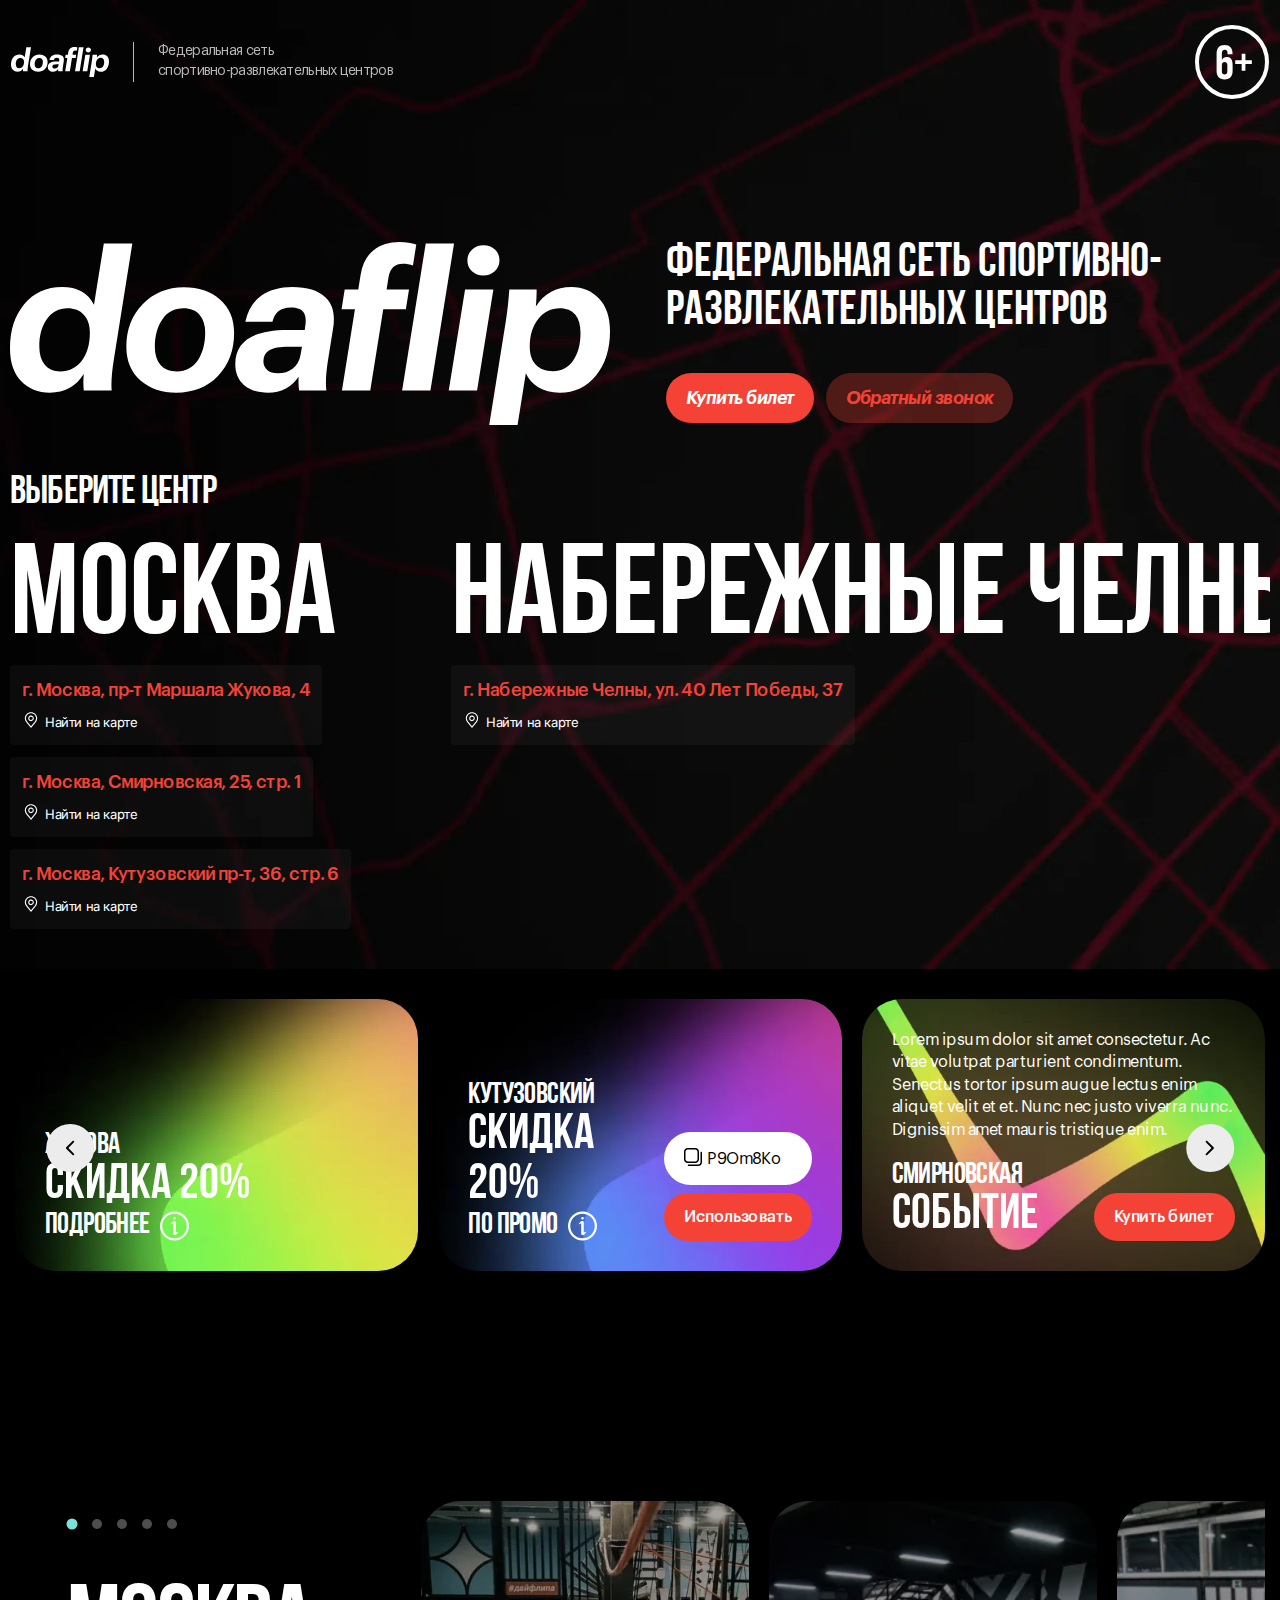
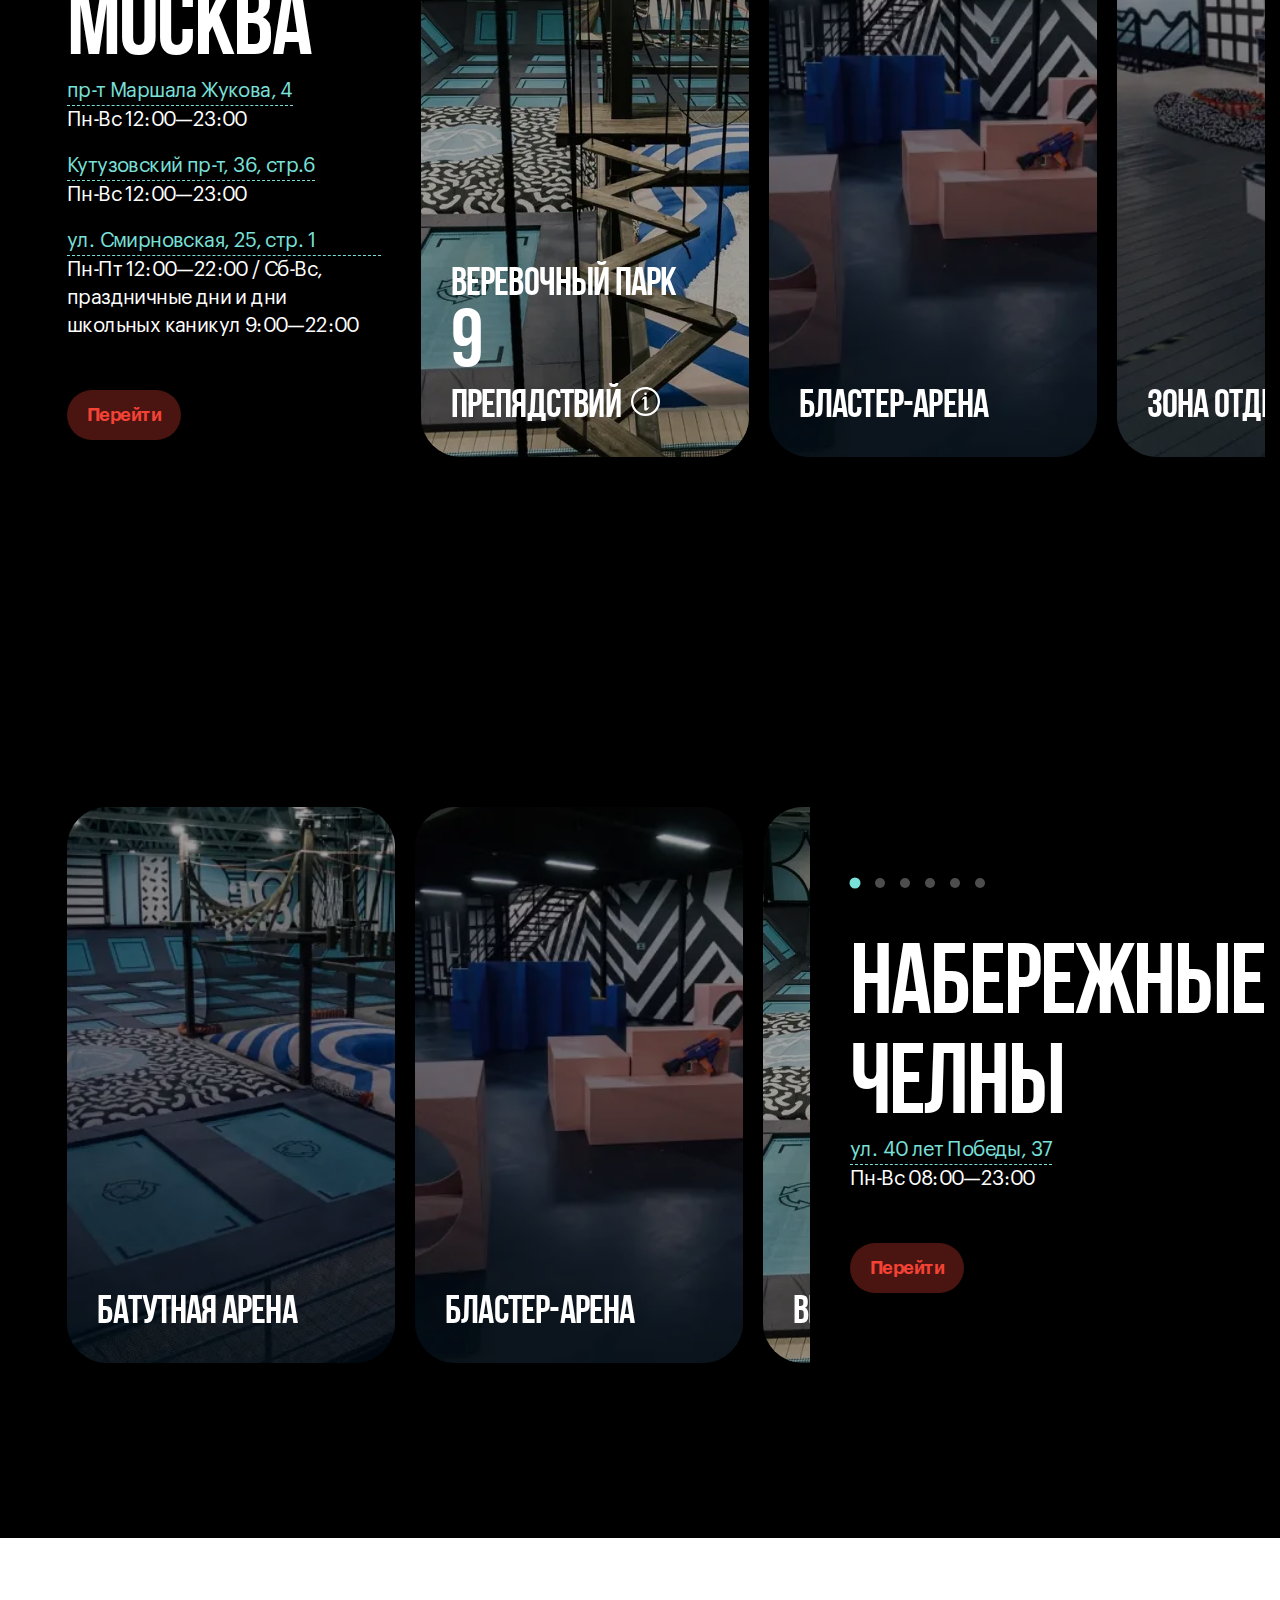
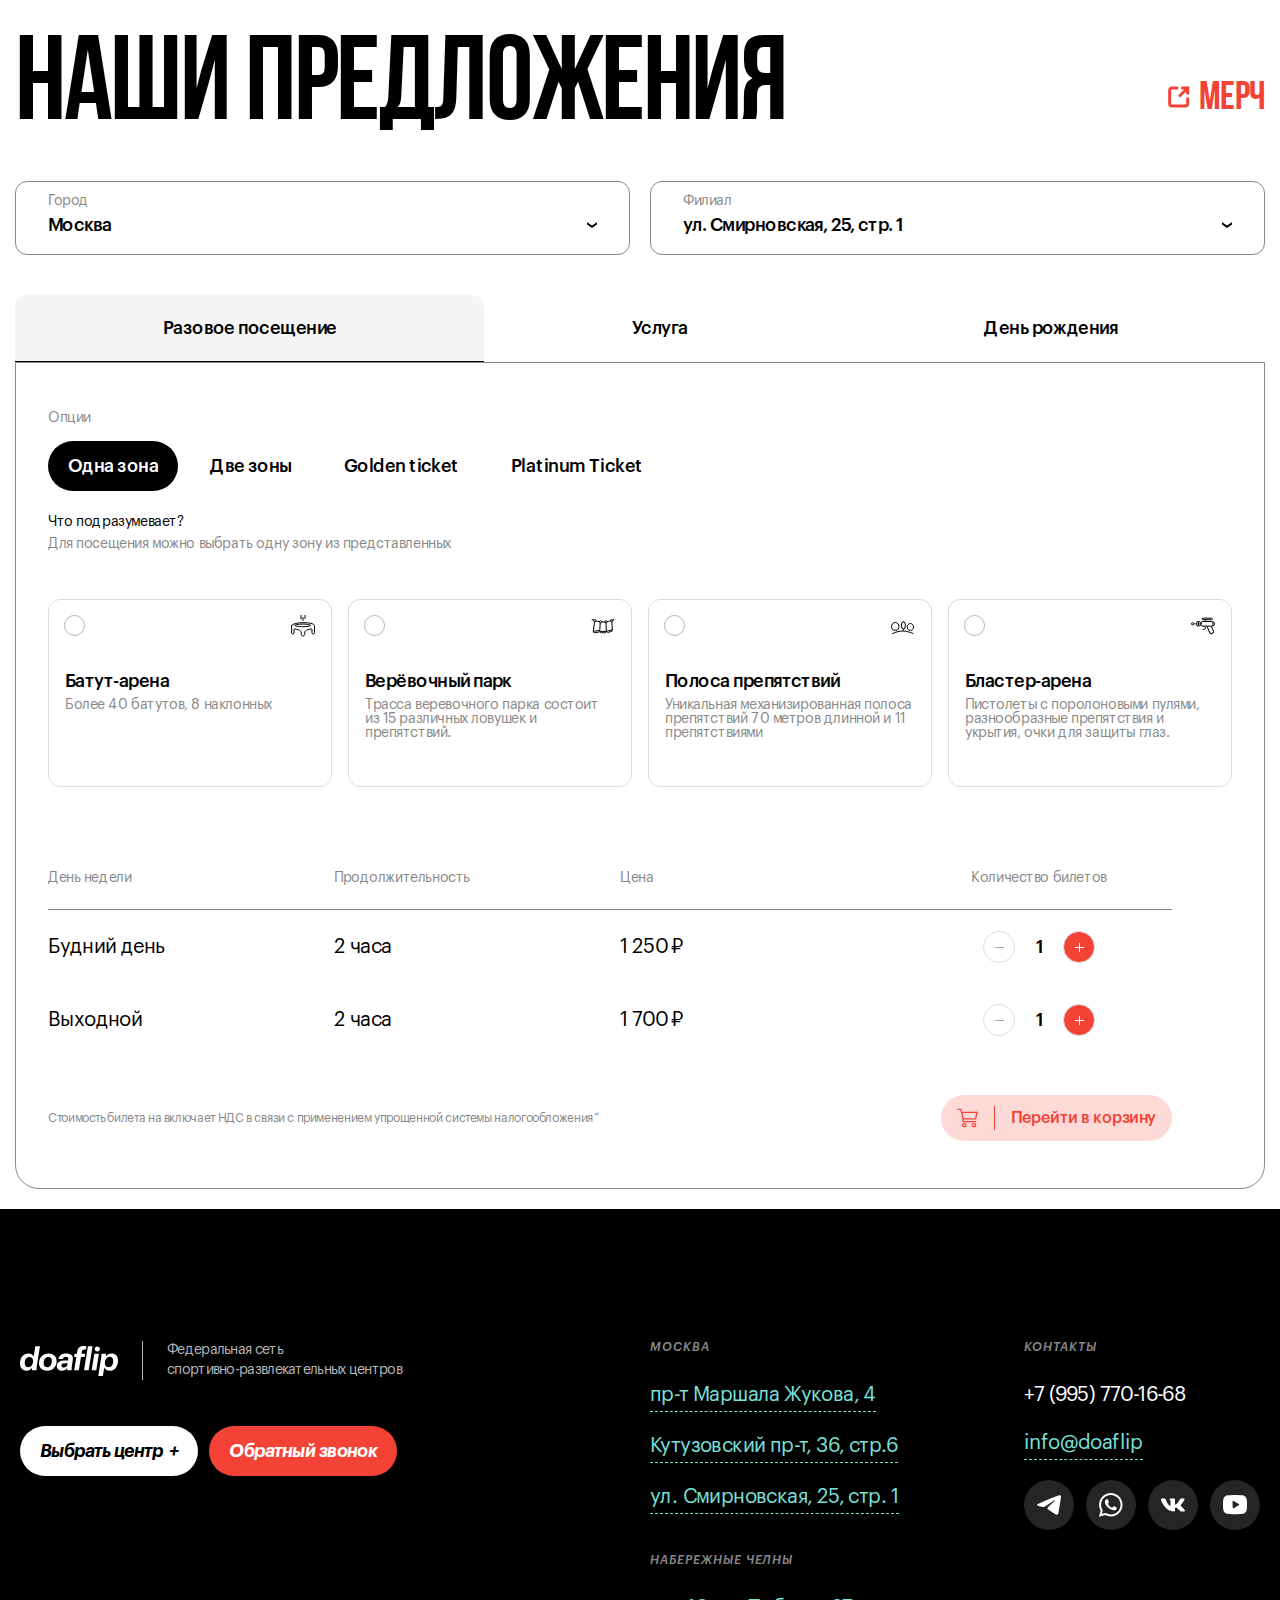
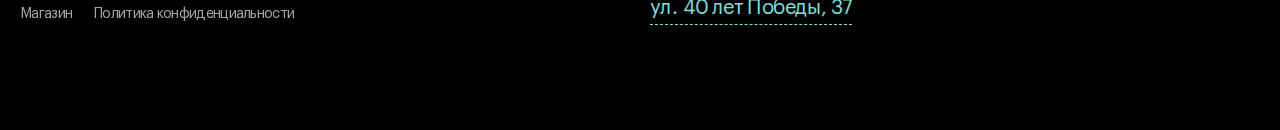
<file: home.html>
<!DOCTYPE html>
<html lang="ru">

<head>
	<title>HomePage</title>
	<meta charset="UTF-8">
	<meta name="format-detection" content="telephone=no">
	<link rel="stylesheet" href="css/style.min.css?_v=20240518221618">
	<meta name="viewport" content="width=device-width, initial-scale=1.0">
</head>

<body>
	<div class="wrapper wrapper_homepage">
		<header class="header">
			<div class="header__container header__container_wide">
				<div class="header__top">
					<div class="header__logo logo">
						<a href="#" class="logo__link">
							<img src="img/logo/doaflip-logo.svg" alt="icon: Doaflip">
						</a>
						<p class="logo__text">
							Федеральная сеть <br> спортивно-развлекательных центров
						</p>
					</div>
					<ul class="header__social social">
						<li>
							<a href="#">
								<svg width="21" height="17" viewBox="0 0 21 17" fill="none" xmlns="http://www.w3.org/2000/svg">
									<path d="M0.317173 7.90761C2.46554 6.75094 4.86369 5.78553 7.1044 4.81521C10.9593 3.22589 14.8295 1.66412 18.7388 0.210134C19.4994 -0.0375962 20.866 -0.279833 21 0.821879C20.9266 2.3814 20.6247 3.9318 20.4177 5.48219C19.8922 8.89164 19.2848 12.2894 18.6925 15.6877C18.4884 16.8196 17.0377 17.4056 16.1095 16.6812C13.8787 15.2084 11.6308 13.7498 9.42856 12.2429C8.70716 11.5264 9.37612 10.4974 10.0204 9.98575C11.8577 8.21591 13.8062 6.71222 15.5475 4.85091C16.0172 3.74225 14.6294 4.67659 14.1716 4.9629C11.6563 6.65715 9.20256 8.45484 6.55064 9.94386C5.19605 10.6727 3.61724 10.0499 2.26326 9.64317C1.04927 9.15185 -0.729718 8.65686 0.317051 7.90775L0.317173 7.90761Z" fill="white" />
								</svg>
							</a>
						</li>
						<li>
							<a href="#">
								<svg width="24" height="24" viewBox="0 0 24 24" fill="none" xmlns="http://www.w3.org/2000/svg">
									<path fill-rule="evenodd" clip-rule="evenodd" d="M11.8093 23.4302H11.8045C9.84448 23.4295 7.91861 22.9377 6.20812 22.0047L0 23.6332L1.6614 17.5648C0.636566 15.7887 0.0973057 13.7741 0.0981845 11.7101C0.100754 5.25322 5.35426 0 11.8092 0C14.942 0.00135208 17.8823 1.22094 20.0933 3.43454C22.3044 5.64803 23.5214 8.5903 23.5201 11.7194C23.5175 18.1748 18.2661 23.4275 11.8093 23.4302ZM6.49648 19.8852L6.85191 20.0961C8.34637 20.983 10.0595 21.4522 11.8061 21.4529H11.81C17.1749 21.4529 21.5414 17.0863 21.5435 11.7192C21.5445 9.11836 20.5331 6.67287 18.6953 4.83301C16.8576 2.99315 14.4137 1.97942 11.8139 1.97852C6.44483 1.97852 2.0783 6.34465 2.07617 11.7113C2.07542 13.5505 2.59002 15.3417 3.56438 16.8914L3.79581 17.2597L2.8125 20.8516L6.49648 19.8852ZM17.3091 14.2415C17.5132 14.3401 17.651 14.4067 17.7099 14.5049C17.783 14.6269 17.783 15.2128 17.5393 15.8964C17.2953 16.5799 16.1263 17.2038 15.5641 17.2877C15.06 17.3631 14.422 17.3946 13.7211 17.1718C13.2961 17.0369 12.7511 16.8569 12.0529 16.5554C9.3097 15.3709 7.45585 12.7121 7.10548 12.2096C7.08094 12.1744 7.06377 12.1498 7.0542 12.137L7.05184 12.1339C6.89698 11.9273 5.85938 10.5428 5.85938 9.11002C5.85938 7.76216 6.52147 7.05568 6.82623 6.73048C6.84711 6.7082 6.86631 6.68771 6.88351 6.66893C7.15172 6.37597 7.46875 6.30273 7.66381 6.30273C7.85886 6.30273 8.05415 6.30454 8.22464 6.3131C8.24567 6.31416 8.26756 6.31403 8.29018 6.3139C8.4607 6.3129 8.67329 6.31165 8.88301 6.8154C8.96369 7.00928 9.08175 7.29671 9.20627 7.59985C9.45806 8.21284 9.73625 8.8901 9.78519 8.9881C9.85836 9.13458 9.90711 9.3054 9.80958 9.50077C9.79494 9.53006 9.7814 9.55771 9.76847 9.58412C9.69521 9.73368 9.64132 9.8437 9.51698 9.98888C9.46809 10.046 9.41755 10.1075 9.36702 10.169C9.26636 10.2916 9.1657 10.4142 9.07804 10.5015C8.93156 10.6475 8.77906 10.8058 8.94975 11.0987C9.12044 11.3917 9.7077 12.3499 10.5776 13.1258C11.5127 13.9599 12.3254 14.3124 12.7374 14.4911C12.8178 14.526 12.883 14.5542 12.9308 14.5782C13.2233 14.7247 13.394 14.7002 13.5647 14.5049C13.7354 14.3096 14.2962 13.6505 14.4912 13.3576C14.6862 13.0647 14.8814 13.1135 15.1496 13.2111C15.4178 13.3089 16.8565 14.0167 17.1491 14.1631C17.2062 14.1917 17.2596 14.2175 17.3091 14.2415Z" fill="white" />
								</svg>
							</a>
						</li>
						<li>
							<a href="#">
								<svg width="24" height="13" viewBox="0 0 24 13" fill="none" xmlns="http://www.w3.org/2000/svg">
									<path fill-rule="evenodd" clip-rule="evenodd" d="M23.4352 0.902134C23.6132 0.393237 23.4352 0.0231313 22.6473 0.0231313H20.0292C19.3684 0.0231313 19.0634 0.346975 18.8854 0.69395C18.8854 0.69395 17.5383 3.6548 15.6574 5.57473C15.0474 6.12989 14.7678 6.31495 14.4373 6.31495C14.2594 6.31495 14.0306 6.12989 14.0306 5.621V0.879003C14.0306 0.277579 13.8273 0 13.2681 0H9.15042C8.74373 0 8.48956 0.277579 8.48956 0.555159C8.48956 1.13345 9.43001 1.27224 9.53168 2.89146V6.40747C9.53168 7.17082 9.37918 7.30961 9.04875 7.30961C8.15912 7.30961 5.99861 4.32562 4.7023 0.925267C4.44812 0.254448 4.19394 0 3.53308 0H0.889624C0.127089 0 0 0.323842 0 0.670817C0 1.29537 0.889625 4.44128 4.14311 8.60498C6.30362 11.4502 9.37918 12.9769 12.1497 12.9769C13.8273 12.9769 14.0306 12.6299 14.0306 12.0516V9.90036C14.0306 9.20641 14.1831 9.09075 14.7169 9.09075C15.0982 9.09075 15.7845 9.2758 17.335 10.6406C19.1142 12.2598 19.4192 13 20.4105 13H23.0286C23.7911 13 24.1469 12.653 23.9436 11.9822C23.7148 11.3114 22.8506 10.3399 21.7322 9.18327C21.1222 8.53559 20.2072 7.81851 19.9276 7.47153C19.5463 7.0089 19.648 6.82384 19.9276 6.40747C19.9022 6.40747 23.1048 2.29003 23.4352 0.902134Z" fill="white" />
								</svg>
							</a>
						</li>
						<li>
							<a href="#">
								<svg width="24" height="20" viewBox="0 0 24 20" fill="none" xmlns="http://www.w3.org/2000/svg">
									<path fill-rule="evenodd" clip-rule="evenodd" d="M12 0C13.026 0 14.0784 0.0264001 15.0984 0.0696001L16.3032 0.1272L17.4564 0.1956L18.5364 0.2688L19.5228 0.3456C20.5933 0.427533 21.6005 0.884336 22.3674 1.63565C23.1343 2.38696 23.6117 3.38465 23.7156 4.4532L23.7636 4.9632L23.8536 6.0552C23.9376 7.1868 24 8.4204 24 9.6C24 10.7796 23.9376 12.0132 23.8536 13.1448L23.7636 14.2368C23.748 14.412 23.7324 14.5812 23.7156 14.7468C23.6117 15.8155 23.1341 16.8134 22.367 17.5647C21.5998 18.3161 20.5923 18.7727 19.5216 18.8544L18.5376 18.93L17.4576 19.0044L16.3032 19.0728L15.0984 19.1304C14.0662 19.1753 13.0332 19.1985 12 19.2C10.9668 19.1985 9.9338 19.1753 8.9016 19.1304L7.6968 19.0728L6.5436 19.0044L5.4636 18.93L4.4772 18.8544C3.40674 18.7725 2.39946 18.3157 1.63257 17.5644C0.865672 16.813 0.388289 15.8154 0.2844 14.7468L0.2364 14.2368L0.1464 13.1448C0.0546451 11.9654 0.00581282 10.783 0 9.6C0 8.4204 0.0624 7.1868 0.1464 6.0552L0.2364 4.9632C0.252 4.788 0.2676 4.6188 0.2844 4.4532C0.388249 3.38484 0.86546 2.3873 1.63211 1.63601C2.39876 0.884726 3.40575 0.427803 4.476 0.3456L5.4612 0.2688L6.5412 0.1956L7.6956 0.1272L8.9004 0.0696001C9.933 0.0247595 10.9664 0.00155434 12 0ZM9.6 6.69V12.51C9.6 13.0644 10.2 13.41 10.68 13.134L15.72 10.224C15.8297 10.1609 15.9208 10.07 15.9841 9.9604C16.0475 9.85085 16.0808 9.72654 16.0808 9.6C16.0808 9.47346 16.0475 9.34915 15.9841 9.2396C15.9208 9.13005 15.8297 9.03913 15.72 8.976L10.68 6.0672C10.5705 6.00399 10.4463 5.97072 10.3199 5.97074C10.1935 5.97076 10.0693 6.00407 9.9598 6.06732C9.85033 6.13056 9.75945 6.22152 9.69629 6.33104C9.63313 6.44056 9.59992 6.56477 9.6 6.6912V6.69Z" fill="white" />
								</svg>
							</a>
						</li>
					</ul>
					<div data-da=".header__container,1110,last" class="header__actions">
						<a class="button button_small-mobile button_italic button_black button_only-mobile" href="#">Услуги</a>
						<a class="button button_small-mobile button_italic button_black button_only-mobile" href="#">Праздники</a>
						<a class="button button_small-mobile button_italic button_black button_only-mobile" href="#">Мерч</a>
						<a class="button button_small-mobile button_italic button_white button_no-mobile" href="#">Магазин</a>
						<a class="button button_small-mobile button_italic button_icon button_white button_no-mobile" href="#">Выбрать центр</a>
						<a class="button button_small-mobile button_italic button_red button_callback" href="#">Обратный звонок</a>

					</div>
					<div class="header__admitted-age admitted-age">
						<img src="img/age.svg" alt="icon">
					</div>
				</div>
			</div>
		</header>
		<main class="page">
			<section class="hero">
				<div class="hero__container hero__container_wide">
					<div class="hero__wrapper">
						<div class="hero__top top-hero">
							<div class="main-logo">
								<div class="main-logo__container">
									<div class="main-logo__icon">
										<img src="img/logo/doaflip-logo.svg" alt="icon: Doaflip">
									</div>
								</div>
							</div>
							<div class="top-hero__content">
								<div class="top-hero__label">Федеральная сеть спортивно-развлекательных центров</div>
								<div class="top-hero__actions">
									<a href="#" class="top-hero__button button button_italic button_red">Купить билет</a>
									<a href="#" class="top-hero__button button button_italic button_transparent">Обратный
										звонок</a>
								</div>
							</div>
						</div>
						<div class="hero__body body-hero">
							<h2 class="body-hero__header-title header-title">выберите центр</h2>
							<div class="body-hero__slider swiper">
								<div class="body-hero__wrapper swiper-wrapper">
									<div class="body-hero__slide swiper-slide">
										<div class="body-hero__label">Москва</div>
										<div class="body-hero__locations">
											<div class="body-hero__location">
												<div class="body-hero__topic">г. Москва, пр-т Маршала Жукова, 4</div>
												<a href="#" class="body-hero__link">
													<svg width="18" height="18" viewBox="0 0 18 18" fill="none" xmlns="http://www.w3.org/2000/svg">
														<path d="M9 10.125C8.44374 10.125 7.89997 9.96005 7.43746 9.65101C6.97495 9.34197 6.61446 8.90272 6.40159 8.3888C6.18872 7.87488 6.13302 7.30938 6.24154 6.76381C6.35006 6.21824 6.61793 5.7171 7.01126 5.32376C7.4046 4.93043 7.90574 4.66256 8.45131 4.55404C8.99688 4.44552 9.56238 4.50122 10.0763 4.71409C10.5902 4.92696 11.0295 5.28745 11.3385 5.74996C11.6476 6.21247 11.8125 6.75624 11.8125 7.3125C11.8116 8.05815 11.515 8.773 10.9878 9.30025C10.4605 9.82751 9.74565 10.1241 9 10.125ZM9 5.625C8.66625 5.625 8.33998 5.72397 8.06248 5.9094C7.78497 6.09482 7.56868 6.35837 7.44095 6.66672C7.31323 6.97507 7.27981 7.31437 7.34493 7.64172C7.41004 7.96906 7.57076 8.26974 7.80676 8.50574C8.04276 8.74175 8.34344 8.90246 8.67079 8.96758C8.99813 9.03269 9.33743 8.99927 9.64578 8.87155C9.95413 8.74383 10.2177 8.52753 10.4031 8.25003C10.5885 7.97252 10.6875 7.64626 10.6875 7.3125C10.6871 6.86509 10.5091 6.43612 10.1928 6.11975C9.87638 5.80338 9.44742 5.62545 9 5.625Z" fill="white" />
														<path d="M9.00001 16.875L4.25476 11.2787C4.18882 11.1947 4.12357 11.1101 4.05901 11.025C3.24843 9.95725 2.81054 8.65306 2.81251 7.3125C2.81251 5.67147 3.4644 4.09766 4.62478 2.93728C5.78516 1.7769 7.35898 1.125 9.00001 1.125C10.641 1.125 12.2148 1.7769 13.3752 2.93728C14.5356 4.09766 15.1875 5.67147 15.1875 7.3125C15.1895 8.65245 14.7518 9.95605 13.9416 11.0233L13.941 11.025C13.941 11.025 13.7723 11.2466 13.7469 11.2764L9.00001 16.875ZM4.95732 10.3472C4.95732 10.3472 5.08838 10.5204 5.11819 10.5576L9.00001 15.1358L12.8869 10.5514C12.9116 10.5204 13.0433 10.3461 13.0438 10.3455C13.706 9.47313 14.0638 8.4077 14.0625 7.3125C14.0625 5.96984 13.5291 4.68217 12.5797 3.73277C11.6303 2.78337 10.3427 2.25 9.00001 2.25C7.65735 2.25 6.36968 2.78337 5.42028 3.73277C4.47088 4.68217 3.93751 5.96984 3.93751 7.3125C3.93633 8.40838 4.29457 9.47442 4.95732 10.3472Z" fill="white" />
													</svg>
													<span>Найти на карте</span>
												</a>
											</div>
											<div class="body-hero__location">
												<div class="body-hero__topic">г. Москва, Смирновская, 25, стр. 1</div>
												<a href="#" class="body-hero__link">
													<svg width="18" height="18" viewBox="0 0 18 18" fill="none" xmlns="http://www.w3.org/2000/svg">
														<path d="M9 10.125C8.44374 10.125 7.89997 9.96005 7.43746 9.65101C6.97495 9.34197 6.61446 8.90272 6.40159 8.3888C6.18872 7.87488 6.13302 7.30938 6.24154 6.76381C6.35006 6.21824 6.61793 5.7171 7.01126 5.32376C7.4046 4.93043 7.90574 4.66256 8.45131 4.55404C8.99688 4.44552 9.56238 4.50122 10.0763 4.71409C10.5902 4.92696 11.0295 5.28745 11.3385 5.74996C11.6476 6.21247 11.8125 6.75624 11.8125 7.3125C11.8116 8.05815 11.515 8.773 10.9878 9.30025C10.4605 9.82751 9.74565 10.1241 9 10.125ZM9 5.625C8.66625 5.625 8.33998 5.72397 8.06248 5.9094C7.78497 6.09482 7.56868 6.35837 7.44095 6.66672C7.31323 6.97507 7.27981 7.31437 7.34493 7.64172C7.41004 7.96906 7.57076 8.26974 7.80676 8.50574C8.04276 8.74175 8.34344 8.90246 8.67079 8.96758C8.99813 9.03269 9.33743 8.99927 9.64578 8.87155C9.95413 8.74383 10.2177 8.52753 10.4031 8.25003C10.5885 7.97252 10.6875 7.64626 10.6875 7.3125C10.6871 6.86509 10.5091 6.43612 10.1928 6.11975C9.87638 5.80338 9.44742 5.62545 9 5.625Z" fill="white" />
														<path d="M9.00001 16.875L4.25476 11.2787C4.18882 11.1947 4.12357 11.1101 4.05901 11.025C3.24843 9.95725 2.81054 8.65306 2.81251 7.3125C2.81251 5.67147 3.4644 4.09766 4.62478 2.93728C5.78516 1.7769 7.35898 1.125 9.00001 1.125C10.641 1.125 12.2148 1.7769 13.3752 2.93728C14.5356 4.09766 15.1875 5.67147 15.1875 7.3125C15.1895 8.65245 14.7518 9.95605 13.9416 11.0233L13.941 11.025C13.941 11.025 13.7723 11.2466 13.7469 11.2764L9.00001 16.875ZM4.95732 10.3472C4.95732 10.3472 5.08838 10.5204 5.11819 10.5576L9.00001 15.1358L12.8869 10.5514C12.9116 10.5204 13.0433 10.3461 13.0438 10.3455C13.706 9.47313 14.0638 8.4077 14.0625 7.3125C14.0625 5.96984 13.5291 4.68217 12.5797 3.73277C11.6303 2.78337 10.3427 2.25 9.00001 2.25C7.65735 2.25 6.36968 2.78337 5.42028 3.73277C4.47088 4.68217 3.93751 5.96984 3.93751 7.3125C3.93633 8.40838 4.29457 9.47442 4.95732 10.3472Z" fill="white" />
													</svg>
													<span>Найти на карте</span>
												</a>
											</div>
											<div class="body-hero__location">
												<div class="body-hero__topic">г. Москва, Кутузовский пр-т, 36, стр. 6</div>
												<a href="#" class="body-hero__link">
													<svg width="18" height="18" viewBox="0 0 18 18" fill="none" xmlns="http://www.w3.org/2000/svg">
														<path d="M9 10.125C8.44374 10.125 7.89997 9.96005 7.43746 9.65101C6.97495 9.34197 6.61446 8.90272 6.40159 8.3888C6.18872 7.87488 6.13302 7.30938 6.24154 6.76381C6.35006 6.21824 6.61793 5.7171 7.01126 5.32376C7.4046 4.93043 7.90574 4.66256 8.45131 4.55404C8.99688 4.44552 9.56238 4.50122 10.0763 4.71409C10.5902 4.92696 11.0295 5.28745 11.3385 5.74996C11.6476 6.21247 11.8125 6.75624 11.8125 7.3125C11.8116 8.05815 11.515 8.773 10.9878 9.30025C10.4605 9.82751 9.74565 10.1241 9 10.125ZM9 5.625C8.66625 5.625 8.33998 5.72397 8.06248 5.9094C7.78497 6.09482 7.56868 6.35837 7.44095 6.66672C7.31323 6.97507 7.27981 7.31437 7.34493 7.64172C7.41004 7.96906 7.57076 8.26974 7.80676 8.50574C8.04276 8.74175 8.34344 8.90246 8.67079 8.96758C8.99813 9.03269 9.33743 8.99927 9.64578 8.87155C9.95413 8.74383 10.2177 8.52753 10.4031 8.25003C10.5885 7.97252 10.6875 7.64626 10.6875 7.3125C10.6871 6.86509 10.5091 6.43612 10.1928 6.11975C9.87638 5.80338 9.44742 5.62545 9 5.625Z" fill="white" />
														<path d="M9.00001 16.875L4.25476 11.2787C4.18882 11.1947 4.12357 11.1101 4.05901 11.025C3.24843 9.95725 2.81054 8.65306 2.81251 7.3125C2.81251 5.67147 3.4644 4.09766 4.62478 2.93728C5.78516 1.7769 7.35898 1.125 9.00001 1.125C10.641 1.125 12.2148 1.7769 13.3752 2.93728C14.5356 4.09766 15.1875 5.67147 15.1875 7.3125C15.1895 8.65245 14.7518 9.95605 13.9416 11.0233L13.941 11.025C13.941 11.025 13.7723 11.2466 13.7469 11.2764L9.00001 16.875ZM4.95732 10.3472C4.95732 10.3472 5.08838 10.5204 5.11819 10.5576L9.00001 15.1358L12.8869 10.5514C12.9116 10.5204 13.0433 10.3461 13.0438 10.3455C13.706 9.47313 14.0638 8.4077 14.0625 7.3125C14.0625 5.96984 13.5291 4.68217 12.5797 3.73277C11.6303 2.78337 10.3427 2.25 9.00001 2.25C7.65735 2.25 6.36968 2.78337 5.42028 3.73277C4.47088 4.68217 3.93751 5.96984 3.93751 7.3125C3.93633 8.40838 4.29457 9.47442 4.95732 10.3472Z" fill="white" />
													</svg>
													<span>Найти на карте</span>
												</a>
											</div>
										</div>
									</div>
									<div class="body-hero__slide swiper-slide">
										<div class="body-hero__label">набережные челны</div>
										<div class="body-hero__locations">
											<div class="body-hero__location">
												<div class="body-hero__topic">г. Набережные Челны, ул. 40 Лет Победы, 37</div>
												<a href="#" class="body-hero__link">
													<svg width="18" height="18" viewBox="0 0 18 18" fill="none" xmlns="http://www.w3.org/2000/svg">
														<path d="M9 10.125C8.44374 10.125 7.89997 9.96005 7.43746 9.65101C6.97495 9.34197 6.61446 8.90272 6.40159 8.3888C6.18872 7.87488 6.13302 7.30938 6.24154 6.76381C6.35006 6.21824 6.61793 5.7171 7.01126 5.32376C7.4046 4.93043 7.90574 4.66256 8.45131 4.55404C8.99688 4.44552 9.56238 4.50122 10.0763 4.71409C10.5902 4.92696 11.0295 5.28745 11.3385 5.74996C11.6476 6.21247 11.8125 6.75624 11.8125 7.3125C11.8116 8.05815 11.515 8.773 10.9878 9.30025C10.4605 9.82751 9.74565 10.1241 9 10.125ZM9 5.625C8.66625 5.625 8.33998 5.72397 8.06248 5.9094C7.78497 6.09482 7.56868 6.35837 7.44095 6.66672C7.31323 6.97507 7.27981 7.31437 7.34493 7.64172C7.41004 7.96906 7.57076 8.26974 7.80676 8.50574C8.04276 8.74175 8.34344 8.90246 8.67079 8.96758C8.99813 9.03269 9.33743 8.99927 9.64578 8.87155C9.95413 8.74383 10.2177 8.52753 10.4031 8.25003C10.5885 7.97252 10.6875 7.64626 10.6875 7.3125C10.6871 6.86509 10.5091 6.43612 10.1928 6.11975C9.87638 5.80338 9.44742 5.62545 9 5.625Z" fill="white" />
														<path d="M9.00001 16.875L4.25476 11.2787C4.18882 11.1947 4.12357 11.1101 4.05901 11.025C3.24843 9.95725 2.81054 8.65306 2.81251 7.3125C2.81251 5.67147 3.4644 4.09766 4.62478 2.93728C5.78516 1.7769 7.35898 1.125 9.00001 1.125C10.641 1.125 12.2148 1.7769 13.3752 2.93728C14.5356 4.09766 15.1875 5.67147 15.1875 7.3125C15.1895 8.65245 14.7518 9.95605 13.9416 11.0233L13.941 11.025C13.941 11.025 13.7723 11.2466 13.7469 11.2764L9.00001 16.875ZM4.95732 10.3472C4.95732 10.3472 5.08838 10.5204 5.11819 10.5576L9.00001 15.1358L12.8869 10.5514C12.9116 10.5204 13.0433 10.3461 13.0438 10.3455C13.706 9.47313 14.0638 8.4077 14.0625 7.3125C14.0625 5.96984 13.5291 4.68217 12.5797 3.73277C11.6303 2.78337 10.3427 2.25 9.00001 2.25C7.65735 2.25 6.36968 2.78337 5.42028 3.73277C4.47088 4.68217 3.93751 5.96984 3.93751 7.3125C3.93633 8.40838 4.29457 9.47442 4.95732 10.3472Z" fill="white" />
													</svg>
													<span>Найти на карте</span>
												</a>
											</div>
										</div>
									</div>
								</div>
							</div>
						</div>
					</div>
				</div>
			</section>
			<div class="discount">
				<div class="discount__container discount__container_wide">
					<div class="discount__slider swiper">
						<div class="discount__wrapper swiper-wrapper">
							<div class="discount__slide discount__slide_1 swiper-slide">
								<div class="discount__wrapper">
									<div class="discount__content">
										<div>
											<div class="discount__title">жукова</div>
											<div class="discount__price-title">скидка 20%</div>
											<a href='#' class="discount__promo">
												<span>подробнее</span>
												<svg width="29" height="30" viewBox="0 0 29 30" fill="none" xmlns="http://www.w3.org/2000/svg">
													<path d="M15.7657 7.16583C15.7657 7.86466 15.1993 8.43102 14.5005 8.43102C13.8018 8.43102 13.2354 7.86461 13.2354 7.16583C13.2354 6.46724 13.8018 5.90088 14.5005 5.90088C15.1993 5.90088 15.7657 6.46729 15.7657 7.16583Z" fill="white" />
													<path d="M17.8613 20.6563C16.5676 21.1732 15.7651 22.0806 15.7651 20.9417L15.7649 11.2164C15.7649 9.906 14.4336 9.54591 13.2347 10.3054C12.0269 11.0705 11.507 12.0232 10.7727 12.8079C10.6639 12.9221 10.6488 13.0967 10.7367 13.2278C10.8244 13.359 10.9914 13.4118 11.1386 13.355C12.4323 12.838 13.2347 11.9306 13.2347 13.0695L13.235 22.7949C13.235 24.1053 14.5663 24.4653 15.7652 23.7059C16.973 22.9408 17.4929 21.988 18.2272 21.2034C18.336 21.0889 18.3509 20.9145 18.2632 20.7833C18.1755 20.6522 18.0085 20.5994 17.8613 20.6563Z" fill="white" />
													<path d="M14.5 0.500058C10.6542 0.500058 6.96629 2.0278 4.24695 4.74701C1.52774 7.46623 0 11.1546 0 15C0 18.8454 1.52774 22.5337 4.24695 25.253C6.96617 27.9723 10.6546 29.5 14.5 29.5C18.3454 29.5 22.0337 27.9723 24.753 25.253C27.4722 22.5338 28.9999 18.8454 28.9999 15C28.9999 12.4548 28.3299 9.95431 27.0573 7.75001C25.7847 5.54572 23.9542 3.71527 21.7499 2.44266C19.5456 1.17005 17.0451 0.5 14.4999 0.5L14.5 0.500058ZM14.5 27.2446C11.2525 27.2446 8.1378 25.9544 5.84196 23.6582C3.54612 21.362 2.25562 18.2475 2.25562 15.0002C2.25562 11.7529 3.54577 8.63803 5.84196 6.34219C8.13814 4.04635 11.2527 2.75585 14.5 2.75585C17.7472 2.75585 20.8621 4.04601 23.158 6.34219C25.4538 8.63837 26.7443 11.7529 26.7443 15.0002C26.7405 18.2465 25.4494 21.3589 23.154 23.6542C20.8584 25.9497 17.7461 27.2408 14.5 27.2446V27.2446Z" fill="white" />
												</svg>
											</a>
										</div>
									</div>
								</div>
							</div>
							<div class="discount__slide discount__slide_2 swiper-slide">
								<div class="discount__wrapper">
									<div class="discount__content">
										<div>
											<div class="discount__title">кутузовский</div>
											<div class="discount__price-title">скидка 20%</div>
											<div class="discount__promo">
												<span>по промо</span>
												<svg width="29" height="30" viewBox="0 0 29 30" fill="none" xmlns="http://www.w3.org/2000/svg">
													<path d="M15.7657 7.16583C15.7657 7.86466 15.1993 8.43102 14.5005 8.43102C13.8018 8.43102 13.2354 7.86461 13.2354 7.16583C13.2354 6.46724 13.8018 5.90088 14.5005 5.90088C15.1993 5.90088 15.7657 6.46729 15.7657 7.16583Z" fill="white" />
													<path d="M17.8613 20.6563C16.5676 21.1732 15.7651 22.0806 15.7651 20.9417L15.7649 11.2164C15.7649 9.906 14.4336 9.54591 13.2347 10.3054C12.0269 11.0705 11.507 12.0232 10.7727 12.8079C10.6639 12.9221 10.6488 13.0967 10.7367 13.2278C10.8244 13.359 10.9914 13.4118 11.1386 13.355C12.4323 12.838 13.2347 11.9306 13.2347 13.0695L13.235 22.7949C13.235 24.1053 14.5663 24.4653 15.7652 23.7059C16.973 22.9408 17.4929 21.988 18.2272 21.2034C18.336 21.0889 18.3509 20.9145 18.2632 20.7833C18.1755 20.6522 18.0085 20.5994 17.8613 20.6563Z" fill="white" />
													<path d="M14.5 0.500058C10.6542 0.500058 6.96629 2.0278 4.24695 4.74701C1.52774 7.46623 0 11.1546 0 15C0 18.8454 1.52774 22.5337 4.24695 25.253C6.96617 27.9723 10.6546 29.5 14.5 29.5C18.3454 29.5 22.0337 27.9723 24.753 25.253C27.4722 22.5338 28.9999 18.8454 28.9999 15C28.9999 12.4548 28.3299 9.95431 27.0573 7.75001C25.7847 5.54572 23.9542 3.71527 21.7499 2.44266C19.5456 1.17005 17.0451 0.5 14.4999 0.5L14.5 0.500058ZM14.5 27.2446C11.2525 27.2446 8.1378 25.9544 5.84196 23.6582C3.54612 21.362 2.25562 18.2475 2.25562 15.0002C2.25562 11.7529 3.54577 8.63803 5.84196 6.34219C8.13814 4.04635 11.2527 2.75585 14.5 2.75585C17.7472 2.75585 20.8621 4.04601 23.158 6.34219C25.4538 8.63837 26.7443 11.7529 26.7443 15.0002C26.7405 18.2465 25.4494 21.3589 23.154 23.6542C20.8584 25.9497 17.7461 27.2408 14.5 27.2446V27.2446Z" fill="white" />
												</svg>
											</div>
										</div>
										<div class="discount__actions">
											<div class="discount__promo-info">
												<button type="button">
													<svg width="18" height="18" viewBox="0 0 18 18" fill="none" xmlns="http://www.w3.org/2000/svg">
														<g clip-path="url(#clip0_37_4678)">
															<path d="M11.25 15H3.75C2.7558 14.9988 1.80267 14.6033 1.09966 13.9003C0.396661 13.1973 0.00119089 12.2442 0 11.25L0 3.75C0.00119089 2.7558 0.396661 1.80267 1.09966 1.09966C1.80267 0.396661 2.7558 0.00119089 3.75 0L11.25 0C12.2442 0.00119089 13.1973 0.396661 13.9003 1.09966C14.6033 1.80267 14.9988 2.7558 15 3.75V11.25C14.9988 12.2442 14.6033 13.1973 13.9003 13.9003C13.1973 14.6033 12.2442 14.9988 11.25 15ZM3.75 1.5C3.15326 1.5 2.58097 1.73705 2.15901 2.15901C1.73705 2.58097 1.5 3.15326 1.5 3.75V11.25C1.5 11.8467 1.73705 12.419 2.15901 12.841C2.58097 13.2629 3.15326 13.5 3.75 13.5H11.25C11.8467 13.5 12.419 13.2629 12.841 12.841C13.2629 12.419 13.5 11.8467 13.5 11.25V3.75C13.5 3.15326 13.2629 2.58097 12.841 2.15901C12.419 1.73705 11.8467 1.5 11.25 1.5H3.75ZM18 14.25V4.5C18 4.30109 17.921 4.11032 17.7803 3.96967C17.6397 3.82902 17.4489 3.75 17.25 3.75C17.0511 3.75 16.8603 3.82902 16.7197 3.96967C16.579 4.11032 16.5 4.30109 16.5 4.5V14.25C16.5 14.8467 16.2629 15.419 15.841 15.841C15.419 16.2629 14.8467 16.5 14.25 16.5H4.5C4.30109 16.5 4.11032 16.579 3.96967 16.7197C3.82902 16.8603 3.75 17.0511 3.75 17.25C3.75 17.4489 3.82902 17.6397 3.96967 17.7803C4.11032 17.921 4.30109 18 4.5 18H14.25C15.2442 17.9988 16.1973 17.6033 16.9003 16.9003C17.6033 16.1973 17.9988 15.2442 18 14.25Z" fill="black" />
														</g>
														<defs>
															<clipPath id="clip0_37_4678">
																<rect width="18" height="18" fill="white" />
															</clipPath>
														</defs>
													</svg>
												</button>
												<span>P9Om8Ko</span>
											</div>
											<button class="discount__price-button">Использовать</button>
										</div>
									</div>
								</div>
							</div>
							<div class="discount__slide discount__slide_3 swiper-slide">
								<p class="discount__text">
									Lorem ipsum dolor sit amet consectetur. Ac vitae volutpat parturient condimentum. Senectus
									tortor ipsum augue lectus
									enim aliquet velit et et. Nunc nec justo viverra nunc. Dignissim amet mauris tristique enim.
								</p>
								<div class="discount__wrapper">
									<div class="discount__content">
										<div>
											<div class="discount__title">смирновская</div>
											<div class="discount__price-title">событие</div>
										</div>
										<div class="discount__actions">
											<button class="discount__price-button">Купить билет</button>
										</div>
									</div>
								</div>
							</div>
							<div class="discount__slide discount__slide_1 swiper-slide">
								<div class="discount__wrapper">
									<div class="discount__content">
										<div>
											<div class="discount__title">жукова</div>
											<div class="discount__price-title">скидка 20%</div>
											<a href='#' class="discount__promo">
												<span>подробнее</span>
												<svg width="29" height="30" viewBox="0 0 29 30" fill="none" xmlns="http://www.w3.org/2000/svg">
													<path d="M15.7657 7.16583C15.7657 7.86466 15.1993 8.43102 14.5005 8.43102C13.8018 8.43102 13.2354 7.86461 13.2354 7.16583C13.2354 6.46724 13.8018 5.90088 14.5005 5.90088C15.1993 5.90088 15.7657 6.46729 15.7657 7.16583Z" fill="white" />
													<path d="M17.8613 20.6563C16.5676 21.1732 15.7651 22.0806 15.7651 20.9417L15.7649 11.2164C15.7649 9.906 14.4336 9.54591 13.2347 10.3054C12.0269 11.0705 11.507 12.0232 10.7727 12.8079C10.6639 12.9221 10.6488 13.0967 10.7367 13.2278C10.8244 13.359 10.9914 13.4118 11.1386 13.355C12.4323 12.838 13.2347 11.9306 13.2347 13.0695L13.235 22.7949C13.235 24.1053 14.5663 24.4653 15.7652 23.7059C16.973 22.9408 17.4929 21.988 18.2272 21.2034C18.336 21.0889 18.3509 20.9145 18.2632 20.7833C18.1755 20.6522 18.0085 20.5994 17.8613 20.6563Z" fill="white" />
													<path d="M14.5 0.500058C10.6542 0.500058 6.96629 2.0278 4.24695 4.74701C1.52774 7.46623 0 11.1546 0 15C0 18.8454 1.52774 22.5337 4.24695 25.253C6.96617 27.9723 10.6546 29.5 14.5 29.5C18.3454 29.5 22.0337 27.9723 24.753 25.253C27.4722 22.5338 28.9999 18.8454 28.9999 15C28.9999 12.4548 28.3299 9.95431 27.0573 7.75001C25.7847 5.54572 23.9542 3.71527 21.7499 2.44266C19.5456 1.17005 17.0451 0.5 14.4999 0.5L14.5 0.500058ZM14.5 27.2446C11.2525 27.2446 8.1378 25.9544 5.84196 23.6582C3.54612 21.362 2.25562 18.2475 2.25562 15.0002C2.25562 11.7529 3.54577 8.63803 5.84196 6.34219C8.13814 4.04635 11.2527 2.75585 14.5 2.75585C17.7472 2.75585 20.8621 4.04601 23.158 6.34219C25.4538 8.63837 26.7443 11.7529 26.7443 15.0002C26.7405 18.2465 25.4494 21.3589 23.154 23.6542C20.8584 25.9497 17.7461 27.2408 14.5 27.2446V27.2446Z" fill="white" />
												</svg>
											</a>
										</div>
									</div>
								</div>
							</div>
							<div class="discount__slide discount__slide_2 swiper-slide">
								<div class="discount__wrapper">
									<div class="discount__content">
										<div>
											<div class="discount__title">кутузовский</div>
											<div class="discount__price-title">скидка 20%</div>
											<div class="discount__promo">
												<span>по промо</span>
												<svg width="29" height="30" viewBox="0 0 29 30" fill="none" xmlns="http://www.w3.org/2000/svg">
													<path d="M15.7657 7.16583C15.7657 7.86466 15.1993 8.43102 14.5005 8.43102C13.8018 8.43102 13.2354 7.86461 13.2354 7.16583C13.2354 6.46724 13.8018 5.90088 14.5005 5.90088C15.1993 5.90088 15.7657 6.46729 15.7657 7.16583Z" fill="white" />
													<path d="M17.8613 20.6563C16.5676 21.1732 15.7651 22.0806 15.7651 20.9417L15.7649 11.2164C15.7649 9.906 14.4336 9.54591 13.2347 10.3054C12.0269 11.0705 11.507 12.0232 10.7727 12.8079C10.6639 12.9221 10.6488 13.0967 10.7367 13.2278C10.8244 13.359 10.9914 13.4118 11.1386 13.355C12.4323 12.838 13.2347 11.9306 13.2347 13.0695L13.235 22.7949C13.235 24.1053 14.5663 24.4653 15.7652 23.7059C16.973 22.9408 17.4929 21.988 18.2272 21.2034C18.336 21.0889 18.3509 20.9145 18.2632 20.7833C18.1755 20.6522 18.0085 20.5994 17.8613 20.6563Z" fill="white" />
													<path d="M14.5 0.500058C10.6542 0.500058 6.96629 2.0278 4.24695 4.74701C1.52774 7.46623 0 11.1546 0 15C0 18.8454 1.52774 22.5337 4.24695 25.253C6.96617 27.9723 10.6546 29.5 14.5 29.5C18.3454 29.5 22.0337 27.9723 24.753 25.253C27.4722 22.5338 28.9999 18.8454 28.9999 15C28.9999 12.4548 28.3299 9.95431 27.0573 7.75001C25.7847 5.54572 23.9542 3.71527 21.7499 2.44266C19.5456 1.17005 17.0451 0.5 14.4999 0.5L14.5 0.500058ZM14.5 27.2446C11.2525 27.2446 8.1378 25.9544 5.84196 23.6582C3.54612 21.362 2.25562 18.2475 2.25562 15.0002C2.25562 11.7529 3.54577 8.63803 5.84196 6.34219C8.13814 4.04635 11.2527 2.75585 14.5 2.75585C17.7472 2.75585 20.8621 4.04601 23.158 6.34219C25.4538 8.63837 26.7443 11.7529 26.7443 15.0002C26.7405 18.2465 25.4494 21.3589 23.154 23.6542C20.8584 25.9497 17.7461 27.2408 14.5 27.2446V27.2446Z" fill="white" />
												</svg>
											</div>
										</div>
										<div class="discount__actions">
											<div class="discount__promo-info">
												<button type="button">
													<svg width="18" height="18" viewBox="0 0 18 18" fill="none" xmlns="http://www.w3.org/2000/svg">
														<g clip-path="url(#clip0_37_4678)">
															<path d="M11.25 15H3.75C2.7558 14.9988 1.80267 14.6033 1.09966 13.9003C0.396661 13.1973 0.00119089 12.2442 0 11.25L0 3.75C0.00119089 2.7558 0.396661 1.80267 1.09966 1.09966C1.80267 0.396661 2.7558 0.00119089 3.75 0L11.25 0C12.2442 0.00119089 13.1973 0.396661 13.9003 1.09966C14.6033 1.80267 14.9988 2.7558 15 3.75V11.25C14.9988 12.2442 14.6033 13.1973 13.9003 13.9003C13.1973 14.6033 12.2442 14.9988 11.25 15ZM3.75 1.5C3.15326 1.5 2.58097 1.73705 2.15901 2.15901C1.73705 2.58097 1.5 3.15326 1.5 3.75V11.25C1.5 11.8467 1.73705 12.419 2.15901 12.841C2.58097 13.2629 3.15326 13.5 3.75 13.5H11.25C11.8467 13.5 12.419 13.2629 12.841 12.841C13.2629 12.419 13.5 11.8467 13.5 11.25V3.75C13.5 3.15326 13.2629 2.58097 12.841 2.15901C12.419 1.73705 11.8467 1.5 11.25 1.5H3.75ZM18 14.25V4.5C18 4.30109 17.921 4.11032 17.7803 3.96967C17.6397 3.82902 17.4489 3.75 17.25 3.75C17.0511 3.75 16.8603 3.82902 16.7197 3.96967C16.579 4.11032 16.5 4.30109 16.5 4.5V14.25C16.5 14.8467 16.2629 15.419 15.841 15.841C15.419 16.2629 14.8467 16.5 14.25 16.5H4.5C4.30109 16.5 4.11032 16.579 3.96967 16.7197C3.82902 16.8603 3.75 17.0511 3.75 17.25C3.75 17.4489 3.82902 17.6397 3.96967 17.7803C4.11032 17.921 4.30109 18 4.5 18H14.25C15.2442 17.9988 16.1973 17.6033 16.9003 16.9003C17.6033 16.1973 17.9988 15.2442 18 14.25Z" fill="black" />
														</g>
														<defs>
															<clipPath id="clip0_37_4678">
																<rect width="18" height="18" fill="white" />
															</clipPath>
														</defs>
													</svg>
												</button>
												<span>P9Om8Ko</span>
											</div>
											<button class="discount__price-button">Использовать</button>
										</div>
									</div>
								</div>
							</div>
							<div class="discount__slide discount__slide_3 swiper-slide">
								<p class="discount__text">
									Lorem ipsum dolor sit amet consectetur. Ac vitae volutpat parturient condimentum. Senectus
									tortor ipsum augue lectus
									enim aliquet velit et et. Nunc nec justo viverra nunc. Dignissim amet mauris tristique enim.
								</p>
								<div class="discount__wrapper">
									<div class="discount__content">
										<div>
											<div class="discount__title">смирновская</div>
											<div class="discount__price-title">событие</div>
										</div>
										<div class="discount__actions">
											<button class="discount__price-button">Купить билет</button>
										</div>
									</div>
								</div>
							</div>
						</div>
						<div class="navigation-discount">
							<button class="navigation-discount__prev">
								<svg width="10" height="16" viewBox="0 0 10 16" fill="none" xmlns="http://www.w3.org/2000/svg">
									<path d="M0.960862 7.29289C0.570338 7.68342 0.570338 8.31658 0.960862 8.70711L7.32482 15.0711C7.71535 15.4616 8.34851 15.4616 8.73904 15.0711C9.12956 14.6805 9.12956 14.0474 8.73904 13.6569L3.08218 8L8.73904 2.34315C9.12956 1.95262 9.12956 1.31946 8.73904 0.928933C8.34851 0.538409 7.71535 0.538409 7.32482 0.928933L0.960862 7.29289ZM2.66797 7L1.66797 7L1.66797 9L2.66797 9L2.66797 7Z" fill="black" />
								</svg>
							</button>
							<button class="navigation-discount__next">
								<svg width="9" height="16" viewBox="0 0 9 16" fill="none" xmlns="http://www.w3.org/2000/svg">
									<path d="M8.37508 7.29289C8.7656 7.68342 8.7656 8.31658 8.37508 8.70711L2.01112 15.0711C1.62059 15.4616 0.987427 15.4616 0.596902 15.0711C0.206378 14.6805 0.206378 14.0474 0.596902 13.6569L6.25376 8L0.5969 2.34315C0.206376 1.95262 0.206375 1.31946 0.5969 0.928933C0.987424 0.538409 1.62059 0.538409 2.01111 0.928933L8.37508 7.29289ZM6.66797 7L7.66797 7L7.66797 9L6.66797 9L6.66797 7Z" fill="black" />
								</svg>
							</button>
						</div>
						<div class="swiper-pagination swiper-pagination_discount"></div>
					</div>
				</div>
			</div>
			<div class="location-info">
				<div class="location-info__container location-info__container_wide">
					<div class="location-info__content">

						<div data-da=".location-info__slider_reverse, 1085,last" class="location-info__pagination">
							<div class="swiper-pagination swiper-pagination_reverse"></div>
						</div>
						<div class="location-info__title">Москва</div>
						<div class="location-info__detail-info">
							<ul class="location-info__address-list">
								<li>
									<a href="#">пр-т Маршала Жукова, 4</a>
									<span>Пн-Вс 12:00—23:00</span>
								</li>
								<li>
									<a href="#">Кутузовский пр-т, 36, стр.6</a>
									<span>Пн-Вс 12:00—23:00</span>
								</li>
								<li>
									<a href="#">ул. Смирновская, 25, стр. 1</a>
									<span>Пн-Пт 12:00—22:00 / Сб-Вс, праздничные дни и дни школьных каникул 9:00—22:00</span>
								</li>
							</ul>
						</div>
						<div data-da=".location-info__slider_reverse, 479.98,last" class="location-info__cta">
							<a href="#" class="location-info__button button button_transparent">Перейти</a>
						</div>
					</div>
					<div class="location-info__slider location-info__slider_reverse swiper">
						<div class="location-info__wrapper swiper-wrapper">
							<div class="location-info__slide slide-location swiper-slide">
								<div class="slide-location__single">
									<div class="slide-location__front">
										<div class="slide-location__content">
											<div class="slide-location__title">Веревочный парк</div>
											<span class="slide-location__count">9</span>
											<div class="slide-location__info">
												<span>препядствий</span>
												<svg width="29" height="29" viewBox="0 0 29 29" fill="none" xmlns="http://www.w3.org/2000/svg">
													<path d="M15.7647 6.66535C15.7647 7.36417 15.1983 7.93053 14.4996 7.93053C13.8008 7.93053 13.2344 7.36412 13.2344 6.66535C13.2344 5.96676 13.8008 5.40039 14.4996 5.40039C15.1983 5.40039 15.7647 5.9668 15.7647 6.66535Z" fill="white" />
													<path d="M17.8613 20.1563C16.5676 20.6732 15.7651 21.5806 15.7651 20.4417L15.7649 10.7164C15.7649 9.406 14.4336 9.04591 13.2347 9.80538C12.0269 10.5705 11.507 11.5232 10.7727 12.3079C10.6639 12.4221 10.6488 12.5967 10.7367 12.7278C10.8244 12.859 10.9914 12.9118 11.1386 12.855C12.4323 12.338 13.2347 11.4306 13.2347 12.5695L13.235 22.2949C13.235 23.6053 14.5663 23.9653 15.7652 23.2059C16.973 22.4408 17.4929 21.488 18.2272 20.7034C18.336 20.589 18.3509 20.4145 18.2632 20.2833C18.1755 20.1522 18.0085 20.0994 17.8613 20.1563Z" fill="white" />
													<path d="M14.5 5.75082e-05C10.6542 5.75082e-05 6.96629 1.5278 4.24695 4.24701C1.52774 6.96623 0 10.6546 0 14.5C0 18.3454 1.52774 22.0337 4.24695 24.753C6.96617 27.4723 10.6546 29 14.5 29C18.3454 29 22.0337 27.4723 24.753 24.753C27.4722 22.0338 28.9999 18.3454 28.9999 14.5C28.9999 11.9548 28.3299 9.45431 27.0573 7.25001C25.7847 5.04572 23.9542 3.21527 21.7499 1.94266C19.5456 0.670051 17.0451 0 14.4999 0L14.5 5.75082e-05ZM14.5 26.7446C11.2525 26.7446 8.1378 25.4544 5.84196 23.1582C3.54612 20.862 2.25562 17.7475 2.25562 14.5002C2.25562 11.2529 3.54577 8.13803 5.84196 5.84219C8.13814 3.54635 11.2527 2.25585 14.5 2.25585C17.7472 2.25585 20.8621 3.54601 23.158 5.84219C25.4538 8.13837 26.7443 11.2529 26.7443 14.5002C26.7405 17.7465 25.4494 20.8589 23.154 23.1542C20.8584 25.4497 17.7461 26.7408 14.5 26.7446Z" fill="white" />
												</svg>
											</div>
										</div>
										<div class="slide-location__bg">
											<picture><source srcset="img/location-block/01.webp" type="image/webp"><img src="img/location-block/01.jpg" alt="image"></picture>
										</div>
									</div>
									<div class="slide-location__back">
										<div class="slide-location__content">
											<div class="slide-location__title slide-location__title_black">
												Кафе и залыдля мероприятий
											</div>
											<div class="slide-location__text">
												<p>
													В кафе можно просто перекусить, а можно заказать банкетное меню на большую
													компанию.
												</p>
												<p>
													2 индивидуальные комнаты для проведения детских мероприятий.
												</p>
											</div>
										</div>
										<button class="slide-location__close">
											<svg width="19" height="19" viewBox="0 0 19 19" fill="none" xmlns="http://www.w3.org/2000/svg">
												<path d="M1 1L18 18" stroke="black" stroke-width="2" />
												<path d="M18 1L1 18" stroke="black" stroke-width="2" />
											</svg>
										</button>
									</div>
								</div>
							</div>
							<div class="location-info__slide slide-location swiper-slide">
								<div class="slide-location__single">
									<div class="slide-location__front">
										<div class="slide-location__content">
											<div class="slide-location__title">бластер-арена</div>
										</div>
										<div class="slide-location__bg">
											<picture><source srcset="img/location-block/1/02.webp" type="image/webp"><img src="img/location-block/1/02.jpg" alt="image"></picture>
										</div>
									</div>
									<div class="slide-location__back">
										<div class="slide-location__content">
											<div class="slide-location__title slide-location__title_black">
												бластер-арена
											</div>
											<div class="slide-location__text">
												<p>
													Пистолеты с поролоновыми пулями, разнообразные препятствия и укрытия, очки для
													защиты глаз. Идеальное место для
													проведения детских соревнований и развлечений!
												</p>
											</div>
										</div>
										<button class="slide-location__close">
											<svg width="19" height="19" viewBox="0 0 19 19" fill="none" xmlns="http://www.w3.org/2000/svg">
												<path d="M1 1L18 18" stroke="black" stroke-width="2" />
												<path d="M18 1L1 18" stroke="black" stroke-width="2" />
											</svg>
										</button>
									</div>
								</div>
							</div>
							<div class="location-info__slide slide-location swiper-slide">
								<div class="slide-location__single">
									<div class="slide-location__front">
										<div class="slide-location__content">
											<div class="slide-location__title">зона отдыха</div>
										</div>
										<div class="slide-location__bg">
											<picture><source srcset="img/location-block/1/04.webp" type="image/webp"><img src="img/location-block/1/04.jpg" alt="image"></picture>
										</div>
									</div>
									<div class="slide-location__back">
										<div class="slide-location__content">
											<div class="slide-location__title slide-location__title_black">
												зона отдыха
											</div>
											<div class="slide-location__text">
												<p>
													Play Station 5 и телевизор с диагональю 65 дюймов, удобные пуфики, бильярд Pool,
													Кикер - настольный футбол, игровой
													автомат с ретро играми, зона для посетителей - можно пить кофе и следить за
													детьми. Доступ к зоне отдыха включен в любой
													билет!
												</p>
											</div>
										</div>
										<button class="slide-location__close">
											<svg width="19" height="19" viewBox="0 0 19 19" fill="none" xmlns="http://www.w3.org/2000/svg">
												<path d="M1 1L18 18" stroke="black" stroke-width="2" />
												<path d="M18 1L1 18" stroke="black" stroke-width="2" />
											</svg>
										</button>
									</div>
								</div>
							</div>
							<div class="location-info__slide slide-location swiper-slide">
								<div class="slide-location__single">
									<div class="slide-location__front">
										<div class="slide-location__content">
											<div class="slide-location__title">Веревочный парк</div>
											<span class="slide-location__count">9</span>
											<div class="slide-location__info">
												<span>препядствий</span>
												<svg width="29" height="29" viewBox="0 0 29 29" fill="none" xmlns="http://www.w3.org/2000/svg">
													<path d="M15.7647 6.66535C15.7647 7.36417 15.1983 7.93053 14.4996 7.93053C13.8008 7.93053 13.2344 7.36412 13.2344 6.66535C13.2344 5.96676 13.8008 5.40039 14.4996 5.40039C15.1983 5.40039 15.7647 5.9668 15.7647 6.66535Z" fill="white" />
													<path d="M17.8613 20.1563C16.5676 20.6732 15.7651 21.5806 15.7651 20.4417L15.7649 10.7164C15.7649 9.406 14.4336 9.04591 13.2347 9.80538C12.0269 10.5705 11.507 11.5232 10.7727 12.3079C10.6639 12.4221 10.6488 12.5967 10.7367 12.7278C10.8244 12.859 10.9914 12.9118 11.1386 12.855C12.4323 12.338 13.2347 11.4306 13.2347 12.5695L13.235 22.2949C13.235 23.6053 14.5663 23.9653 15.7652 23.2059C16.973 22.4408 17.4929 21.488 18.2272 20.7034C18.336 20.589 18.3509 20.4145 18.2632 20.2833C18.1755 20.1522 18.0085 20.0994 17.8613 20.1563Z" fill="white" />
													<path d="M14.5 5.75082e-05C10.6542 5.75082e-05 6.96629 1.5278 4.24695 4.24701C1.52774 6.96623 0 10.6546 0 14.5C0 18.3454 1.52774 22.0337 4.24695 24.753C6.96617 27.4723 10.6546 29 14.5 29C18.3454 29 22.0337 27.4723 24.753 24.753C27.4722 22.0338 28.9999 18.3454 28.9999 14.5C28.9999 11.9548 28.3299 9.45431 27.0573 7.25001C25.7847 5.04572 23.9542 3.21527 21.7499 1.94266C19.5456 0.670051 17.0451 0 14.4999 0L14.5 5.75082e-05ZM14.5 26.7446C11.2525 26.7446 8.1378 25.4544 5.84196 23.1582C3.54612 20.862 2.25562 17.7475 2.25562 14.5002C2.25562 11.2529 3.54577 8.13803 5.84196 5.84219C8.13814 3.54635 11.2527 2.25585 14.5 2.25585C17.7472 2.25585 20.8621 3.54601 23.158 5.84219C25.4538 8.13837 26.7443 11.2529 26.7443 14.5002C26.7405 17.7465 25.4494 20.8589 23.154 23.1542C20.8584 25.4497 17.7461 26.7408 14.5 26.7446Z" fill="white" />
												</svg>
											</div>
										</div>
										<div class="slide-location__bg">
											<picture><source srcset="img/location-block/01.webp" type="image/webp"><img src="img/location-block/01.jpg" alt="image"></picture>
										</div>
									</div>
									<div class="slide-location__back">
										<div class="slide-location__content">
											<div class="slide-location__title slide-location__title_black">
												Кафе и залыдля мероприятий
											</div>
											<div class="slide-location__text">
												<p>
													В кафе можно просто перекусить, а можно заказать банкетное меню на большую
													компанию.
												</p>
												<p>
													2 индивидуальные комнаты для проведения детских мероприятий.
												</p>
											</div>
										</div>
										<button class="slide-location__close">
											<svg width="19" height="19" viewBox="0 0 19 19" fill="none" xmlns="http://www.w3.org/2000/svg">
												<path d="M1 1L18 18" stroke="black" stroke-width="2" />
												<path d="M18 1L1 18" stroke="black" stroke-width="2" />
											</svg>
										</button>
									</div>
								</div>
							</div>
							<div class="location-info__slide slide-location swiper-slide">
								<div class="slide-location__single">
									<div class="slide-location__front">
										<div class="slide-location__content">
											<div class="slide-location__title">бластер-арена</div>
										</div>
										<div class="slide-location__bg">
											<picture><source srcset="img/location-block/1/02.webp" type="image/webp"><img src="img/location-block/1/02.jpg" alt="image"></picture>
										</div>
									</div>
									<div class="slide-location__back">
										<div class="slide-location__content">
											<div class="slide-location__title slide-location__title_black">
												бластер-арена
											</div>
											<div class="slide-location__text">
												<p>
													Пистолеты с поролоновыми пулями, разнообразные препятствия и укрытия, очки для
													защиты глаз. Идеальное место для
													проведения детских соревнований и развлечений!
												</p>
											</div>
										</div>
										<button class="slide-location__close">
											<svg width="19" height="19" viewBox="0 0 19 19" fill="none" xmlns="http://www.w3.org/2000/svg">
												<path d="M1 1L18 18" stroke="black" stroke-width="2" />
												<path d="M18 1L1 18" stroke="black" stroke-width="2" />
											</svg>
										</button>
									</div>
								</div>
							</div>
							<div class="location-info__slide slide-location swiper-slide">
								<div class="slide-location__single">
									<div class="slide-location__front">
										<div class="slide-location__content">
											<div class="slide-location__title">зона отдыха</div>
										</div>
										<div class="slide-location__bg">
											<picture><source srcset="img/location-block/1/04.webp" type="image/webp"><img src="img/location-block/1/04.jpg" alt="image"></picture>
										</div>
									</div>
									<div class="slide-location__back">
										<div class="slide-location__content">
											<div class="slide-location__title slide-location__title_black">
												зона отдыха
											</div>
											<div class="slide-location__text">
												<p>
													Play Station 5 и телевизор с диагональю 65 дюймов, удобные пуфики, бильярд Pool,
													Кикер - настольный футбол, игровой
													автомат с ретро играми, зона для посетителей - можно пить кофе и следить за
													детьми. Доступ к зоне отдыха включен в любой
													билет!
												</p>
											</div>
										</div>
										<button class="slide-location__close">
											<svg width="19" height="19" viewBox="0 0 19 19" fill="none" xmlns="http://www.w3.org/2000/svg">
												<path d="M1 1L18 18" stroke="black" stroke-width="2" />
												<path d="M18 1L1 18" stroke="black" stroke-width="2" />
											</svg>
										</button>
									</div>
								</div>
							</div>
						</div>
					</div>
				</div>
			</div>
			<div class="location-info location-info_reverse">
				<div class="location-info__container location-info__container_wide">
					<div class="location-info__content">
						<div data-da=".location-info__slider_front, 1085,last" class="location-info__pagination">
							<div class="swiper-pagination swiper-pagination_front"></div>
						</div>

						<div class="location-info__title">набережные челны</div>
						<div class="location-info__detail-info">
							<ul class="location-info__address-list">
								<li>
									<a href="#">ул. 40 лет Победы, 37</a>
									<span>Пн-Вс 08:00—23:00</span>
								</li>
							</ul>
						</div>
						<div data-da=".location-info__slider_front, 479.98,last" class="location-info__cta">
							<a href="#" class="location-info__button button button_transparent">Перейти</a>
						</div>
					</div>
					<div class="location-info__slider location-info__slider_front swiper">
						<div class="location-info__wrapper swiper-wrapper">
							<div class="location-info__slide slide-location swiper-slide">
								<div class="slide-location__single">
									<div class="slide-location__front">
										<div class="slide-location__content">
											<div class="slide-location__title">батутная арена</div>
										</div>
										<div class="slide-location__bg">
											<picture><source srcset="img/location-block/1/01.webp" type="image/webp"><img src="img/location-block/1/01.jpg" alt="image"></picture>
										</div>
									</div>
									<div class="slide-location__back">
										<div class="slide-location__content">
											<div class="slide-location__title slide-location__title_black">
												батутная арена
											</div>
											<div class="slide-location__text">
												<p>
													Более 30 батутов для детей и взрослых
												</p>
											</div>
										</div>
										<button class="slide-location__close">
											<svg width="19" height="19" viewBox="0 0 19 19" fill="none" xmlns="http://www.w3.org/2000/svg">
												<path d="M1 1L18 18" stroke="black" stroke-width="2" />
												<path d="M18 1L1 18" stroke="black" stroke-width="2" />
											</svg>
										</button>
									</div>
								</div>
							</div>
							<div class="location-info__slide slide-location swiper-slide">
								<div class="slide-location__single">
									<div class="slide-location__front">
										<div class="slide-location__content">
											<div class="slide-location__title">бластер-арена</div>
										</div>
										<div class="slide-location__bg">
											<picture><source srcset="img/location-block/1/02.webp" type="image/webp"><img src="img/location-block/1/02.jpg" alt="image"></picture>
										</div>
									</div>
									<div class="slide-location__back">
										<div class="slide-location__content">
											<div class="slide-location__title slide-location__title_black">
												бластер-арена
											</div>
											<div class="slide-location__text">
												<p>
													Пистолеты с поролоновыми пулями, разнообразные препятствия и укрытия, очки для
													защиты глаз. Идеальное место для
													проведения детских соревнований и развлечений!
												</p>
											</div>
										</div>
										<button class="slide-location__close">
											<svg width="19" height="19" viewBox="0 0 19 19" fill="none" xmlns="http://www.w3.org/2000/svg">
												<path d="M1 1L18 18" stroke="black" stroke-width="2" />
												<path d="M18 1L1 18" stroke="black" stroke-width="2" />
											</svg>
										</button>
									</div>
								</div>
							</div>
							<div class="location-info__slide slide-location swiper-slide">
								<div class="slide-location__single">
									<div class="slide-location__front">
										<div class="slide-location__content">
											<div class="slide-location__title">веревочный парк</div>
										</div>
										<div class="slide-location__bg">
											<picture><source srcset="img/location-block/01.webp" type="image/webp"><img src="img/location-block/01.jpg" alt="image"></picture>
										</div>
									</div>
									<div class="slide-location__back">
										<div class="slide-location__content">
											<div class="slide-location__title slide-location__title_black">
												веревочный парк
											</div>
											<div class="slide-location__text">
												<p>
													Зона с укрытиями и игровыми пушками, где Вы можете сразиться со своими друзьями
													и выяснить, кто из вас самый меткий
													стрелок!
												</p>
											</div>
										</div>
										<button class="slide-location__close">
											<svg width="19" height="19" viewBox="0 0 19 19" fill="none" xmlns="http://www.w3.org/2000/svg">
												<path d="M1 1L18 18" stroke="black" stroke-width="2" />
												<path d="M18 1L1 18" stroke="black" stroke-width="2" />
											</svg>
										</button>
									</div>
								</div>
							</div>
							<div class="location-info__slide slide-location swiper-slide">
								<div class="slide-location__single">
									<div class="slide-location__front">
										<div class="slide-location__content">
											<div class="slide-location__title">сухой бассейн</div>
										</div>
										<div class="slide-location__bg">
											<picture><source srcset="img/location-block/1/03.webp" type="image/webp"><img src="img/location-block/1/03.jpg" alt="image"></picture>
										</div>
									</div>
									<div class="slide-location__back">
										<div class="slide-location__content">
											<div class="slide-location__title slide-location__title_black">
												сухой басейн
											</div>
											<ul class="slide-location__list-info">
												<li>33 000 шариков в бассейне</li>
												<li>безопасная для детей зона, огражденная сеткой</li>
												<li>под бассейном надувная подушка</li>
												<li>в этой зоне мягкий пол и стенки</li>
											</ul>
										</div>
										<button class="slide-location__close">
											<svg width="19" height="19" viewBox="0 0 19 19" fill="none" xmlns="http://www.w3.org/2000/svg">
												<path d="M1 1L18 18" stroke="black" stroke-width="2" />
												<path d="M18 1L1 18" stroke="black" stroke-width="2" />
											</svg>
										</button>
									</div>
								</div>
							</div>
							<div class="location-info__slide slide-location swiper-slide">
								<div class="slide-location__single">
									<div class="slide-location__front">
										<div class="slide-location__content">
											<div class="slide-location__title">зона отдыха</div>
										</div>
										<div class="slide-location__bg">
											<picture><source srcset="img/location-block/1/04.webp" type="image/webp"><img src="img/location-block/1/04.jpg" alt="image"></picture>
										</div>
									</div>
									<div class="slide-location__back">
										<div class="slide-location__content">
											<div class="slide-location__title slide-location__title_black">
												зона отдыха
											</div>
											<div class="slide-location__text">
												<p>
													Play Station 5 и телевизор с диагональю 65 дюймов, удобные пуфики, бильярд Pool,
													Кикер - настольный футбол, игровой
													автомат с ретро играми, зона для посетителей - можно пить кофе и следить за
													детьми. Доступ к зоне отдыха включен в любой
													билет!
												</p>
											</div>
										</div>
										<button class="slide-location__close">
											<svg width="19" height="19" viewBox="0 0 19 19" fill="none" xmlns="http://www.w3.org/2000/svg">
												<path d="M1 1L18 18" stroke="black" stroke-width="2" />
												<path d="M18 1L1 18" stroke="black" stroke-width="2" />
											</svg>
										</button>
									</div>
								</div>
							</div>
							<div class="location-info__slide slide-location swiper-slide">
								<div class="slide-location__single">
									<div class="slide-location__front">
										<div class="slide-location__content">
											<div class="slide-location__title">кафе</div>
										</div>
										<div class="slide-location__bg">
											<picture><source srcset="img/location-block/1/05.webp" type="image/webp"><img src="img/location-block/1/05.jpg" alt="image"></picture>
										</div>
									</div>
									<div class="slide-location__back">
										<div class="slide-location__content">
											<div class="slide-location__title slide-location__title_black">
												кафе
											</div>
											<div class="slide-location__text">
												<p>
													В кафе можно просто перекусить, а можно заказать банкетное меню на большую
													компанию.
												</p>
												<p>
													2 индивидуальные комнаты для проведения мероприятий.
												</p>
											</div>
										</div>
										<button class="slide-location__close">
											<svg width="19" height="19" viewBox="0 0 19 19" fill="none" xmlns="http://www.w3.org/2000/svg">
												<path d="M1 1L18 18" stroke="black" stroke-width="2" />
												<path d="M18 1L1 18" stroke="black" stroke-width="2" />
											</svg>
										</button>
									</div>
								</div>
							</div>
							<div class="location-info__slide slide-location swiper-slide">
								<div class="slide-location__single">
									<div class="slide-location__front">
										<div class="slide-location__content">
											<div class="slide-location__title">день рождения</div>
										</div>
										<div class="slide-location__bg">
											<picture><source srcset="img/location-block/1/06.webp" type="image/webp"><img src="img/location-block/1/06.jpg" alt="image"></picture>
										</div>
									</div>
									<div class="slide-location__back">
										<div class="slide-location__content">
											<div class="slide-location__title slide-location__title_black">
												день рождения
											</div>
											<div class="slide-location__text">
												<p>
													Программа включает в себя:
												</p>
											</div>
											<ul class="slide-location__list-info">
												<li>33 000 шариков в бассейне</li>
												<li>безопасная для детей зона, огражденная сеткой</li>
												<li>под бассейном надувная подушка</li>
												<li>в этой зоне мягкий пол и стенки</li>
											</ul>
										</div>
										<button class="slide-location__close">
											<svg width="19" height="19" viewBox="0 0 19 19" fill="none" xmlns="http://www.w3.org/2000/svg">
												<path d="M1 1L18 18" stroke="black" stroke-width="2" />
												<path d="M18 1L1 18" stroke="black" stroke-width="2" />
											</svg>
										</button>
									</div>
								</div>
							</div>
						</div>
					</div>
				</div>
			</div>
			<section class="offers">
				<div class="offers__container offers__container_wide">
					<div class="offers__header">
						<h2 class="offers__subtitle subtitle subtitle_black">наши предложения</h2>
						<a href="#" class="offers__merch merch">
							<svg width="25" height="24" viewBox="0 0 25 24" fill="none" xmlns="http://www.w3.org/2000/svg">
								<path d="M14.168 10.5L21.668 3M21.668 3H16.668M21.668 3V8M21.668 14V19C21.668 19.5304 21.4573 20.0391 21.0822 20.4142C20.7071 20.7893 20.1984 21 19.668 21H5.66797C5.13754 21 4.62883 20.7893 4.25376 20.4142C3.87868 20.0391 3.66797 19.5304 3.66797 19V5C3.66797 4.46957 3.87868 3.96086 4.25376 3.58579C4.62883 3.21071 5.13754 3 5.66797 3H10.668" stroke="#F44336" stroke-width="3" stroke-linecap="square" stroke-linejoin="round" />
							</svg>
							<span>мерч</span>
						</a>
					</div>
					<div class="offers__wrapper">
						<!-- Custom select -->
						<form action="#" class="offers__form">
							<div class="offers__select">
								<div class="offers__label">Город</div>
								<select name="form[]" class="form">
									<option value="1" selected>Москва</option>
									<option value="2">Набережные Челны</option>
									<option value="3">Пункт №3</option>
									<option value="4">Пункт №4</option>
								</select>
							</div>
							<div class="offers__select">
								<div class="offers__label">Филиал</div>
								<select name="form[]" class="form">
									<option value="1" selected>ул. Смирновская, 25, стр. 1</option>
									<option value="2">ул. Смирновская, 25, стр. 1</option>
									<option value="3">Пункт №3</option>
									<option value="4">Пункт №4</option>
								</select>
							</div>
						</form>
						<!-- Custom select -->
						<div data-tabs class="tabs">
							<nav data-tabs-titles class="tabs__navigation">
								<button type="button" class="tabs__title _tab-active">Разовое посещение</button>
								<button type="button" class="tabs__title">Услугa</button>
								<button type="button" class="tabs__title">День рождения</button>
							</nav>
							<div data-tabs-body class="tabs__content">
								<div class="tabs__body">
									<div class="tabs__label">Опции</div>
									<div data-tabs class="subtab">
										<nav data-tabs-titles class="subtab__navigation">
											<button type="button" class="subtab__title _tab-active">Одна зона</button>
											<button type="button" class="subtab__title">Две зоны</button>
											<button type="button" class="subtab__title">Golden ticket</button>
											<button type="button" class="subtab__title">Platinum Ticket</button>
										</nav>
										<div data-tabs-body class="subtab__content">
											<div class="subtab__body">
												<div class="subtab__header-block">
													<div class="subtab__label">Что подразумевает?</div>
													<p>Для посещения можно выбрать одну зону из представленных</p>
												</div>
												<div data-mobile="false" class="subtab__slider subtab__slider_1 swiper">
													<div class="subtab__wrapper swiper-wrapper">
														<div class="subtab__slide swiper-slide">
															<label class="card-radio">
																<input name="plan" class="radio" type="radio" checked>
																<div class="card-radio__top">
																	<img src="img/card-radio/01.svg" alt="icon">
																</div>
																<div class="card-radio__inner">
																	<div class="card-radio__title">Батут-арена</div>
																	<p class="card-radio__text">Более 40 батутов, 8 наклонных</p>
																</div>
															</label>
														</div>
														<div class="subtab__slide swiper-slide">
															<label class="card-radio">
																<input name="plan" class="radio" type="radio" checked>
																<div class="card-radio__top">
																	<img src="img/card-radio/02.svg" alt="icon">
																</div>
																<div class="card-radio__inner">
																	<div class="card-radio__title">Верёвочный парк</div>
																	<p class="card-radio__text">Трасса
																		веревочного парка состоит из 15
																		различных ловушек и
																		препятствий.</p>
																</div>
															</label>
														</div>
														<div class="subtab__slide swiper-slide">
															<label class="card-radio">
																<input name="plan" class="radio" type="radio" checked>
																<div class="card-radio__top">
																	<img src="img/card-radio/03.svg" alt="icon">
																</div>
																<div class="card-radio__inner">
																	<div class="card-radio__title">Полоса препятствий</div>
																	<p class="card-radio__text">
																		Уникальная механизированная
																		полоса препятствий 70 метров
																		длинной и 11 препятствиями
																	</p>
																</div>
															</label>
														</div>
														<div class="subtab__slide swiper-slide">
															<label class="card-radio">
																<input name="plan" class="radio" type="radio" checked>
																<div class="card-radio__top">
																	<img src="img/card-radio/04.svg" alt="icon">
																</div>
																<div class="card-radio__inner">
																	<div class="card-radio__title">Бластер-арена</div>
																	<p class="card-radio__text">
																		Пистолеты с поролоновыми
																		пулями, разнообразные
																		препятствия и укрытия, очки
																		для защиты глаз.
																	</p>
																</div>
															</label>
														</div>
													</div>
												</div>
												<div class="subtab__tickets tickets-subtab">
													<ul class="tickets-subtab__header">
														<li>День недели</li>
														<li>Продолжительность</li>
														<li>Цена</li>
														<li>Количество билетов</li>
													</ul>
													<div class="tickets-subtab__body">
														<div class="tickets-subtab__items">
															<div class="tickets-subtab__item">
																<div class="tickets-subtab__day">
																	<div class="tickets-subtab__mobile-label">День недели</div>
																	<span>Будний день</span>
																</div>
																<div class="tickets-subtab__hours">
																	<div class="tickets-subtab__mobile-label">Продолжительность</div>
																	<span>2 часа</span>
																</div>
																<div class="tickets-subtab__price">
																	<div class="tickets-subtab__mobile-label">Цена</div>
																	<span>1 250 ₽</span>
																</div>
																<div data-quantity class="tickets-subtab___quantity quantity">

																	<button data-quantity-minus type="button" class="quantity__button quantity__button_minus"></button>
																	<div class="quantity__input">
																		<input data-quantity-value autocomplete="off" type="text" name="form[]" value="1">
																	</div>
																	<button data-quantity-plus type="button" class="quantity__button quantity__button_plus"></button>
																</div>
															</div>
															<div class="tickets-subtab__item">
																<div class="tickets-subtab__day">
																	<div class="tickets-subtab__mobile-label">День недели</div>
																	<span>Выходной</span>
																</div>
																<div class="tickets-subtab__hours">
																	<div class="tickets-subtab__mobile-label">Продолжительность</div>
																	<span>2 часа</span>
																</div>
																<div class="tickets-subtab__price">
																	<div class="tickets-subtab__mobile-label">Цена</div>
																	<span>1 700 ₽</span>
																</div>
																<div data-quantity class="tickets-subtab___quantity quantity">

																	<button data-quantity-minus type="button" class="quantity__button quantity__button_minus"></button>
																	<div class="quantity__input">
																		<input data-quantity-value autocomplete="off" type="text" name="form[]" value="1">
																	</div>
																	<button data-quantity-plus type="button" class="quantity__button quantity__button_plus"></button>
																</div>
															</div>
														</div>
														<div class="tickets-subtab__footer">
															<p class="tickets-subtab__message">
																Стоимость билета на включает НДС в связи с применением упрощенной
																системы налогообложения”

															</p>
															<a href="#" class="tickets-subtab__shopping-card shopping-card">
																<svg width="21" height="20" viewBox="0 0 21 20" fill="none" xmlns="http://www.w3.org/2000/svg">
																	<path d="M19.2462 17.1434C19.2462 16.5714 19.0061 16.0231 18.5788 15.6185C18.1513 15.2141 17.5718 14.9868 16.9674 14.9866C16.3628 14.9865 15.7831 15.2134 15.3555 15.6176C14.9278 16.0218 14.6874 16.5701 14.6871 17.1419C14.6867 17.7139 14.9263 18.2626 15.3534 18.6673C15.7805 19.0719 16.36 19.2996 16.9645 19.3002C17.569 19.2996 18.1487 19.0723 18.5765 18.668C19.0042 18.2638 19.2449 17.7154 19.2461 17.1434H19.2462ZM15.9937 17.1434C15.9937 16.8998 16.096 16.6662 16.2781 16.494C16.4601 16.3218 16.7071 16.2249 16.9645 16.2249C17.2218 16.2249 17.4688 16.3218 17.6509 16.494C17.8329 16.6662 17.9351 16.8998 17.9351 17.1434C17.9351 17.387 17.8329 17.6207 17.6509 17.7928C17.4688 17.965 17.2218 18.0618 16.9645 18.0618C16.7072 18.0613 16.4605 17.9643 16.2787 17.7923C16.0967 17.6201 15.9943 17.3868 15.9937 17.1434Z" fill="#F44336" />
																	<path d="M5.10845 3.69083L4.35159 0.700195H0.599609V1.93861H3.3198L5.58836 10.9V10.8999C5.22941 11.285 5.04196 11.7866 5.06506 12.2995C5.08816 12.8125 5.32024 13.297 5.71266 13.6518C6.10508 14.0064 6.62728 14.2036 7.1699 14.2022H19.1021V12.9638H7.16757C6.88302 12.9638 6.62023 12.8202 6.47798 12.5871C6.33571 12.3541 6.33571 12.067 6.47798 11.8339C6.62024 11.6008 6.88301 11.4571 7.16757 11.4571H18.9731L20.9996 3.69057L5.10845 3.69083ZM17.9482 10.219H6.76202L5.42269 4.92917H19.329L17.9482 10.219Z" fill="#F44336" />
																	<path d="M7.18973 19.3002C7.79429 19.3002 8.37414 19.073 8.80158 18.6685C9.22917 18.264 9.46928 17.7154 9.46928 17.1434C9.46928 16.5714 9.22917 16.0228 8.80158 15.6184C8.37414 15.2138 7.79429 14.9866 7.18973 14.9866C6.58518 14.9866 6.00532 15.2138 5.57788 15.6184C5.15029 16.0228 4.91018 16.5714 4.91018 17.1434C4.91125 17.7151 5.15181 18.263 5.57909 18.6673C6.00636 19.0716 6.58549 19.2991 7.18973 19.3002ZM7.18973 16.2229C7.44704 16.2229 7.69383 16.3197 7.87582 16.4917C8.0578 16.6637 8.1602 16.8973 8.16036 17.1407C8.16066 17.3841 8.05856 17.6176 7.87688 17.79C7.6952 17.9624 7.44855 18.0595 7.19111 18.0598C6.9338 18.0602 6.68686 17.9639 6.50456 17.792C6.32227 17.6201 6.21956 17.3869 6.21895 17.1434C6.21895 16.8997 6.3212 16.6657 6.50319 16.4932C6.68518 16.3206 6.93214 16.2234 7.18974 16.2229L7.18973 16.2229Z" fill="#F44336" />
																</svg>
																<span>Перейти в корзину</span>
															</a>
														</div>
													</div>
												</div>
											</div>
											<div class="subtab__body">
												<div class="subtab__header-block">
													<div class="subtab__label">Что подразумевает?</div>
													<p>Для посещения можно выбрать одну зону из представленных</p>
												</div>
												<div data-mobile="false" class="subtab__slider subtab__slider_2 swiper">
													<div class="subtab__wrapper swiper-wrapper">
														<div class="subtab__slide swiper-slide">
															<label class="card-radio">
																<input name="plan" class="radio" type="radio" checked>
																<div class="card-radio__top">
																	<img src="img/card-radio/01.svg" alt="icon">
																</div>
																<div class="card-radio__inner">
																	<div class="card-radio__title">Батут-арена</div>
																	<p class="card-radio__text">Более 40 батутов, 8 наклонных</p>
																</div>
															</label>
														</div>
														<div class="subtab__slide swiper-slide">
															<label class="card-radio">
																<input name="plan" class="radio" type="radio" checked>
																<div class="card-radio__top">
																	<img src="img/card-radio/02.svg" alt="icon">
																</div>
																<div class="card-radio__inner">
																	<div class="card-radio__title">Верёвочный парк</div>
																	<p class="card-radio__text">Трасса
																		веревочного парка состоит из 15
																		различных ловушек и
																		препятствий.</p>
																</div>
															</label>
														</div>
														<div class="subtab__slide swiper-slide">
															<label class="card-radio">
																<input name="plan" class="radio" type="radio" checked>
																<div class="card-radio__top">
																	<img src="img/card-radio/03.svg" alt="icon">
																</div>
																<div class="card-radio__inner">
																	<div class="card-radio__title">Полоса препятствий</div>
																	<p class="card-radio__text">
																		Уникальная механизированная
																		полоса препятствий 70 метров
																		длинной и 11 препятствиями
																	</p>
																</div>
															</label>
														</div>
														<div class="subtab__slide swiper-slide">
															<label class="card-radio">
																<input name="plan" class="radio" type="radio" checked>
																<div class="card-radio__top">
																	<img src="img/card-radio/04.svg" alt="icon">
																</div>
																<div class="card-radio__inner">
																	<div class="card-radio__title">Бластер-арена</div>
																	<p class="card-radio__text">
																		Пистолеты с поролоновыми
																		пулями, разнообразные
																		препятствия и укрытия, очки
																		для защиты глаз.
																	</p>
																</div>
															</label>
														</div>
													</div>
												</div>
												<div class="subtab__tickets tickets-subtab">
													<ul class="tickets-subtab__header">
														<li>День недели</li>
														<li>Продолжительность</li>
														<li>Цена</li>
														<li>Количество билетов</li>
													</ul>
													<div class="tickets-subtab__body">
														<div class="tickets-subtab__items">
															<div class="tickets-subtab__item">
																<div class="tickets-subtab__day">
																	<div class="tickets-subtab__mobile-label">День недели</div>
																	<span>Будний день</span>
																</div>
																<div class="tickets-subtab__hours">
																	<div class="tickets-subtab__mobile-label">Продолжительность</div>
																	<span>2 часа</span>
																</div>
																<div class="tickets-subtab__price">
																	<div class="tickets-subtab__mobile-label">Цена</div>
																	<span>1 900 ₽</span>
																</div>
																<div data-quantity class="tickets-subtab___quantity quantity">

																	<button data-quantity-minus type="button" class="quantity__button quantity__button_minus"></button>
																	<div class="quantity__input">
																		<input data-quantity-value autocomplete="off" type="text" name="form[]" value="1">
																	</div>
																	<button data-quantity-plus type="button" class="quantity__button quantity__button_plus"></button>
																</div>
															</div>
															<div class="tickets-subtab__item">
																<div class="tickets-subtab__day">
																	<div class="tickets-subtab__mobile-label">День недели</div>
																	<span>Выходной</span>
																</div>
																<div class="tickets-subtab__hours">
																	<div class="tickets-subtab__mobile-label">Продолжительность</div>
																	<span>2 часа</span>
																</div>
																<div class="tickets-subtab__price">
																	<div class="tickets-subtab__mobile-label">Цена</div>
																	<span>2 500 ₽</span>
																</div>
																<div data-quantity class="tickets-subtab___quantity quantity">

																	<button data-quantity-minus type="button" class="quantity__button quantity__button_minus"></button>
																	<div class="quantity__input">
																		<input data-quantity-value autocomplete="off" type="text" name="form[]" value="1">
																	</div>
																	<button data-quantity-plus type="button" class="quantity__button quantity__button_plus"></button>
																</div>
															</div>
														</div>
														<div class="tickets-subtab__footer">
															<p class="tickets-subtab__message">
																Стоимость билета на включает НДС в связи с применением упрощенной
																системы налогообложения”
															</p>
															<a href="#" class="tickets-subtab__shopping-card shopping-card">
																<svg width="21" height="20" viewBox="0 0 21 20" fill="none" xmlns="http://www.w3.org/2000/svg">
																	<path d="M19.2462 17.1434C19.2462 16.5714 19.0061 16.0231 18.5788 15.6185C18.1513 15.2141 17.5718 14.9868 16.9674 14.9866C16.3628 14.9865 15.7831 15.2134 15.3555 15.6176C14.9278 16.0218 14.6874 16.5701 14.6871 17.1419C14.6867 17.7139 14.9263 18.2626 15.3534 18.6673C15.7805 19.0719 16.36 19.2996 16.9645 19.3002C17.569 19.2996 18.1487 19.0723 18.5765 18.668C19.0042 18.2638 19.2449 17.7154 19.2461 17.1434H19.2462ZM15.9937 17.1434C15.9937 16.8998 16.096 16.6662 16.2781 16.494C16.4601 16.3218 16.7071 16.2249 16.9645 16.2249C17.2218 16.2249 17.4688 16.3218 17.6509 16.494C17.8329 16.6662 17.9351 16.8998 17.9351 17.1434C17.9351 17.387 17.8329 17.6207 17.6509 17.7928C17.4688 17.965 17.2218 18.0618 16.9645 18.0618C16.7072 18.0613 16.4605 17.9643 16.2787 17.7923C16.0967 17.6201 15.9943 17.3868 15.9937 17.1434Z" fill="#F44336" />
																	<path d="M5.10845 3.69083L4.35159 0.700195H0.599609V1.93861H3.3198L5.58836 10.9V10.8999C5.22941 11.285 5.04196 11.7866 5.06506 12.2995C5.08816 12.8125 5.32024 13.297 5.71266 13.6518C6.10508 14.0064 6.62728 14.2036 7.1699 14.2022H19.1021V12.9638H7.16757C6.88302 12.9638 6.62023 12.8202 6.47798 12.5871C6.33571 12.3541 6.33571 12.067 6.47798 11.8339C6.62024 11.6008 6.88301 11.4571 7.16757 11.4571H18.9731L20.9996 3.69057L5.10845 3.69083ZM17.9482 10.219H6.76202L5.42269 4.92917H19.329L17.9482 10.219Z" fill="#F44336" />
																	<path d="M7.18973 19.3002C7.79429 19.3002 8.37414 19.073 8.80158 18.6685C9.22917 18.264 9.46928 17.7154 9.46928 17.1434C9.46928 16.5714 9.22917 16.0228 8.80158 15.6184C8.37414 15.2138 7.79429 14.9866 7.18973 14.9866C6.58518 14.9866 6.00532 15.2138 5.57788 15.6184C5.15029 16.0228 4.91018 16.5714 4.91018 17.1434C4.91125 17.7151 5.15181 18.263 5.57909 18.6673C6.00636 19.0716 6.58549 19.2991 7.18973 19.3002ZM7.18973 16.2229C7.44704 16.2229 7.69383 16.3197 7.87582 16.4917C8.0578 16.6637 8.1602 16.8973 8.16036 17.1407C8.16066 17.3841 8.05856 17.6176 7.87688 17.79C7.6952 17.9624 7.44855 18.0595 7.19111 18.0598C6.9338 18.0602 6.68686 17.9639 6.50456 17.792C6.32227 17.6201 6.21956 17.3869 6.21895 17.1434C6.21895 16.8997 6.3212 16.6657 6.50319 16.4932C6.68518 16.3206 6.93214 16.2234 7.18974 16.2229L7.18973 16.2229Z" fill="#F44336" />
																</svg>
																<span>Перейти в корзину</span>
															</a>
														</div>
													</div>
												</div>
											</div>
											<div class="subtab__body">
												<div class="subtab__header-block">
													<div class="subtab__label">Что входит?</div>
													<p>Посещение батутной зоны, полосы препятствий, веревочного парка и бластер
														арены</p>
												</div>
												<div class="subtab__tickets tickets-subtab">
													<ul class="tickets-subtab__header tickets-subtab__header_toggle">
														<li>День недели</li>
														<li>Продолжительность</li>
														<li>Цена</li>
														<li>Количество билетов</li>
													</ul>
													<div class="tickets-subtab__body">
														<div class="tickets-subtab__items tickets-subtab__items_toogle">
															<div class="tickets-subtab__item">
																<div class="tickets-subtab__day">
																	<div class="tickets-subtab__mobile-label">День недели</div>
																	<span>Будний день</span>
																</div>
																<div class="tickets-subtab__hours">
																	<div class="tickets-subtab__mobile-label">Продолжительность</div>
																	<form action="#" class="toogle-radio">
																		<div class="switch-field">
																			<input type="radio" id="radio-one" name="switch-one" value="yes" checked />
																			<label for="radio-one">3 часа</label>
																			<input type="radio" id="radio-two" name="switch-one" value="no" />
																			<label for="radio-two">Весь день</label>
																		</div>
																	</form>

																</div>
																<div class="tickets-subtab__price">
																	<div class="tickets-subtab__mobile-label">Цена</div>
																	<span>2 500 ₽</span>
																</div>
																<div data-quantity class="tickets-subtab___quantity quantity">

																	<button data-quantity-minus type="button" class="quantity__button quantity__button_minus"></button>
																	<div class="quantity__input">
																		<input data-quantity-value autocomplete="off" type="text" name="form[]" value="1">
																	</div>
																	<button data-quantity-plus type="button" class="quantity__button quantity__button_plus"></button>
																</div>
															</div>
															<div class="tickets-subtab__item">
																<div class="tickets-subtab__day">
																	<div class="tickets-subtab__mobile-label">День недели</div>
																	<span>Выходной</span>
																</div>
																<div class="tickets-subtab__hours">
																	<div class="tickets-subtab__mobile-label">Продолжительность</div>
																	<span>3 часа</span>
																</div>
																<div class="tickets-subtab__price">
																	<div class="tickets-subtab__mobile-label">Цена</div>
																	<span>3 000 ₽</span>
																</div>
																<div data-quantity class="tickets-subtab___quantity quantity">

																	<button data-quantity-minus type="button" class="quantity__button quantity__button_minus"></button>
																	<div class="quantity__input">
																		<input data-quantity-value autocomplete="off" type="text" name="form[]" value="1">
																	</div>
																	<button data-quantity-plus type="button" class="quantity__button quantity__button_plus"></button>
																</div>
															</div>
														</div>
													</div>
												</div>
												<div class="subtab__blaster blaster-subtab">
													<div class="blaster-subtab__header-block">
														<div class="blaster-subtab__title">Бластер-арена</div>
														<p class="blaster-subtab__alert">Стоимость игры на Бластер арене отдельно от
															билета</p>
													</div>
													<div class="subtab__tickets tickets-subtab">
														<div class="tickets-subtab__body">
															<div class="tickets-subtab__items tickets-subtab__items_toogle">
																<div class="tickets-subtab__item">
																	<div class="tickets-subtab__day">
																		<div class="tickets-subtab__mobile-label">День недели</div>
																		<span>Будний день</span>
																	</div>
																	<div class="tickets-subtab__hours">
																		<div class="tickets-subtab__mobile-label">Продолжительность</div>
																		<span>20 минут</span>
																	</div>
																	<div class="tickets-subtab__price">
																		<div class="tickets-subtab__mobile-label">Цена</div>
																		<span>600 ₽</span>
																	</div>
																	<div data-quantity class="tickets-subtab___quantity quantity">

																		<button data-quantity-minus type="button" class="quantity__button quantity__button_minus"></button>
																		<div class="quantity__input">
																			<input data-quantity-value autocomplete="off" type="text" name="form[]" value="1">
																		</div>
																		<button data-quantity-plus type="button" class="quantity__button quantity__button_plus"></button>
																	</div>
																</div>
																<div class="tickets-subtab__item">
																	<div class="tickets-subtab__day">
																		<div class="tickets-subtab__mobile-label">День недели</div>
																		<span>Выходной</span>
																	</div>
																	<div class="tickets-subtab__hours">
																		<div class="tickets-subtab__mobile-label">Продолжительность</div>
																		<span>20 минут</span>
																	</div>
																	<div class="tickets-subtab__price">
																		<div class="tickets-subtab__mobile-label">Цена</div>
																		<span>800 ₽</span>
																	</div>
																	<div data-quantity class="tickets-subtab___quantity quantity">

																		<button data-quantity-minus type="button" class="quantity__button quantity__button_minus"></button>
																		<div class="quantity__input">
																			<input data-quantity-value autocomplete="off" type="text" name="form[]" value="1">
																		</div>
																		<button data-quantity-plus type="button" class="quantity__button quantity__button_plus"></button>
																	</div>
																</div>
															</div>
															<div class="tickets-subtab__footer">
																<p class="tickets-subtab__message">
																	Стоимость билета на включает НДС в связи с применением упрощенной
																	системы налогообложения”
																</p>
																<a href="#" class="tickets-subtab__shopping-card shopping-card">
																	<svg width="21" height="20" viewBox="0 0 21 20" fill="none" xmlns="http://www.w3.org/2000/svg">
																		<path d="M19.2462 17.1434C19.2462 16.5714 19.0061 16.0231 18.5788 15.6185C18.1513 15.2141 17.5718 14.9868 16.9674 14.9866C16.3628 14.9865 15.7831 15.2134 15.3555 15.6176C14.9278 16.0218 14.6874 16.5701 14.6871 17.1419C14.6867 17.7139 14.9263 18.2626 15.3534 18.6673C15.7805 19.0719 16.36 19.2996 16.9645 19.3002C17.569 19.2996 18.1487 19.0723 18.5765 18.668C19.0042 18.2638 19.2449 17.7154 19.2461 17.1434H19.2462ZM15.9937 17.1434C15.9937 16.8998 16.096 16.6662 16.2781 16.494C16.4601 16.3218 16.7071 16.2249 16.9645 16.2249C17.2218 16.2249 17.4688 16.3218 17.6509 16.494C17.8329 16.6662 17.9351 16.8998 17.9351 17.1434C17.9351 17.387 17.8329 17.6207 17.6509 17.7928C17.4688 17.965 17.2218 18.0618 16.9645 18.0618C16.7072 18.0613 16.4605 17.9643 16.2787 17.7923C16.0967 17.6201 15.9943 17.3868 15.9937 17.1434Z" fill="#F44336" />
																		<path d="M5.10845 3.69083L4.35159 0.700195H0.599609V1.93861H3.3198L5.58836 10.9V10.8999C5.22941 11.285 5.04196 11.7866 5.06506 12.2995C5.08816 12.8125 5.32024 13.297 5.71266 13.6518C6.10508 14.0064 6.62728 14.2036 7.1699 14.2022H19.1021V12.9638H7.16757C6.88302 12.9638 6.62023 12.8202 6.47798 12.5871C6.33571 12.3541 6.33571 12.067 6.47798 11.8339C6.62024 11.6008 6.88301 11.4571 7.16757 11.4571H18.9731L20.9996 3.69057L5.10845 3.69083ZM17.9482 10.219H6.76202L5.42269 4.92917H19.329L17.9482 10.219Z" fill="#F44336" />
																		<path d="M7.18973 19.3002C7.79429 19.3002 8.37414 19.073 8.80158 18.6685C9.22917 18.264 9.46928 17.7154 9.46928 17.1434C9.46928 16.5714 9.22917 16.0228 8.80158 15.6184C8.37414 15.2138 7.79429 14.9866 7.18973 14.9866C6.58518 14.9866 6.00532 15.2138 5.57788 15.6184C5.15029 16.0228 4.91018 16.5714 4.91018 17.1434C4.91125 17.7151 5.15181 18.263 5.57909 18.6673C6.00636 19.0716 6.58549 19.2991 7.18973 19.3002ZM7.18973 16.2229C7.44704 16.2229 7.69383 16.3197 7.87582 16.4917C8.0578 16.6637 8.1602 16.8973 8.16036 17.1407C8.16066 17.3841 8.05856 17.6176 7.87688 17.79C7.6952 17.9624 7.44855 18.0595 7.19111 18.0598C6.9338 18.0602 6.68686 17.9639 6.50456 17.792C6.32227 17.6201 6.21956 17.3869 6.21895 17.1434C6.21895 16.8997 6.3212 16.6657 6.50319 16.4932C6.68518 16.3206 6.93214 16.2234 7.18974 16.2229L7.18973 16.2229Z" fill="#F44336" />
																	</svg>
																	<span>Перейти в корзину</span>
																</a>
															</div>
														</div>
													</div>
												</div>
											</div>
											<div class="subtab__body">
												<div class="subtab__header-block">
													<div class="subtab__label">Что входит?</div>
													<p>Посещение батутной зоны, полосы препятствий, веревочного парка и бластер
														арены</p>
												</div>
												<div class="subtab__tickets tickets-subtab">
													<ul class="tickets-subtab__header tickets-subtab__header_platinum">
														<li>День недели</li>
														<li>Продолжительность</li>
														<li>Цена</li>
														<li></li>
													</ul>
													<div class="tickets-subtab__body">
														<div class="tickets-subtab__items">
															<div class="tickets-subtab__item">
																<div class="tickets-subtab__day">
																	<div class="tickets-subtab__mobile-label">День недели</div>
																	<span>Будний день</span>
																</div>
																<div class="tickets-subtab__hours">
																	<div class="tickets-subtab__mobile-label">Продолжительность</div>
																	<span>3 часа</span>
																</div>
																<div class="tickets-subtab__price">
																	<div class="tickets-subtab__mobile-label">Цена</div>
																	<span>3 800 ₽</span>
																</div>
																<div class="tickets-subtab__alert">
																	Оплата при посещении
																</div>
															</div>
															<div class="tickets-subtab__item">
																<div class="tickets-subtab__day">
																	<div class="tickets-subtab__mobile-label">День недели</div>
																	<span>Выходной</span>
																</div>
																<div class="tickets-subtab__hours">
																	<div class="tickets-subtab__mobile-label">Продолжительность</div>
																	<span class="tickets-subtab__more-info">4 часа</span>
																</div>
																<div class="tickets-subtab__price">
																	<div class="tickets-subtab__mobile-label">Цена</div>
																	<span>4 300 ₽</span>
																</div>
																<div class="tickets-subtab__alert">
																	Оплата при посещении
																</div>
															</div>
														</div>
														<div class="tickets-subtab__footer">
															<div class="tickets-subtab__text-block">
																<p class="tickets-subtab__message">
																	Стоимость билета на включает НДС в связи с применением упрощенной
																	системы налогообложения”
																</p>
																<p class="tickets-subtab__message">
																	Посещение батутной зоны + полосы препятствий + веревочного парка +
																	бластер арены + скалодром
																</p>
															</div>
															<a href="#" class="tickets-subtab__shopping-card shopping-card">
																<svg width="21" height="20" viewBox="0 0 21 20" fill="none" xmlns="http://www.w3.org/2000/svg">
																	<path d="M19.2462 17.1434C19.2462 16.5714 19.0061 16.0231 18.5788 15.6185C18.1513 15.2141 17.5718 14.9868 16.9674 14.9866C16.3628 14.9865 15.7831 15.2134 15.3555 15.6176C14.9278 16.0218 14.6874 16.5701 14.6871 17.1419C14.6867 17.7139 14.9263 18.2626 15.3534 18.6673C15.7805 19.0719 16.36 19.2996 16.9645 19.3002C17.569 19.2996 18.1487 19.0723 18.5765 18.668C19.0042 18.2638 19.2449 17.7154 19.2461 17.1434H19.2462ZM15.9937 17.1434C15.9937 16.8998 16.096 16.6662 16.2781 16.494C16.4601 16.3218 16.7071 16.2249 16.9645 16.2249C17.2218 16.2249 17.4688 16.3218 17.6509 16.494C17.8329 16.6662 17.9351 16.8998 17.9351 17.1434C17.9351 17.387 17.8329 17.6207 17.6509 17.7928C17.4688 17.965 17.2218 18.0618 16.9645 18.0618C16.7072 18.0613 16.4605 17.9643 16.2787 17.7923C16.0967 17.6201 15.9943 17.3868 15.9937 17.1434Z" fill="#F44336" />
																	<path d="M5.10845 3.69083L4.35159 0.700195H0.599609V1.93861H3.3198L5.58836 10.9V10.8999C5.22941 11.285 5.04196 11.7866 5.06506 12.2995C5.08816 12.8125 5.32024 13.297 5.71266 13.6518C6.10508 14.0064 6.62728 14.2036 7.1699 14.2022H19.1021V12.9638H7.16757C6.88302 12.9638 6.62023 12.8202 6.47798 12.5871C6.33571 12.3541 6.33571 12.067 6.47798 11.8339C6.62024 11.6008 6.88301 11.4571 7.16757 11.4571H18.9731L20.9996 3.69057L5.10845 3.69083ZM17.9482 10.219H6.76202L5.42269 4.92917H19.329L17.9482 10.219Z" fill="#F44336" />
																	<path d="M7.18973 19.3002C7.79429 19.3002 8.37414 19.073 8.80158 18.6685C9.22917 18.264 9.46928 17.7154 9.46928 17.1434C9.46928 16.5714 9.22917 16.0228 8.80158 15.6184C8.37414 15.2138 7.79429 14.9866 7.18973 14.9866C6.58518 14.9866 6.00532 15.2138 5.57788 15.6184C5.15029 16.0228 4.91018 16.5714 4.91018 17.1434C4.91125 17.7151 5.15181 18.263 5.57909 18.6673C6.00636 19.0716 6.58549 19.2991 7.18973 19.3002ZM7.18973 16.2229C7.44704 16.2229 7.69383 16.3197 7.87582 16.4917C8.0578 16.6637 8.1602 16.8973 8.16036 17.1407C8.16066 17.3841 8.05856 17.6176 7.87688 17.79C7.6952 17.9624 7.44855 18.0595 7.19111 18.0598C6.9338 18.0602 6.68686 17.9639 6.50456 17.792C6.32227 17.6201 6.21956 17.3869 6.21895 17.1434C6.21895 16.8997 6.3212 16.6657 6.50319 16.4932C6.68518 16.3206 6.93214 16.2234 7.18974 16.2229L7.18973 16.2229Z" fill="#F44336" />
																</svg>
																<span>Перейти в корзину</span>
															</a>
														</div>
													</div>
												</div>
											</div>
										</div>
									</div>
								</div>
								<div class="subtab__body">
									<div class="subtab__services services-subtab">
										<div class="services-subtab__header">
											<div class="services-subtab__subtitle">Программа с тренером-аниматором</div>
											<p class="services-subtab__description">Индивидуальная программа</p>
										</div>
										<div class="subtab__tickets tickets-subtab">
											<ul class="tickets-subtab__header tickets-subtab__header_services">
												<li>Часы</li>
												<li>Цена (будний день)</li>
												<li>Количество билетов</li>
											</ul>
											<div class="tickets-subtab__body">
												<div class="tickets-subtab__items tickets-subtab__items_services">
													<div class="tickets-subtab__item">
														<div class="tickets-subtab__day">
															<div class="tickets-subtab__mobile-label">День недели</div>
															<form action="#" class="toogle-radio">
																<div class="switch-field">
																	<input type="radio" id="radio-one1" name="switch-one" value="yes" checked />
																	<label for="radio-one1">1 час</label>
																	<input type="radio" id="radio-two1" name="switch-one" value="no" />
																	<label for="radio-two1">2 часа</label>
																</div>
															</form>
														</div>
														<div class="tickets-subtab__hours">
															<div class="tickets-subtab__mobile-label">Продолжительность</div>
															<span>9 000 ₽ / час</span>
														</div>
														<div data-quantity class="tickets-subtab___quantity quantity">

															<button data-quantity-minus type="button" class="quantity__button quantity__button_minus"></button>
															<div class="quantity__input">
																<input data-quantity-value autocomplete="off" type="text" name="form[]" value="1">
															</div>
															<button data-quantity-plus type="button" class="quantity__button quantity__button_plus"></button>
														</div>
													</div>
												</div>

												<div class="services-subtab__header">
													<div class="services-subtab__subtitle">Аренда всего центра</div>
													<p class="services-subtab__description">Обсуждается с менеджером <a href="#">Связаться</a></p>
												</div>

												<div class="tickets-subtab__footer">
													<p class="tickets-subtab__message">
														Стоимость билета на включает НДС в связи с применением упрощенной
														системы налогообложения”
													</p>
													<div class="tickets-subtab__actions">
														<a href="#" class="tickets-subtab__shopping-card shopping-card">
															<svg width="21" height="20" viewBox="0 0 21 20" fill="none" xmlns="http://www.w3.org/2000/svg">
																<path d="M19.2462 17.1434C19.2462 16.5714 19.0061 16.0231 18.5788 15.6185C18.1513 15.2141 17.5718 14.9868 16.9674 14.9866C16.3628 14.9865 15.7831 15.2134 15.3555 15.6176C14.9278 16.0218 14.6874 16.5701 14.6871 17.1419C14.6867 17.7139 14.9263 18.2626 15.3534 18.6673C15.7805 19.0719 16.36 19.2996 16.9645 19.3002C17.569 19.2996 18.1487 19.0723 18.5765 18.668C19.0042 18.2638 19.2449 17.7154 19.2461 17.1434H19.2462ZM15.9937 17.1434C15.9937 16.8998 16.096 16.6662 16.2781 16.494C16.4601 16.3218 16.7071 16.2249 16.9645 16.2249C17.2218 16.2249 17.4688 16.3218 17.6509 16.494C17.8329 16.6662 17.9351 16.8998 17.9351 17.1434C17.9351 17.387 17.8329 17.6207 17.6509 17.7928C17.4688 17.965 17.2218 18.0618 16.9645 18.0618C16.7072 18.0613 16.4605 17.9643 16.2787 17.7923C16.0967 17.6201 15.9943 17.3868 15.9937 17.1434Z" fill="#F44336" />
																<path d="M5.10845 3.69083L4.35159 0.700195H0.599609V1.93861H3.3198L5.58836 10.9V10.8999C5.22941 11.285 5.04196 11.7866 5.06506 12.2995C5.08816 12.8125 5.32024 13.297 5.71266 13.6518C6.10508 14.0064 6.62728 14.2036 7.1699 14.2022H19.1021V12.9638H7.16757C6.88302 12.9638 6.62023 12.8202 6.47798 12.5871C6.33571 12.3541 6.33571 12.067 6.47798 11.8339C6.62024 11.6008 6.88301 11.4571 7.16757 11.4571H18.9731L20.9996 3.69057L5.10845 3.69083ZM17.9482 10.219H6.76202L5.42269 4.92917H19.329L17.9482 10.219Z" fill="#F44336" />
																<path d="M7.18973 19.3002C7.79429 19.3002 8.37414 19.073 8.80158 18.6685C9.22917 18.264 9.46928 17.7154 9.46928 17.1434C9.46928 16.5714 9.22917 16.0228 8.80158 15.6184C8.37414 15.2138 7.79429 14.9866 7.18973 14.9866C6.58518 14.9866 6.00532 15.2138 5.57788 15.6184C5.15029 16.0228 4.91018 16.5714 4.91018 17.1434C4.91125 17.7151 5.15181 18.263 5.57909 18.6673C6.00636 19.0716 6.58549 19.2991 7.18973 19.3002ZM7.18973 16.2229C7.44704 16.2229 7.69383 16.3197 7.87582 16.4917C8.0578 16.6637 8.1602 16.8973 8.16036 17.1407C8.16066 17.3841 8.05856 17.6176 7.87688 17.79C7.6952 17.9624 7.44855 18.0595 7.19111 18.0598C6.9338 18.0602 6.68686 17.9639 6.50456 17.792C6.32227 17.6201 6.21956 17.3869 6.21895 17.1434C6.21895 16.8997 6.3212 16.6657 6.50319 16.4932C6.68518 16.3206 6.93214 16.2234 7.18974 16.2229L7.18973 16.2229Z" fill="#F44336" />
															</svg>
															<span>Перейти в корзину</span>
														</a>
														<a href="#" class="tickets-subtab__callback callback">
															<span>Перейти в корзину</span>
														</a>
													</div>
												</div>
											</div>
										</div>


									</div>
								</div>
								<div class="subtab__body">
									<div class="subtab__services services-subtab">
										<div class="services-subtab__header">
											<div class="services-subtab__subtitle">Пакетные тарифы</div>
											<p class="services-subtab__description">Входной билет не входит в данное предложение и
												оплачивается отдельно</p>
										</div>
										<div data-mobile="false" class="subtab__slider subtab__slider_3 swiper">
											<div class="subtab__wrapper swiper-wrapper">
												<div class="subtab__slide swiper-slide">
													<label class="card-radio">
														<div class="card-radio__content">
															<input name="plan" class="radio radio_center" type="radio" checked>
															<div class="card-radio__top">
																<span class="card-radio__discount-info">
																	Выгода до 20%
																</span>
															</div>
															<div class="card-radio__inner">
																<div class="card-radio__title">Праздничное Волшебство</div>
																<ul class="card-radio__list">
																	<li>
																		1 час программы с инструктором
																	</li>
																	<li>
																		2 часа Party Room
																	</li>
																</ul>
															</div>
														</div>
														<span class="card-radio__total-price">
															15 000 ₽
														</span>
													</label>
												</div>
												<div class="subtab__slide swiper-slide">
													<label class="card-radio">
														<div class="card-radio__content">
															<input name="plan" class="radio radio_center" type="radio" checked>
															<div class="card-radio__top">
																<span class="card-radio__discount-info">
																	Выгода до 20%
																</span>
															</div>
															<div class="card-radio__inner">
																<div class="card-radio__title">Эксклюзивный Праздник</div>
																<ul class="card-radio__list">
																	<li>
																		2 часа программы с инструктором
																	</li>
																	<li>
																		3 часа Party Room
																	</li>
																</ul>
															</div>
														</div>
														<span class="card-radio__total-price">
															27 000 ₽
														</span>
													</label>
												</div>
												<div class="subtab__slide swiper-slide">
													<label class="card-radio">
														<div class="card-radio__content">
															<input name="plan" class="radio radio_center" type="radio" checked>
															<div class="card-radio__top">
																<span class="card-radio__discount-info">
																	Выгода до 20%
																</span>
															</div>
															<div class="card-radio__inner">
																<div class="card-radio__title">Праздник Роскоши</div>
																<ul class="card-radio__list">
																	<li>
																		1 час программы с инструктором
																	</li>
																	<li>
																		3 часа Party Room
																	</li>
																</ul>
																<div class="card-radio__show">
																	<div class="card-radio__topic">Шоу-программа на выбор</div>
																	<ul>
																		<li>Кажется, нащупал</li>
																		<li>Тесла шоу</li>
																		<li>Фокусник</li>
																		<li>Химическое шоу</li>
																	</ul>
																</div>
															</div>
														</div>
														<span class="card-radio__total-price">
															37 000 ₽
														</span>
													</label>
												</div>
												<div class="subtab__slide swiper-slide">
													<label class="card-radio">
														<div class="card-radio__content">
															<input name="plan" class="radio radio_center" type="radio" checked>
															<div class="card-radio__top">
																<span style="opacity: 0; visibility: hidden;" class="card-radio__discount-info">
																	Выгода до 20%
																</span>
															</div>
															<div class="card-radio__inner">
																<div class="card-radio__title">Индивидуальный праздник</div>
																<ul class="card-radio__list">
																	<li>
																		Возможно заказать, обговаривается в частном порядке
																	</li>
																</ul>
															</div>
														</div>
													</label>
												</div>
											</div>
										</div>
										<div class="tickets-subtab__footer">
											<p class="tickets-subtab__message">
												Стоимость билета на включает НДС в связи с применением упрощенной
												системы налогообложения”
											</p>
											<div class="tickets-subtab__actions">
												<a href="#" class="tickets-subtab__shopping-card shopping-card">
													<svg width="21" height="20" viewBox="0 0 21 20" fill="none" xmlns="http://www.w3.org/2000/svg">
														<path d="M19.2462 17.1434C19.2462 16.5714 19.0061 16.0231 18.5788 15.6185C18.1513 15.2141 17.5718 14.9868 16.9674 14.9866C16.3628 14.9865 15.7831 15.2134 15.3555 15.6176C14.9278 16.0218 14.6874 16.5701 14.6871 17.1419C14.6867 17.7139 14.9263 18.2626 15.3534 18.6673C15.7805 19.0719 16.36 19.2996 16.9645 19.3002C17.569 19.2996 18.1487 19.0723 18.5765 18.668C19.0042 18.2638 19.2449 17.7154 19.2461 17.1434H19.2462ZM15.9937 17.1434C15.9937 16.8998 16.096 16.6662 16.2781 16.494C16.4601 16.3218 16.7071 16.2249 16.9645 16.2249C17.2218 16.2249 17.4688 16.3218 17.6509 16.494C17.8329 16.6662 17.9351 16.8998 17.9351 17.1434C17.9351 17.387 17.8329 17.6207 17.6509 17.7928C17.4688 17.965 17.2218 18.0618 16.9645 18.0618C16.7072 18.0613 16.4605 17.9643 16.2787 17.7923C16.0967 17.6201 15.9943 17.3868 15.9937 17.1434Z" fill="#F44336" />
														<path d="M5.10845 3.69083L4.35159 0.700195H0.599609V1.93861H3.3198L5.58836 10.9V10.8999C5.22941 11.285 5.04196 11.7866 5.06506 12.2995C5.08816 12.8125 5.32024 13.297 5.71266 13.6518C6.10508 14.0064 6.62728 14.2036 7.1699 14.2022H19.1021V12.9638H7.16757C6.88302 12.9638 6.62023 12.8202 6.47798 12.5871C6.33571 12.3541 6.33571 12.067 6.47798 11.8339C6.62024 11.6008 6.88301 11.4571 7.16757 11.4571H18.9731L20.9996 3.69057L5.10845 3.69083ZM17.9482 10.219H6.76202L5.42269 4.92917H19.329L17.9482 10.219Z" fill="#F44336" />
														<path d="M7.18973 19.3002C7.79429 19.3002 8.37414 19.073 8.80158 18.6685C9.22917 18.264 9.46928 17.7154 9.46928 17.1434C9.46928 16.5714 9.22917 16.0228 8.80158 15.6184C8.37414 15.2138 7.79429 14.9866 7.18973 14.9866C6.58518 14.9866 6.00532 15.2138 5.57788 15.6184C5.15029 16.0228 4.91018 16.5714 4.91018 17.1434C4.91125 17.7151 5.15181 18.263 5.57909 18.6673C6.00636 19.0716 6.58549 19.2991 7.18973 19.3002ZM7.18973 16.2229C7.44704 16.2229 7.69383 16.3197 7.87582 16.4917C8.0578 16.6637 8.1602 16.8973 8.16036 17.1407C8.16066 17.3841 8.05856 17.6176 7.87688 17.79C7.6952 17.9624 7.44855 18.0595 7.19111 18.0598C6.9338 18.0602 6.68686 17.9639 6.50456 17.792C6.32227 17.6201 6.21956 17.3869 6.21895 17.1434C6.21895 16.8997 6.3212 16.6657 6.50319 16.4932C6.68518 16.3206 6.93214 16.2234 7.18974 16.2229L7.18973 16.2229Z" fill="#F44336" />
													</svg>
													<span>Перейти в корзину</span>
												</a>
												<a href="#" class="tickets-subtab__callback callback">
													<span>Перейти в корзину</span>
												</a>
											</div>
										</div>
									</div>
								</div>
							</div>
						</div>
					</div>
			</section>
		</main>
		<footer class="footer">
			<div class="footer__container">
				<div class="footer__items">
					<div class="footer__item">
						<div class="footer__inner">
							<div class="footer__logo logo">
								<a href="#" class="logo__link">
									<img src="img/logo/doaflip-logo.svg" alt="icon: Doaflip">
								</a>
								<p class="logo__text">
									Федеральная сеть <br> спортивно-развлекательных центров
								</p>
							</div>
							<div class="footer__actions">
								<a class="footer__button button button_italic button_icon button_white" href="#">Выбрать центр</a>
								<a class="footer__button button button_italic button_red" href="#">Обратный звонок</a>
							</div>
						</div>
						<nav data-da=".footer__container,767.98,last" class="footer__navigation navigation-footer">
							<ul class="navigation-footer__list">
								<li><a href="#">Магазин</a></li>
								<li><a href="#">Политика конфиденциальности</a></li>
							</ul>
						</nav>
					</div>
					<div class="footer__wrapper">
						<div class="footer__address-block address-block">
							<div class="address-block__item">
								<div class="address-block__label">Москва</div>
								<ul class="address-block__list">
									<li><a href="#">пр-т Маршала Жукова, 4</a></li>
									<li><a href="#">Кутузовский пр-т, 36, стр.6</a></li>
									<li><a href="#">ул. Смирновская, 25, стр. 1</a></li>
								</ul>
							</div>
							<div class="address-block__item">
								<div class="address-block__label">Набережные Челны</div>
								<ul class="address-block__list">
									<li><a href="#">ул. 40 лет Победы, 37</a></li>
								</ul>
							</div>
						</div>
						<div class="footer__contacts">
							<div class="footer__label">контакты</div>
							<ul class="footer__list">
								<li><a class="footer__callback" href="tel:79957701668">+7 (995) 770-16-68</a></li>
								<li><a class="footer__mail" href="mailto:info@doaflip">info@doaflip</a></li>
							</ul>
							<ul class="footer__social social social_footer">
								<li>
									<a href="#">
										<svg width="21" height="17" viewBox="0 0 21 17" fill="none" xmlns="http://www.w3.org/2000/svg">
											<path d="M0.317173 7.90761C2.46554 6.75094 4.86369 5.78553 7.1044 4.81521C10.9593 3.22589 14.8295 1.66412 18.7388 0.210134C19.4994 -0.0375962 20.866 -0.279833 21 0.821879C20.9266 2.3814 20.6247 3.9318 20.4177 5.48219C19.8922 8.89164 19.2848 12.2894 18.6925 15.6877C18.4884 16.8196 17.0377 17.4056 16.1095 16.6812C13.8787 15.2084 11.6308 13.7498 9.42856 12.2429C8.70716 11.5264 9.37612 10.4974 10.0204 9.98575C11.8577 8.21591 13.8062 6.71222 15.5475 4.85091C16.0172 3.74225 14.6294 4.67659 14.1716 4.9629C11.6563 6.65715 9.20256 8.45484 6.55064 9.94386C5.19605 10.6727 3.61724 10.0499 2.26326 9.64317C1.04927 9.15185 -0.729718 8.65686 0.317051 7.90775L0.317173 7.90761Z" fill="white" />
										</svg>
									</a>
								</li>
								<li>
									<a href="#">
										<svg width="24" height="24" viewBox="0 0 24 24" fill="none" xmlns="http://www.w3.org/2000/svg">
											<path fill-rule="evenodd" clip-rule="evenodd" d="M11.8093 23.4302H11.8045C9.84448 23.4295 7.91861 22.9377 6.20812 22.0047L0 23.6332L1.6614 17.5648C0.636566 15.7887 0.0973057 13.7741 0.0981845 11.7101C0.100754 5.25322 5.35426 0 11.8092 0C14.942 0.00135208 17.8823 1.22094 20.0933 3.43454C22.3044 5.64803 23.5214 8.5903 23.5201 11.7194C23.5175 18.1748 18.2661 23.4275 11.8093 23.4302ZM6.49648 19.8852L6.85191 20.0961C8.34637 20.983 10.0595 21.4522 11.8061 21.4529H11.81C17.1749 21.4529 21.5414 17.0863 21.5435 11.7192C21.5445 9.11836 20.5331 6.67287 18.6953 4.83301C16.8576 2.99315 14.4137 1.97942 11.8139 1.97852C6.44483 1.97852 2.0783 6.34465 2.07617 11.7113C2.07542 13.5505 2.59002 15.3417 3.56438 16.8914L3.79581 17.2597L2.8125 20.8516L6.49648 19.8852ZM17.3091 14.2415C17.5132 14.3401 17.651 14.4067 17.7099 14.5049C17.783 14.6269 17.783 15.2128 17.5393 15.8964C17.2953 16.5799 16.1263 17.2038 15.5641 17.2877C15.06 17.3631 14.422 17.3946 13.7211 17.1718C13.2961 17.0369 12.7511 16.8569 12.0529 16.5554C9.3097 15.3709 7.45585 12.7121 7.10548 12.2096C7.08094 12.1744 7.06377 12.1498 7.0542 12.137L7.05184 12.1339C6.89698 11.9273 5.85938 10.5428 5.85938 9.11002C5.85938 7.76216 6.52147 7.05568 6.82623 6.73048C6.84711 6.7082 6.86631 6.68771 6.88351 6.66893C7.15172 6.37597 7.46875 6.30273 7.66381 6.30273C7.85886 6.30273 8.05415 6.30454 8.22464 6.3131C8.24567 6.31416 8.26756 6.31403 8.29018 6.3139C8.4607 6.3129 8.67329 6.31165 8.88301 6.8154C8.96369 7.00928 9.08175 7.29671 9.20627 7.59985C9.45806 8.21284 9.73625 8.8901 9.78519 8.9881C9.85836 9.13458 9.90711 9.3054 9.80958 9.50077C9.79494 9.53006 9.7814 9.55771 9.76847 9.58412C9.69521 9.73368 9.64132 9.8437 9.51698 9.98888C9.46809 10.046 9.41755 10.1075 9.36702 10.169C9.26636 10.2916 9.1657 10.4142 9.07804 10.5015C8.93156 10.6475 8.77906 10.8058 8.94975 11.0987C9.12044 11.3917 9.7077 12.3499 10.5776 13.1258C11.5127 13.9599 12.3254 14.3124 12.7374 14.4911C12.8178 14.526 12.883 14.5542 12.9308 14.5782C13.2233 14.7247 13.394 14.7002 13.5647 14.5049C13.7354 14.3096 14.2962 13.6505 14.4912 13.3576C14.6862 13.0647 14.8814 13.1135 15.1496 13.2111C15.4178 13.3089 16.8565 14.0167 17.1491 14.1631C17.2062 14.1917 17.2596 14.2175 17.3091 14.2415Z" fill="white" />
										</svg>
									</a>
								</li>
								<li>
									<a href="#">
										<svg width="24" height="13" viewBox="0 0 24 13" fill="none" xmlns="http://www.w3.org/2000/svg">
											<path fill-rule="evenodd" clip-rule="evenodd" d="M23.4352 0.902134C23.6132 0.393237 23.4352 0.0231313 22.6473 0.0231313H20.0292C19.3684 0.0231313 19.0634 0.346975 18.8854 0.69395C18.8854 0.69395 17.5383 3.6548 15.6574 5.57473C15.0474 6.12989 14.7678 6.31495 14.4373 6.31495C14.2594 6.31495 14.0306 6.12989 14.0306 5.621V0.879003C14.0306 0.277579 13.8273 0 13.2681 0H9.15042C8.74373 0 8.48956 0.277579 8.48956 0.555159C8.48956 1.13345 9.43001 1.27224 9.53168 2.89146V6.40747C9.53168 7.17082 9.37918 7.30961 9.04875 7.30961C8.15912 7.30961 5.99861 4.32562 4.7023 0.925267C4.44812 0.254448 4.19394 0 3.53308 0H0.889624C0.127089 0 0 0.323842 0 0.670817C0 1.29537 0.889625 4.44128 4.14311 8.60498C6.30362 11.4502 9.37918 12.9769 12.1497 12.9769C13.8273 12.9769 14.0306 12.6299 14.0306 12.0516V9.90036C14.0306 9.20641 14.1831 9.09075 14.7169 9.09075C15.0982 9.09075 15.7845 9.2758 17.335 10.6406C19.1142 12.2598 19.4192 13 20.4105 13H23.0286C23.7911 13 24.1469 12.653 23.9436 11.9822C23.7148 11.3114 22.8506 10.3399 21.7322 9.18327C21.1222 8.53559 20.2072 7.81851 19.9276 7.47153C19.5463 7.0089 19.648 6.82384 19.9276 6.40747C19.9022 6.40747 23.1048 2.29003 23.4352 0.902134Z" fill="white" />
										</svg>
									</a>
								</li>
								<li>
									<a href="#">
										<svg width="24" height="20" viewBox="0 0 24 20" fill="none" xmlns="http://www.w3.org/2000/svg">
											<path fill-rule="evenodd" clip-rule="evenodd" d="M12 0C13.026 0 14.0784 0.0264001 15.0984 0.0696001L16.3032 0.1272L17.4564 0.1956L18.5364 0.2688L19.5228 0.3456C20.5933 0.427533 21.6005 0.884336 22.3674 1.63565C23.1343 2.38696 23.6117 3.38465 23.7156 4.4532L23.7636 4.9632L23.8536 6.0552C23.9376 7.1868 24 8.4204 24 9.6C24 10.7796 23.9376 12.0132 23.8536 13.1448L23.7636 14.2368C23.748 14.412 23.7324 14.5812 23.7156 14.7468C23.6117 15.8155 23.1341 16.8134 22.367 17.5647C21.5998 18.3161 20.5923 18.7727 19.5216 18.8544L18.5376 18.93L17.4576 19.0044L16.3032 19.0728L15.0984 19.1304C14.0662 19.1753 13.0332 19.1985 12 19.2C10.9668 19.1985 9.9338 19.1753 8.9016 19.1304L7.6968 19.0728L6.5436 19.0044L5.4636 18.93L4.4772 18.8544C3.40674 18.7725 2.39946 18.3157 1.63257 17.5644C0.865672 16.813 0.388289 15.8154 0.2844 14.7468L0.2364 14.2368L0.1464 13.1448C0.0546451 11.9654 0.00581282 10.783 0 9.6C0 8.4204 0.0624 7.1868 0.1464 6.0552L0.2364 4.9632C0.252 4.788 0.2676 4.6188 0.2844 4.4532C0.388249 3.38484 0.86546 2.3873 1.63211 1.63601C2.39876 0.884726 3.40575 0.427803 4.476 0.3456L5.4612 0.2688L6.5412 0.1956L7.6956 0.1272L8.9004 0.0696001C9.933 0.0247595 10.9664 0.00155434 12 0ZM9.6 6.69V12.51C9.6 13.0644 10.2 13.41 10.68 13.134L15.72 10.224C15.8297 10.1609 15.9208 10.07 15.9841 9.9604C16.0475 9.85085 16.0808 9.72654 16.0808 9.6C16.0808 9.47346 16.0475 9.34915 15.9841 9.2396C15.9208 9.13005 15.8297 9.03913 15.72 8.976L10.68 6.0672C10.5705 6.00399 10.4463 5.97072 10.3199 5.97074C10.1935 5.97076 10.0693 6.00407 9.9598 6.06732C9.85033 6.13056 9.75945 6.22152 9.69629 6.33104C9.63313 6.44056 9.59992 6.56477 9.6 6.6912V6.69Z" fill="white" />
										</svg>
									</a>
								</li>
							</ul>
						</div>
					</div>
				</div>
			</div>
		</footer>
	</div>
	<!-- <div id="popup" aria-hidden="true" class="popup">
	<div class="popup__wrapper">
		<div class="popup__content">
			<div class="popup__actions">
				<button data-close type="button" class="popup__close">
					<img src="img/close-icon.svg" alt="">
				</button>
			</div>
			<div class="popup__title">Контактные данные</div>
			<p class="popup__text">Введите свои данные для покупки билета, наш менеджер свяжется с вами для уточнения деталей покупки</p>
			<form action="#" class="popup__form form-popup">
				<div class="form-popup__lines">
					<div class="form-popup__line">
						<label for="userphone" class="form-popup__label">Телефон</label>
						<input id="userphone" autocomplete="off" type="text" name="form[]" data-error="Ошибка" placeholder="Введите телефон..." class="form-popup__input">
					</div>
					<div class="form-popup__line">
						<label for="userinfo" class="form-popup__label">ФИО</label>
						<input id="userinfo" autocomplete="off" type="text" name="form[]" data-error="Ошибка" placeholder="Введите ФИО..." class="form-popup__input">
					</div>
				</div>
				<button type="submit" class="form-popup__button">Отправить</button>
			</form>
		</div>
	</div>
</div> -->
	<script src="js/app.min.js?_v=20240518221618"></script>

</body>

</html>
</file>
<file: css/style.min.css>
@charset "UTF-8";@import url(https://fonts.googleapis.com/css?family=Inter:regular&display=swap);@font-face{font-family:Bebas Neue;font-display:swap;src:url("../fonts/Bebas-Neue Bold.woff2") format("woff2"),url("../fonts/Bebas-Neue Bold.woff") format("woff");font-weight:700;font-style:normal}@font-face{font-family:Graphik LCG;font-display:swap;src:url(../fonts/GraphikLCG-BoldItalic.woff2) format("woff2"),url(../fonts/GraphikLCG-BoldItalic.woff) format("woff");font-weight:700;font-style:italic}@font-face{font-family:Graphik LCG;font-display:swap;src:url(../fonts/GraphikLCG-RegularItalic.woff2) format("woff2"),url(../fonts/GraphikLCG-RegularItalic.woff) format("woff");font-weight:400;font-style:italic}@font-face{font-family:Graphik LCG;font-display:swap;src:url(../fonts/GraphikLCG-Regular.woff2) format("woff2"),url(../fonts/GraphikLCG-Regular.woff) format("woff");font-weight:400;font-style:normal}@font-face{font-family:Graphik LCG;font-display:swap;src:url(../fonts/GraphikLCG-MediumItalic.woff2) format("woff2"),url(../fonts/GraphikLCG-MediumItalic.woff) format("woff");font-weight:500;font-style:italic}@font-face{font-family:Gilroy;font-display:swap;src:url(../fonts/Gilroy-Medium.woff2) format("woff2"),url(../fonts/Gilroy-Medium.woff) format("woff");font-weight:500;font-style:normal}@font-face{font-family:Graphik LCG;font-display:swap;src:url(../fonts/GraphikLCG-Semibold.woff2) format("woff2"),url(../fonts/GraphikLCG-Semibold.woff) format("woff");font-weight:600;font-style:normal}@font-face{font-family:Graphik LCG;font-display:swap;src:url(../fonts/GraphikLCG-Medium.woff2) format("woff2"),url(../fonts/GraphikLCG-Medium.woff) format("woff");font-weight:500;font-style:normal}@font-face{font-family:Arial;font-display:swap;src:url("../fonts/Arial Regular.woff2") format("woff2"),url("../fonts/Arial Regular.woff") format("woff");font-weight:400;font-style:normal}@font-face{font-family:Graphik LCG;font-display:swap;src:url(../fonts/GraphikLCG-SemiboldItalic.woff2) format("woff2"),url(../fonts/GraphikLCG-SemiboldItalic.woff) format("woff");font-weight:600;font-style:italic}:root{--font-family:"Graphik LCG",sans-serif;--second-family:"Bebas Neue",sans-serif;--third-family:"Inter",sans-serif;--font3:"Gilroy",sans-serif;--font4:"Arial",sans-serif;--white-color:#fff;--black-color:#000;--red-color:#f44336;--green-color:#7ae0da;--grey-color:#888}*{padding:0;margin:0;border:0}*,:after,:before{-webkit-box-sizing:border-box;box-sizing:border-box}body,html{height:100%;min-width:375px}body{color:#888;line-height:1;font-family:"Graphik LCG",sans-serif;font-size:.875rem;-ms-text-size-adjust:100%;-moz-text-size-adjust:100%;-webkit-text-size-adjust:100%;-webkit-font-smoothing:antialiased;-moz-osx-font-smoothing:grayscale}button,input,textarea{font-family:"Graphik LCG",sans-serif;font-size:inherit}button{cursor:pointer;color:inherit;background-color:inherit}a{color:inherit;text-decoration:none}a:visited{text-decoration:none}a:hover{text-decoration:none}ul li{list-style:none}img{vertical-align:top}h1,h2,h3,h4,h5,h6{font-weight:inherit;font-size:inherit}.lock body{overflow:hidden;-ms-touch-action:none;touch-action:none;-ms-scroll-chaining:none;overscroll-behavior:none}.wrapper{min-height:100%;display:-webkit-box;display:-ms-flexbox;display:flex;-webkit-box-orient:vertical;-webkit-box-direction:normal;-ms-flex-direction:column;flex-direction:column;overflow:hidden}.wrapper>main{-webkit-box-flex:1;-ms-flex:1 1 auto;flex:1 1 auto}.wrapper>*{min-width:0}[class*=__container_wide]{max-width:114rem!important}[class*=__container]{max-width:79.375rem;margin:0 auto;padding:0 .9375rem}.select{position:relative}.select__body{position:relative}.select__title{color:inherit;text-align:left;cursor:pointer;width:100%;padding:.5rem 2rem;font-family:var(--font-family);font-weight:500;font-size:1.125rem;line-height:100%;letter-spacing:-.03em;color:var(--black-color)}.select__value{display:-webkit-box;display:-ms-flexbox;display:flex;-webkit-box-align:center;-ms-flex-align:center;align-items:center;gap:.625rem}.select__value>*{-webkit-box-flex:1;-ms-flex:1 1 auto;flex:1 1 auto}.select__value:after{content:"";background:url(../img/icon/arrow-down.svg) center center no-repeat;-ms-flex-item-align:stretch;-ms-grid-row-align:stretch;align-self:stretch;-webkit-box-flex:0;-ms-flex:0 0 10px;flex:0 0 10px;-webkit-transition:all .3s ease 0s;-o-transition:all .3s ease 0s;transition:all .3s ease 0s;display:-webkit-box;display:-ms-flexbox;display:flex;-webkit-box-pack:center;-ms-flex-pack:center;justify-content:center;-webkit-box-align:center;-ms-flex-align:center;align-items:center}._select-open .select__value:after{-webkit-transform:rotate(-180deg);-ms-transform:rotate(-180deg);transform:rotate(-180deg)}.select__text{-webkit-box-flex:1;-ms-flex:1 1 auto;flex:1 1 auto}.select__input{width:100%;background-color:transparent;height:100%}.select__options{position:absolute;top:3.4375rem;border-radius:0 0 4px 4px;min-width:100%;left:0;border-top:0;padding:1.25rem;border-radius:1.5rem;background-color:#f8f6fa}.select__scroll{overflow-y:auto;overflow-x:hidden;max-height:200px}.select__option{width:100%;text-align:left;cursor:pointer;padding:1rem 0;color:inherit;font-family:var(--font-family);font-weight:500;font-size:1.125rem;-webkit-transition:color .5s ease 0s;-o-transition:color .5s ease 0s;transition:color .5s ease 0s;line-height:100%;letter-spacing:-.03em;color:var(--black-color)}.select__option._select-selected{background-color:#eee}.select__row{display:-webkit-inline-box;display:-ms-inline-flexbox;display:inline-flex;-webkit-box-align:center;-ms-flex-align:center;align-items:center}.select__content{overflow:hidden;-o-text-overflow:ellipsis;text-overflow:ellipsis;white-space:nowrap}.select._select-open{z-index:5}._select-tag{cursor:pointer}.quantity{width:7rem;height:29px;display:-webkit-box;display:-ms-flexbox;display:flex;-webkit-box-align:center;-ms-flex-align:center;align-items:center}.quantity__button{-webkit-box-flex:0;-ms-flex:0 0 2rem;flex:0 0 2rem;height:2rem;-webkit-transition:all .5s ease 0s;-o-transition:all .5s ease 0s;transition:all .5s ease 0s;border-radius:50%;border:1px solid #ddd;position:relative;cursor:pointer}.quantity__button::after,.quantity__button::before{content:"";position:absolute;top:50%;left:50%;-webkit-transition:all .3s ease 0s;-o-transition:all .3s ease 0s;transition:all .3s ease 0s;margin:0 0 0 -4.5px;background-color:#a6a6a6;width:9px;height:1px}.quantity__button_plus{background-color:var(--red-color)}.quantity__button_plus::after,.quantity__button_plus::before{content:"";background-color:var(--white-color)}.quantity__button_plus::before{-webkit-transform:rotate(-90deg);-ms-transform:rotate(-90deg);transform:rotate(-90deg)}.quantity__input{-webkit-box-flex:1;-ms-flex:1 1 auto;flex:1 1 auto}.quantity__input input{background-color:transparent;height:100%;width:100%;font-family:var(--font-family);font-weight:500;font-size:1.125rem;line-height:100%;letter-spacing:-.03em;text-align:center;color:var(--black-color)}.quantity__input input:focus{outline:0}.tabs__navigation{display:-webkit-box;display:-ms-flexbox;display:flex;-ms-flex-wrap:nowrap;flex-wrap:nowrap;overflow:scroll;ms-overflow-style:none;scrollbar-width:none;overflow-y:scroll}.tabs__navigation::-webkit-scrollbar{display:none}.tabs__title{-webkit-box-flex:1;-ms-flex-positive:1;flex-grow:1;padding:1.5rem 1.25rem;font-weight:500;font-size:1.125rem;line-height:100%;letter-spacing:-.03em;border-radius:.75rem .75rem 0 0;text-align:center;color:var(--black-color);-webkit-transition:all .5s ease 0s;-o-transition:all .5s ease 0s;transition:all .5s ease 0s;border-bottom:.0625rem solid transparent;white-space:nowrap}.tabs__title._tab-active{background:rgba(221,221,221,.3);border-bottom:.0625rem solid var(--black-color)}.tabs__content{border:.0625rem solid var(--grey-color);border-radius:0 0 1.5rem 1.5rem;padding:3rem 2rem 2rem 2rem;background:var(--white-color)}.tabs__label{font-family:var(--font-family);font-size:.875rem;line-height:100%;letter-spacing:-.03em;color:var(--grey-color)}.tabs__label:not(:last-child){margin-bottom:1rem}.subtab__navigation{display:-webkit-box;display:-ms-flexbox;display:flex;gap:.75rem;-ms-flex-wrap:nowrap;flex-wrap:nowrap;overflow:scroll;ms-overflow-style:none;scrollbar-width:none;overflow-y:scroll}.subtab__navigation::-webkit-scrollbar{display:none}.subtab__navigation:not(:last-child){margin-bottom:1.5rem}.subtab__title{white-space:nowrap;font-family:var(--font-family);font-weight:500;font-size:1.125rem;line-height:100%;letter-spacing:-.03em;text-align:center;color:var(--black-color);border-radius:2.5rem;padding:1rem 1.25rem;-webkit-transition:all .5s ease 0s;-o-transition:all .5s ease 0s;transition:all .5s ease 0s}.subtab__title._tab-active{background-color:var(--black-color);color:var(--white-color)}.subtab__label{font-family:var(--font-family);font-size:.875rem;line-height:100%;letter-spacing:-.03em;color:var(--black-color)}.subtab__label:not(:last-child){margin-bottom:.5rem}.subtab__header-block p{font-family:var(--font-family);font-weight:400;font-size:.875rem;line-height:100%;letter-spacing:-.03em;color:var(--grey-color)}.subtab__header-block:not(:last-child){margin-bottom:3rem}.subtab__slider:not(:last-child){margin-bottom:3.75rem}.subtab__wrapper{display:-ms-grid!important;display:grid!important;grid-template-columns:repeat(auto-fit,minmax(212px,1fr));gap:1rem}:root{--card-padding:1em;--radio-border-width:1px;--radio-size:1.5em}.card-radio{width:100%;cursor:pointer;position:relative;display:inline-block;background-color:var(--white-color);border:.0625rem solid #ddd;border-radius:.75rem;padding:1rem;min-height:11.75rem}.subtab__slider_3 .card-radio{min-height:296px;display:-webkit-box;display:-ms-flexbox;display:flex;-webkit-box-orient:vertical;-webkit-box-direction:normal;-ms-flex-direction:column;flex-direction:column;gap:.625rem}.card-radio__content{-webkit-box-flex:1;-ms-flex-positive:1;flex-grow:1}.card-radio__top{display:-webkit-box;display:-ms-flexbox;display:flex;-webkit-box-pack:end;-ms-flex-pack:end;justify-content:flex-end}.card-radio__top:not(:last-child){margin-bottom:2rem}.card-radio__top img{-webkit-transform:translateY(-2px);-ms-transform:translateY(-2px);transform:translateY(-2px)}.card-radio__title{font-family:var(--font-family);font-weight:500;font-size:1.125rem;line-height:100%;letter-spacing:-.03em;color:var(--black-color)}.card-radio__title:not(:last-child){margin-bottom:.5rem}.card-radio__text{font-family:var(--font-family);font-size:.875rem;line-height:100%;letter-spacing:-.03em;color:var(--grey-color)}.card-radio__list li{font-family:var(--font-family);font-size:.875rem;line-height:100%;letter-spacing:-.03em;color:var(--grey-color)}.card-radio__list li:not(:last-child){margin-bottom:.625rem}.card-radio__total-price{font-family:var(--font-family);font-weight:500;font-size:20px;letter-spacing:-.03em;text-align:right;color:#000}.card-radio__discount-info{background:#7ae0da;border-radius:8px;padding:8px 12px;font-weight:500;font-size:12px;line-height:100%;letter-spacing:-.03em;color:#fff}.card-radio__show{margin-top:16px;border-top:1px solid #ddd}.card-radio__show ul{display:-ms-grid;display:grid;gap:.625rem}.card-radio__show ul li{font-family:var(--font-family);font-size:.875rem;line-height:100%;letter-spacing:-.03em;color:var(--grey-color)}.card-radio__topic{padding-top:16px;font-family:var(--font-family);font-weight:400;font-size:12px;line-height:100%;letter-spacing:-.03em;color:#000}.card-radio__topic:not(:last-child){margin-bottom:.625rem}.radio{position:absolute;left:calc(1em + 1px);top:calc(1em + 1px)}.radio_center{top:20px}@supports (-webkit-appearance:none) or (-moz-appearance:none){.radio{-webkit-appearance:none;-moz-appearance:none;background:#fff;border:var(--radio-border-width) solid #adb4c1;border-radius:50%;cursor:pointer;height:var(--radio-size);outline:0;-webkit-transition:background .2s ease-out,border-color .2s ease-out;-o-transition:background .2s ease-out,border-color .2s ease-out;transition:background .2s ease-out,border-color .2s ease-out;width:var(--radio-size)}.radio::after{border:var(--radio-border-width) solid #adb4c1;border-top:0;border-left:0;content:"";display:block;width:.6875rem;height:.6875rem;border-radius:50%;background-color:var(--red-color);top:4px;left:4px;position:absolute;opacity:0;-webkit-transition:opacity .5s ease 0s;-o-transition:opacity .5s ease 0s;transition:opacity .5s ease 0s}.radio:checked::after{opacity:1}.card:hover .radio{border-color:var(--green-color)}.card:hover .radio:checked{border-color:var(--green-color)}}.hidden-visually{border:0;clip:rect(0,0,0,0);height:1px;margin:-1px;overflow:hidden;padding:0;position:absolute;white-space:nowrap;width:1px}.tickets-subtab__actions{display:-webkit-box;display:-ms-flexbox;display:flex;gap:.625rem}.tickets-subtab__alert{font-weight:500;letter-spacing:-.03em;text-align:right;color:#f44336}.tickets-subtab__text-block p:not(:last-child){margin-bottom:.625rem}.tickets-subtab__more-info{display:-webkit-inline-box;display:-ms-inline-flexbox;display:inline-flex;-webkit-box-align:center;-ms-flex-align:center;align-items:center;gap:1.25rem;-ms-flex-negative:0;flex-shrink:0;word-wrap:nowrap}.tickets-subtab__more-info::after{-ms-flex-negative:0;flex-shrink:0;content:"+ скалодром";font-weight:500;font-size:.75rem;line-height:100%;letter-spacing:-.03em;color:#fff;background:#7ae0da;border-radius:8px;padding:8px 12px}.tickets-subtab__header{display:-ms-grid;display:grid;-ms-grid-columns:(1fr)[4];grid-template-columns:repeat(4,1fr);border-bottom:.0625rem solid var(--grey-color);gap:1.25rem;padding:1.5rem 0}.tickets-subtab__header_toggle{-ms-grid-columns:1fr 212px 1fr 1fr;grid-template-columns:1fr 212px 1fr 1fr}.tickets-subtab__header_services{-ms-grid-columns:(1fr)[3];grid-template-columns:repeat(3,1fr)}.tickets-subtab__header li{font-family:var(--font-family);font-size:.875rem;line-height:100%;letter-spacing:-.03em;color:var(--grey-color)}.tickets-subtab__header li:last-child{text-align:center}.tickets-subtab__items:not(:last-child){margin-bottom:1.5rem}.tickets-subtab__item{display:-ms-grid;display:grid;-ms-grid-columns:(1fr)[4];grid-template-columns:repeat(4,1fr);gap:1.25rem;-webkit-box-align:center;-ms-flex-align:center;align-items:center;padding:1.375rem 0}.tickets-subtab__items_toogle .tickets-subtab__item{-ms-grid-columns:1fr 212px 1fr 1fr;grid-template-columns:1fr 212px 1fr 1fr}.tickets-subtab__items_services .tickets-subtab__item{-ms-grid-columns:(1fr)[3];grid-template-columns:repeat(3,1fr)}.tickets-subtab__mobile-label{display:none}.tickets-subtab__day span,.tickets-subtab__hours span,.tickets-subtab__price span{font-family:var(--font-family);font-weight:400;letter-spacing:-.03em;color:var(--black-color)}.tickets-subtab__price{font-weight:500}.tickets-subtab__footer{display:-webkit-box;display:-ms-flexbox;display:flex;-webkit-box-pack:justify;-ms-flex-pack:justify;justify-content:space-between;-webkit-box-align:center;-ms-flex-align:center;align-items:center;-ms-flex-wrap:wrap;flex-wrap:wrap;gap:1.25rem;padding:.9375rem 0}.tickets-subtab__message{font-family:var(--font-family);font-size:.75rem;line-height:100%;letter-spacing:-.03em;color:var(--grey-color)}[class*=-ibg]{position:relative}[class*=-ibg] img{position:absolute;width:100%;height:100%;top:0;left:0;-o-object-fit:cover;object-fit:cover}[class*=-ibg_contain] img{-o-object-fit:contain;object-fit:contain}.subtitle{font-family:var(--second-family);font-weight:700;line-height:100%;letter-spacing:-.02em;color:var(--white-color)}.subtitle_black{color:var(--black-color)}.header-title{font-family:var(--second-family);font-weight:700;line-height:100%;letter-spacing:-.02em;text-transform:uppercase;color:var(--white-color)}.button{font-family:var(--font-family);display:inline-block;border-radius:2.5rem;padding:1rem 1.25rem;font-weight:600;font-size:1.125rem;line-height:100%;letter-spacing:-.03em;-webkit-transition:all .5s ease 0s;-o-transition:all .5s ease 0s;transition:all .5s ease 0s;text-align:center;color:var(--black-color)}.button_only-mobile{display:none}.button_transparent{background:rgba(244,67,54,.3);color:var(--red-color)}.button_italic{font-style:italic}.button_icon{display:-webkit-inline-box;display:-ms-inline-flexbox;display:inline-flex;-webkit-box-align:center;-ms-flex-align:center;align-items:center;gap:.4375rem}.button_icon::after{content:"+"}.button_white{background-color:var(--white-color);color:var(--black-color)}.button_red{background-color:var(--red-color);color:var(--white-color)}.button_black{-webkit-box-shadow:0 20px 42px 0 rgba(0,0,0,.25);box-shadow:0 20px 42px 0 rgba(0,0,0,.25);border:.0625rem solid var(--grey-color);color:var(--white-color);background-color:var(--black-color)}.shopping-card{display:-webkit-box;display:-ms-flexbox;display:flex;gap:1rem;-webkit-box-align:center;-ms-flex-align:center;align-items:center;background:rgba(244,67,54,.2);border-radius:3.4375rem;padding:.6875rem 1rem;-webkit-transition:all .5s ease 0s;-o-transition:all .5s ease 0s;transition:all .5s ease 0s}.shopping-card span{-webkit-transition:all .5s ease 0s;-o-transition:all .5s ease 0s;transition:all .5s ease 0s;font-family:var(--font-family);font-weight:500;font-size:1rem;line-height:100%;letter-spacing:-.03em;text-align:center;color:var(--red-color)}.shopping-card svg path{-webkit-transition:all .5s ease 0s;-o-transition:all .5s ease 0s;transition:all .5s ease 0s}.callback{display:-webkit-inline-box;display:-ms-inline-flexbox;display:inline-flex;-webkit-box-pack:center;-ms-flex-pack:center;justify-content:center;-webkit-box-orient:vertical;-webkit-box-direction:normal;-ms-flex-direction:column;flex-direction:column;background:rgba(244,67,54,.2);border-radius:3.4375rem;padding:.6875rem 1rem;-webkit-transition:all .5s ease 0s;-o-transition:all .5s ease 0s;transition:all .5s ease 0s;transition:all .5s ease 0s;font-family:var(--font-family);font-weight:500;font-size:1rem;line-height:100%;letter-spacing:-.03em;text-align:center;color:var(--red-color)}.social{display:-webkit-box;display:-ms-flexbox;display:flex;-webkit-box-align:center;-ms-flex-align:center;align-items:center;gap:.75rem}.social_footer li a{width:50px!important;height:50px!important}.social_footer li a svg{width:1.5rem!important;height:1.5rem!important}.social li a{display:-webkit-inline-box;display:-ms-inline-flexbox;display:inline-flex;-webkit-box-align:center;-ms-flex-align:center;align-items:center;-webkit-box-pack:center;-ms-flex-pack:center;justify-content:center;width:3.125rem;height:3.125rem;border-radius:50%;background-color:#252525;-webkit-transition:background-color .5s ease 0s;-o-transition:background-color .5s ease 0s;transition:background-color .5s ease 0s}.social li a svg path{-webkit-transition:fill .5s ease 0s;-o-transition:fill .5s ease 0s;transition:fill .5s ease 0s}.main-logo{width:66.5625rem;height:20.3125rem;-ms-flex-negative:0;flex-shrink:0}.main-logo__container{padding:0}.main-logo__icon img{width:100%;height:100%;-o-object-position:center;object-position:center;-o-object-fit:cover;object-fit:cover}.swiper-pagination{display:-webkit-box;display:-ms-flexbox;display:flex;gap:.9375rem;-webkit-box-align:center;-ms-flex-align:center;align-items:center}.swiper-pagination-bullet{cursor:pointer;width:.625rem;height:.625rem;border-radius:50%;background-color:rgba(255,255,255,.3);-webkit-transition:all .5s ease 0s;-o-transition:all .5s ease 0s;transition:all .5s ease 0s}.swiper-pagination-bullet-active{-webkit-transform:scale(1.1);-ms-transform:scale(1.1);transform:scale(1.1);background-color:var(--green-color)}.swiper-pagination_discount{display:none}.switch-field{display:-webkit-box;display:-ms-flexbox;display:flex;margin-bottom:36px;overflow:hidden}.switch-field input{position:absolute!important;clip:rect(0,0,0,0);height:1px;width:1px;border:0;overflow:hidden}.switch-field label{background-color:transparent;text-align:center;-webkit-transition:all .1s ease-in-out;-o-transition:all .1s ease-in-out;transition:all .1s ease-in-out;padding:7px 16px;font-weight:500;line-height:100%;letter-spacing:-.03em;text-align:center;color:var(--black-color)}.switch-field label:hover{cursor:pointer}.switch-field input:checked+label{color:#fff;background:#f44336;border-radius:55px}.toogle-radio{-ms-flex-item-align:start;-ms-grid-row-align:start;align-self:start;display:inline-block;border:1px solid #ddd;border-radius:55px;padding:4px;height:42px}.blaster-subtab__header-block{padding:20px 0}.blaster-subtab__title{font-family:var(--second-family);font-weight:700;line-height:100%;letter-spacing:-.02em;text-transform:uppercase;color:var(--red-color)}.blaster-subtab__title:not(:last-child){margin-bottom:.625rem}.services-subtab__header:not(:last-child){margin-bottom:1.875rem}.services-subtab__subtitle{font-weight:500;letter-spacing:-.03em;color:#000}.services-subtab__subtitle:not(:last-child){margin-bottom:.75rem}.services-subtab__description{font-family:var(--font-family);font-size:1rem;letter-spacing:-.03em;color:#888;display:-webkit-inline-box;display:-ms-inline-flexbox;display:inline-flex;-webkit-box-align:center;-ms-flex-align:center;align-items:center;gap:.625rem}.services-subtab__description a{font-weight:500;font-size:1rem;letter-spacing:-.03em;color:#f44336}.discount{background-color:var(--black-color);padding:30px 0}.discount__slider{position:relative}.discount__wrapper:not(:last-child){margin-bottom:1.5625rem}.discount__slide{border-radius:2.5rem;padding:30px;display:-webkit-box;display:-ms-flexbox;display:flex;gap:1.25rem;-webkit-box-orient:vertical;-webkit-box-direction:normal;-ms-flex-direction:column;flex-direction:column;-webkit-box-pack:end;-ms-flex-pack:end;justify-content:flex-end}.no-webp .discount__slide_1{background:url(../img/discount-block/01.png) center/cover no-repeat}.no-webp .discount__slide_2{background:url(../img/discount-block/02.png) center/cover no-repeat}.no-webp .discount__slide_3{background:url(../img/discount-block/03.png) center/cover no-repeat}.discount__text{font-size:1.125rem;line-height:140%;letter-spacing:-.03em;color:var(--white-color);-webkit-box-flex:1;-ms-flex-positive:1;flex-grow:1}.discount__content{display:-webkit-box;display:-ms-flexbox;display:flex;-webkit-box-align:end;-ms-flex-align:end;align-items:flex-end;gap:.625rem;-webkit-box-pack:justify;-ms-flex-pack:justify;justify-content:space-between}.discount__title{font-family:var(--second-family);font-weight:700;font-size:2.5rem;line-height:100%;letter-spacing:-.02em;text-transform:uppercase;color:var(--white-color)}.discount__price-title{font-family:var(--second-family);font-weight:700;font-size:75px;line-height:100%;text-transform:uppercase;color:var(--white-color)}.discount__promo{display:-webkit-box;display:-ms-flexbox;display:flex;-webkit-box-align:center;-ms-flex-align:center;align-items:center;gap:.625rem}.discount__promo span{font-family:var(--second-family);font-weight:700;font-size:2.5rem;line-height:100%;letter-spacing:-.02em;text-transform:uppercase;color:var(--white-color)}.discount__actions{display:-webkit-inline-box;display:-ms-inline-flexbox;display:inline-flex;-webkit-box-orient:vertical;-webkit-box-direction:normal;-ms-flex-direction:column;flex-direction:column;gap:.5rem}.discount__promo-info{border-radius:40px;padding:16px 20px;background:#fff;display:-webkit-box;display:-ms-flexbox;display:flex;-webkit-box-align:center;-ms-flex-align:center;align-items:center;gap:.3125rem}.discount__promo-info span{font-family:var(--font-family);font-weight:400;font-size:18px;line-height:100%;letter-spacing:-.03em;text-align:center;color:#000}.discount__price-button{background:#f44336;border-radius:40px;padding:16px 20px;font-family:var(--font-family);font-weight:500;font-size:18px;line-height:100%;letter-spacing:-.03em;text-align:center;color:#fff;-webkit-transition:all .5s ease 0s;-o-transition:all .5s ease 0s;transition:all .5s ease 0s}.navigation-discount{display:-webkit-box;display:-ms-flexbox;display:flex;-webkit-box-pack:justify;-ms-flex-pack:justify;justify-content:space-between;gap:1.25rem;width:95%;position:absolute;top:50%;pointer-events:none;left:50%;-webkit-transform:translate(-50%,-50%);-ms-transform:translate(-50%,-50%);transform:translate(-50%,-50%)}.navigation-discount button{pointer-events:all;display:-webkit-box;display:-ms-flexbox;display:flex;-webkit-box-orient:vertical;-webkit-box-direction:normal;-ms-flex-direction:column;flex-direction:column;-webkit-box-align:center;-ms-flex-align:center;align-items:center;-webkit-box-pack:center;-ms-flex-pack:center;justify-content:center;border-radius:40px;width:48px;height:48px;background:#ececed;-webkit-transition:all .5s ease 0s;-o-transition:all .5s ease 0s;transition:all .5s ease 0s}.navigation-discount button svg path{-webkit-transition:all .5s ease 0s;-o-transition:all .5s ease 0s;transition:all .5s ease 0s}.header{position:fixed;top:0;left:0;width:100%;background-color:transparent;z-index:100;-webkit-transition:all .5s ease 0s;-o-transition:all .5s ease 0s;transition:all .5s ease 0s;border:.0625rem solid transparent;padding:1.5rem 0}.wrapper_homepage .header .header__social{display:none}.wrapper_homepage .header .header__actions{display:none}.wrapper_homepage .header .header__top{-webkit-box-pack:justify;-ms-flex-pack:justify;justify-content:space-between}.header._header-scroll{padding:.75rem 0;background-color:rgba(0,0,0,.921);border-bottom:.0625rem solid var(--red-color)}.header__container{padding:0}.header__container_wide{padding:0 .625rem}.header__top{display:-webkit-box;display:-ms-flexbox;display:flex;-webkit-box-align:center;-ms-flex-align:center;align-items:center;gap:3.75rem}.header__social{-webkit-box-flex:1;-ms-flex-positive:1;flex-grow:1}.header__actions{display:-webkit-box;display:-ms-flexbox;display:flex;gap:.4375rem;-webkit-box-align:center;-ms-flex-align:center;align-items:center}.header__actions button{-ms-flex-negative:0;flex-shrink:0}.logo{display:-webkit-box;display:-ms-flexbox;display:flex;-webkit-box-align:center;-ms-flex-align:center;align-items:center;gap:1.5rem}.logo__text{font-size:.875rem;line-height:140%;letter-spacing:-.05em;color:#b8b8ba;border-left:.0625rem solid #b8b8ba;padding-left:1.5rem}.footer{padding-bottom:6.5625rem;background-color:var(--black-color)}.footer__items{display:-ms-grid;display:grid;-ms-grid-columns:(1fr)[2];grid-template-columns:repeat(2,1fr);gap:1.25rem;-webkit-box-pack:justify;-ms-flex-pack:justify;justify-content:space-between}.footer__wrapper{display:-webkit-box;display:-ms-flexbox;display:flex;gap:3.125rem}.footer__item{display:-webkit-box;display:-ms-flexbox;display:flex;-webkit-box-orient:vertical;-webkit-box-direction:normal;-ms-flex-direction:column;flex-direction:column}.footer__inner{-webkit-box-flex:1;-ms-flex-positive:1;flex-grow:1}.footer__actions{display:-webkit-box;display:-ms-flexbox;display:flex;gap:.6875rem}.footer__callback{font-family:var(--font-family);font-size:1.25rem;line-height:140%;letter-spacing:-.03em;color:var(--white-color)}.footer__mail{font-family:var(--font-family);font-size:1.25rem;line-height:140%;letter-spacing:-.03em;color:#7ae0da;gap:.125rem;display:-webkit-inline-box;display:-ms-inline-flexbox;display:inline-flex;-webkit-box-orient:vertical;-webkit-box-direction:normal;-ms-flex-direction:column;flex-direction:column}.footer__mail::after{content:"";width:100%;border-bottom:.0625rem dashed #7ae0da}.footer__label{font-family:var(--font-family);font-style:italic;font-weight:500;font-size:.75rem;letter-spacing:.08em;text-transform:uppercase;color:#888}.footer__label:not(:last-child){margin-bottom:1.75rem}.footer__list li:not(:last-child){margin-bottom:1.25rem}.footer__list:not(:last-child){margin-bottom:1.25rem}.address-block__item:not(:last-child){margin-bottom:2.5rem}.address-block__label{font-family:var(--font-family);font-style:italic;font-weight:500;font-size:.75rem;letter-spacing:.08em;text-transform:uppercase;color:#888}.address-block__label:not(:last-child){margin-bottom:1.75rem}.address-block__list li a{font-family:var(--font-family);font-size:1.25rem;line-height:140%;letter-spacing:-.03em;color:#7ae0da;gap:.125rem;display:-webkit-inline-box;display:-ms-inline-flexbox;display:inline-flex;-webkit-box-orient:vertical;-webkit-box-direction:normal;-ms-flex-direction:column;flex-direction:column}.address-block__list li a::after{content:"";width:100%;border-bottom:.0625rem dashed #7ae0da}.address-block__list li:not(:last-child){margin-bottom:1.25rem}.navigation-footer__list{display:-webkit-box;display:-ms-flexbox;display:flex;gap:1.375rem}.navigation-footer__list li a{font-size:.875rem;line-height:140%;letter-spacing:-.05em;color:#ececed;opacity:.7}.no-webp .hero{background:url(../img/hero/main-bg.jpg) center/cover no-repeat}.hero{background-color:var(--black-color);padding-bottom:2.5rem}.hero__container{padding:0}.hero__container_wide{padding:0 .625rem}.hero__top:not(:last-child){margin-bottom:3.125rem}.top-hero{display:-webkit-box;display:-ms-flexbox;display:flex;gap:3.5rem;-webkit-box-align:center;-ms-flex-align:center;align-items:center}.top-hero__content{max-width:34.0625rem}.top-hero__label{font-family:var(--second-family);font-weight:700;line-height:100%;text-transform:uppercase;color:var(--white-color)}.top-hero__label:not(:last-child){margin-bottom:2.3125rem}.top-hero__actions{display:-webkit-box;display:-ms-flexbox;display:flex;-webkit-box-align:center;-ms-flex-align:center;align-items:center;gap:.75rem}.body-hero__header-title:not(:last-child){margin-bottom:1.5rem}.body-hero__label{font-family:var(--second-family);font-weight:700;line-height:100%;text-transform:uppercase;color:var(--white-color);font-size:8rem}.body-hero__locations{display:-webkit-box;display:-ms-flexbox;display:flex;-webkit-box-orient:vertical;-webkit-box-direction:normal;-ms-flex-direction:column;flex-direction:column;-webkit-box-align:start;-ms-flex-align:start;align-items:flex-start}.body-hero__location{background:rgba(255,255,255,.04);border-radius:.25rem;padding:1rem .75rem;display:-webkit-box;display:-ms-flexbox;display:flex;-webkit-box-orient:vertical;-webkit-box-direction:normal;-ms-flex-direction:column;flex-direction:column;-webkit-box-align:start;-ms-flex-align:start;align-items:flex-start}.body-hero__location:not(:last-child){margin-bottom:.75rem}.body-hero__topic{font-family:var(--font-family);font-weight:500;line-height:100%;letter-spacing:-.03em;color:var(--red-color)}.body-hero__topic:not(:last-child){margin-bottom:.75rem}.body-hero__link{display:-webkit-box;display:-ms-flexbox;display:flex;gap:.3125rem;-webkit-box-align:end;-ms-flex-align:end;align-items:flex-end;-webkit-transition:all .5s ease 0s;-o-transition:all .5s ease 0s;transition:all .5s ease 0s}.body-hero__link svg path{-webkit-transition:fill .5s ease 0s;-o-transition:fill .5s ease 0s;transition:fill .5s ease 0s}.body-hero__link span{-webkit-transition:all .5s ease 0s;-o-transition:all .5s ease 0s;transition:all .5s ease 0s;font-family:var(--third-family);font-size:.8125rem;line-height:100%;letter-spacing:-.03em;color:var(--white-color)}.location-info{padding-left:11.5625rem;background-color:var(--black-color)}.location-info_reverse{padding-top:0;padding-left:0;padding-right:11.5625rem}.location-info__container{display:-webkit-box;display:-ms-flexbox;display:flex;gap:5rem;-webkit-box-align:center;-ms-flex-align:center;align-items:center}.location-info_reverse .location-info__container{-webkit-box-orient:horizontal;-webkit-box-direction:reverse;-ms-flex-direction:row-reverse;flex-direction:row-reverse}.location-info__content{-ms-flex-negative:0;flex-shrink:0}.location-info_reverse .location-info__content{-webkit-box-flex:0;-ms-flex:0 0 48.125rem;flex:0 0 48.125rem}.location-info__title{font-family:var(--second-family);font-weight:700;font-size:7.5rem;line-height:100%;letter-spacing:-.02em;color:var(--white-color)}.location-info__detail-info{display:-webkit-box;display:-ms-flexbox;display:flex;-webkit-box-align:center;-ms-flex-align:center;align-items:center;gap:2.5rem}.location-info__detail-info:not(:last-child){margin-bottom:3.125rem}.location-info_reverse .location-info__detail-info{-webkit-box-align:start;-ms-flex-align:start;align-items:flex-start}.location-info__address-list li{display:-ms-grid;display:grid;-webkit-box-pack:start;-ms-flex-pack:start;justify-content:start}.location-info__address-list li:not(:last-child){margin-bottom:1.25rem}.location-info__address-list li a{font-family:var(--font-family);letter-spacing:-.03em;color:var(--green-color);line-height:120%}.location-info__address-list li span{font-family:var(--font-family);font-size:1.125rem;letter-spacing:-.03em;line-height:140%;color:var(--white-color)}.location-info__pagination:not(:last-child){margin-bottom:3.125rem}.location-info__slider{-webkit-box-flex:1;-ms-flex-positive:1;flex-grow:1;overflow:visible;width:auto}.slide-location{padding:2.1875rem 0;position:relative;min-height:39.125rem;overflow:hidden;-webkit-transition:-webkit-transform .6s;transition:-webkit-transform .6s;-o-transition:transform .6s;transition:transform .6s;transition:transform .6s,-webkit-transform .6s;-webkit-perspective:1000px;perspective:1000px;min-width:20.5rem}.slide-location__list-info li{display:-webkit-box;display:-ms-flexbox;display:flex;-webkit-box-align:center;-ms-flex-align:center;align-items:center;gap:.5rem;font-family:var(--font-family);font-size:1rem;line-height:140%;letter-spacing:-.03em;color:var(--black-color)}.slide-location__list-info li::before{content:"";width:.5rem;height:.5rem;-webkit-box-flex:0;-ms-flex:0 0 .5rem;flex:0 0 .5rem;border-radius:50%;background-color:var(--red-color)}.slide-location__list-info li:not(:last-child){margin-bottom:1rem}.slide-location__single{width:100%;-webkit-transition:transform .6s;-webkit-transform-style:preserve-3d;transform-style:preserve-3d;-o-transition:.5s;transition:.5s;-webkit-transition:.5s;position:relative;cursor:pointer;height:100%;-webkit-transition:-webkit-transform .6s;transition:-webkit-transform .6s;-o-transition:transform .6s;transition:transform .6s;transition:transform .6s,-webkit-transform .6s;-webkit-transition:transform .6s}.slide-location__single.flip{transform:rotateY(180deg);-webkit-transform:rotateY(180deg)}.slide-location .slide-location__back,.slide-location .slide-location__front{-webkit-backface-visibility:hidden;backface-visibility:hidden;display:-webkit-box;display:-ms-flexbox;display:flex;-webkit-box-orient:vertical;-webkit-box-direction:normal;-ms-flex-direction:column;flex-direction:column;-webkit-box-pack:end;-ms-flex-pack:end;justify-content:flex-end;border-radius:2.5rem}.slide-location__back{transform:rotateY(180deg);-webkit-transform:rotateY(180deg);position:absolute;right:0;left:0;top:0;height:100%;padding:1.875rem;background:var(--white-color)}.slide-location__back .slide-location__title:not(:last-child){margin-bottom:1rem}.slide-location__close{width:2.5rem;-webkit-transition:all .5s ease 0s;-o-transition:all .5s ease 0s;transition:all .5s ease 0s;height:2.5rem;border-radius:50%;display:-webkit-box;display:-ms-flexbox;display:flex;-webkit-box-pack:center;-ms-flex-pack:center;justify-content:center;-webkit-box-align:center;-ms-flex-align:center;align-items:center;background:#ececed;position:absolute;top:1.5rem;right:1.5rem}.slide-location__close svg path{-webkit-transition:stroke .5s ease 0s;-o-transition:stroke .5s ease 0s;transition:stroke .5s ease 0s}.slide-location__front{overflow:hidden;height:100%;transform:rotateX(0);-webkit-transform:rotateX(0);padding:1.875rem}.slide-location__front::after{content:"";position:absolute;top:0;left:0;width:100%;height:100%;background-color:rgba(0,0,0,.355)}.slide-location__bg img{-webkit-transition:-webkit-transform .5s ease 0s;transition:-webkit-transform .5s ease 0s;-o-transition:transform .5s ease 0s;transition:transform .5s ease 0s;transition:transform .5s ease 0s,-webkit-transform .5s ease 0s;position:absolute;top:0;left:0;width:100%;height:100%;-o-object-fit:cover;object-fit:cover;-o-object-position:center;object-position:center}.slide-location__title{font-family:var(--second-family);font-weight:700;line-height:100%;letter-spacing:-.02em;text-transform:uppercase;color:var(--white-color)}.slide-location__title_black{color:var(--black-color)}.slide-location__text p{font-family:var(--font-family);font-size:1rem;line-height:140%;letter-spacing:-.03em;color:var(--black-color)}.slide-location__text p:not(:last-child){margin-bottom:.3125rem}.slide-location__text:not(:last-child){margin-bottom:1.25rem}.slide-location__count{font-family:var(--second-family);font-weight:700;font-size:5.125rem;line-height:100%;text-transform:uppercase;color:var(--white-color)}.slide-location__info{display:-webkit-box;display:-ms-flexbox;display:flex;gap:.625rem}.slide-location__info span{font-family:var(--second-family);font-weight:700;line-height:100%;letter-spacing:-.02em;text-transform:uppercase;color:var(--white-color)}.slide-location__content{position:relative;z-index:2}.offers__header{display:-webkit-box;display:-ms-flexbox;display:flex;-webkit-box-pack:justify;-ms-flex-pack:justify;justify-content:space-between;-webkit-box-align:center;-ms-flex-align:center;align-items:center;gap:1.25rem;max-width:79.625rem;margin:0 auto}.offers__header:not(:last-child){margin-bottom:2rem}.offers__form{display:-ms-grid;display:grid;-ms-grid-columns:(1fr)[2];grid-template-columns:repeat(2,1fr);gap:1.25rem}.offers__form:not(:last-child){margin-bottom:2.5rem}.offers__select{border:.0625rem solid var(--grey-color);border-radius:.75rem;padding:.75rem 0 .75rem 0}.offers__label{font-family:var(--font-family);font-size:.875rem;line-height:100%;padding:0 2rem;letter-spacing:-.03em;color:var(--grey-color)}.offers__wrapper{max-width:79.375rem}.merch{display:-webkit-box;display:-ms-flexbox;display:flex;-webkit-box-align:end;-ms-flex-align:end;align-items:flex-end;gap:.5rem}.merch span{display:inline-block;-webkit-transition:all .5s ease 0s;-o-transition:all .5s ease 0s;transition:all .5s ease 0s;font-family:var(--second-family);font-weight:700;font-size:2.5rem;line-height:100%;letter-spacing:-.02em;text-transform:uppercase;color:var(--red-color)}.swiper{overflow:hidden}.swiper-wrapper{width:100%;height:100%;-webkit-box-sizing:content-box;box-sizing:content-box;display:-webkit-box;display:-ms-flexbox;display:flex;position:relative}.swiper-vertical .swiper-wrapper{-webkit-box-orient:vertical;-webkit-box-direction:normal;-ms-flex-direction:column;flex-direction:column}.swiper-autoheight .swiper-wrapper{-webkit-box-align:start;-ms-flex-align:start;align-items:flex-start}.swiper-initialized .swiper-slide{-ms-flex-negative:0;flex-shrink:0}.swiper-android .swiper-slide,.swiper-android .swiper-wrapper{-webkit-transform:translate3d(0,0,0);transform:translate3d(0,0,0)}.swiper-button-lock{display:none!important}@media (min-width:29.99875em){.top-hero__content{padding-top:20px}.location-info__address-list li a{display:-webkit-inline-box;display:-ms-inline-flexbox;display:inline-flex;-webkit-box-orient:vertical;-webkit-box-direction:normal;-ms-flex-direction:column;flex-direction:column;gap:.125rem}.location-info__address-list li a::after{content:"";width:100%;border-bottom:.0625rem dashed var(--green-color)}}@media (min-width:47.99875em){.quantity{margin:0 auto}.card-radio__show ul{-ms-grid-columns:(1fr)[2];grid-template-columns:repeat(2,1fr)}.shopping-card span{display:-webkit-box;display:-ms-flexbox;display:flex;-webkit-box-align:center;-ms-flex-align:center;align-items:center;gap:1rem}.shopping-card span::before{content:"";width:.0625rem;height:1.5rem;-webkit-transition:all .5s ease 0s;-o-transition:all .5s ease 0s;transition:all .5s ease 0s;background-color:var(--red-color)}.offers__merch span{-webkit-transform:translateY(10px);-ms-transform:translateY(10px);transform:translateY(10px)}}@media (min-width:61.99875em){.tickets-subtab{padding-right:3.75rem}.footer__logo:not(:last-child){margin-bottom:2.875rem}}@media (min-width:67.875em){.location-info__slider{max-width:56.25rem}}@media (min-width:79.375em){.tickets-subtab__alert{font-size:1.125rem}.tickets-subtab__day span,.tickets-subtab__hours span,.tickets-subtab__price span{font-size:1.25rem}.subtitle{font-size:7.5rem}.header-title{font-size:2.5rem}.switch-field label{font-size:1.125rem}.blaster-subtab__title{font-size:1.875rem}.services-subtab__subtitle{font-size:1.25rem}.footer{padding-top:8.25rem}.footer__wrapper{-webkit-box-pack:justify;-ms-flex-pack:justify;justify-content:space-between}.hero{padding-top:13.75rem}.top-hero__label{font-size:3rem}.body-hero__topic{font-size:1.125rem}.location-info{padding-top:8.75rem}.location-info{padding-bottom:8.75rem}.location-info__address-list li a{font-size:1.25rem}.location-info__address-list li span{font-size:1.25rem}.slide-location__title{font-size:2.5rem}.slide-location__count{font-size:5.125rem}.slide-location__info span{font-size:2.5rem}.offers{padding-top:5.6875rem}.offers{padding-bottom:1.25rem}}@media (min-width:85.3125em){.hero__wrapper{padding-left:3.25rem;padding-right:1.1875rem}}@media (max-width:120em){.location-info{padding-left:3.25rem}.location-info_reverse{padding-right:3.25rem}.location-info__container{gap:2.5rem}.location-info__content{-ms-flex-negative:1;flex-shrink:1}.location-info_reverse .location-info__content{-ms-flex-negative:1;flex-shrink:1}}@media (max-width:114em){.main-logo{width:37.5rem;height:10rem}.header__top{gap:1.25rem}}@media (max-width:90em){.discount__promo-info{padding:16px 20px}.discount__promo-info span{font-size:16px}.discount__price-button{padding:16px 20px;font-size:16px}}@media (max-width:106.25em){.discount__text{font-size:1rem}.discount__title{font-size:1.875rem}.discount__price-title{font-size:3.125rem}.discount__promo span{font-size:1.875rem}}@media (max-width:102.1875em){.location-info__title{font-size:6.25rem}}@media (max-width:82.5em){.location-info_reverse{padding-right:0}}@media (max-width:79.375em){.button{font-size:1rem;padding:.75rem .78125rem}.main-logo{width:100%;min-height:8.0625rem;max-width:37.5rem}.main-logo__icon img{max-width:100%}.wrapper_homepage .header .header__social{display:-webkit-box;display:-ms-flexbox;display:flex}.wrapper_homepage .header .header__actions{display:-webkit-box;display:-ms-flexbox;display:flex}.header__social{-webkit-box-pack:center;-ms-flex-pack:center;justify-content:center}.header__admitted-age{display:none}.footer__items{-ms-grid-columns:auto 1fr;grid-template-columns:auto 1fr;gap:3.125rem}.footer__wrapper{-webkit-box-pack:end;-ms-flex-pack:end;justify-content:flex-end}.top-hero__content{max-width:100%}.body-hero__label{font-size:5.625rem}}@media (max-width:79.25em){.swiper-pagination_discount{display:-webkit-box;display:-ms-flexbox;display:flex;-webkit-box-pack:center;-ms-flex-pack:center;justify-content:center;padding-bottom:10px}.navigation-discount{display:none}}@media (max-width:75.3125em){.top-hero{-webkit-box-orient:vertical;-webkit-box-direction:normal;-ms-flex-direction:column;flex-direction:column;-webkit-box-align:start;-ms-flex-align:start;align-items:flex-start;gap:1.875rem}}@media (max-width:69.375em){.header__top:not(:last-child){margin-bottom:1.25rem}.header__social{-webkit-box-pack:end;-ms-flex-pack:end;justify-content:flex-end}}@media (max-width:68.6875em){.location-info__title{font-size:5rem}}@media (max-width:67.8125em){.swiper-pagination{-webkit-box-pack:center;-ms-flex-pack:center;justify-content:center}.location-info{padding-left:0}.location-info_reverse{padding-right:0}.location-info__container{display:block}.slide-location{min-height:34.375rem;min-width:0}}@media (max-width:67.875em){.location-info__title:not(:last-child){margin-bottom:1rem}.location-info__detail-info:not(:last-child){margin-bottom:2rem}}@media (max-width:61.99875em){.footer__items{-ms-grid-columns:none;grid-template-columns:none}.footer__item{gap:1.875rem}.footer__inner{display:-webkit-box;display:-ms-flexbox;display:flex;-webkit-box-orient:vertical;-webkit-box-direction:normal;-ms-flex-direction:column;flex-direction:column;gap:1.875rem}.body-hero__label{font-size:3.75rem}}@media (max-width:47.99875em){.select__title{font-size:1rem;padding:.5rem 1rem}.select__options{padding:.9375rem;top:3.125rem}.select__option{font-size:1rem;padding:.5rem 0}.select__content{width:7.5rem}.quantity__button{-webkit-box-flex:0;-ms-flex:0 0 2rem;flex:0 0 2rem}.tabs__title{font-size:1rem;border-radius:.5rem .5rem 0 0}.tabs__content{padding:1.5rem 1rem}.tabs__label{font-size:.75rem}.subtab__title{padding:.75rem 1rem}.subtab__title{font-size:1rem}.subtab__header-block:not(:last-child){margin-bottom:2rem}.subtab__slider:not(:last-child){margin-bottom:2rem}.subtab__wrapper{display:-webkit-box!important;display:-ms-flexbox!important;display:flex!important;gap:0}.card-radio__title{font-size:1rem}.tickets-subtab__actions{-webkit-box-orient:vertical;-webkit-box-direction:normal;-ms-flex-direction:column;flex-direction:column}.tickets-subtab__header{display:none}.tickets-subtab__item{display:-webkit-box;display:-ms-flexbox;display:flex;-ms-flex-wrap:wrap;flex-wrap:wrap;-webkit-box-pack:justify;-ms-flex-pack:justify;justify-content:space-between;gap:1.875rem;background:#f9f9f9;padding:.75rem 1rem;border-radius:.75rem}.tickets-subtab__item:not(:last-child){margin-bottom:.75rem}.tickets-subtab__mobile-label{display:block;font-family:var(--font-family);font-size:.75rem;line-height:100%;letter-spacing:-.03em;color:var(--grey-color)}.tickets-subtab__mobile-label:not(:last-child){margin-bottom:.25rem}.tickets-subtab__footer{-webkit-box-orient:vertical;-webkit-box-direction:reverse;-ms-flex-direction:column-reverse;flex-direction:column-reverse;-webkit-box-align:end;-ms-flex-align:end;align-items:flex-end}.button_no-mobile{display:none!important}.button_only-mobile{display:block}.button_small-mobile{font-size:.8125rem;padding:.53125rem .6875rem}.button_b-mob{padding:1rem 1.25rem}.shopping-card{gap:.5rem}.shopping-card span{font-size:.875rem}.shopping-card svg{width:1rem}.callback{font-size:.875rem}.social{gap:.4375rem}.social li a{width:2.1875rem;height:2.1875rem}.social li a svg{width:15px}.social li:last-child{display:none}.toogle-radio{height:38px}.services-subtab__description{font-size:.875rem}.services-subtab__description a{font-size:.875rem}.discount__content{-webkit-box-orient:vertical;-webkit-box-direction:normal;-ms-flex-direction:column;flex-direction:column;-webkit-box-align:start;-ms-flex-align:start;align-items:flex-start}.logo{gap:.625rem}.logo__text{font-size:.75rem}.logo__text{padding-left:.625rem}.footer{padding-bottom:3.75rem}.footer__wrapper{-webkit-box-orient:vertical;-webkit-box-direction:normal;-ms-flex-direction:column;flex-direction:column}.footer__contacts{margin-bottom:3.75rem}.footer__callback{font-size:1.125rem}.footer__mail{font-size:1.125rem}.footer__label:not(:last-child){margin-bottom:1.25rem}.footer__list li:not(:last-child){margin-bottom:.625rem}.address-block__label:not(:last-child){margin-bottom:1.25rem}.address-block__list li a{font-size:1.125rem}.address-block__list li:not(:last-child){margin-bottom:.625rem}.top-hero__label:not(:last-child){margin-bottom:1rem}.body-hero__location{padding:.5rem .75rem;-webkit-box-orient:vertical;-webkit-box-direction:reverse;-ms-flex-direction:column-reverse;flex-direction:column-reverse;gap:.5rem}.body-hero__link{-webkit-box-align:center;-ms-flex-align:center;align-items:center}.body-hero__link svg path{fill:rgba(244,67,54,.3019607843)}.body-hero__link span{color:var(--red-color);opacity:.5}.location-info__title{font-size:3.75rem}.location-info__address-list li{-ms-grid-columns:none;grid-template-columns:none;gap:.75rem}.offers__header:not(:last-child){margin-bottom:1.4375rem}.offers__header{-webkit-box-orient:vertical;-webkit-box-direction:normal;-ms-flex-direction:column;flex-direction:column;-webkit-box-align:start;-ms-flex-align:start;align-items:flex-start;gap:10px}.offers__form{gap:.625rem}.offers__form:not(:last-child){margin-bottom:1.25rem}.offers__label{font-size:.75rem;padding:0 1rem}.merch span{font-size:1.25rem}.merch svg{width:20px}}@media (max-width:29.99875em){.select__title{font-size:.875rem}.select__option{font-size:.875rem}.tabs__title{font-size:.875rem}.subtab__title{font-size:.875rem}.card-radio__title{font-size:.875rem}.tickets-subtab__message{font-size:.625rem}.button_callback{padding:8.5px 5.5px}.social li a{width:1.5625rem;height:1.5625rem}.social li a svg{width:.75rem;height:.75rem}.logo__text{font-size:.5625rem}.location-info__cta{text-align:center}.location-info__pagination:not(:last-child){margin-bottom:1.875rem}.slide-location{min-height:28.125rem}.slide-location__back{padding:1.5rem}.slide-location__front{padding:1.5rem}.slide-location__info svg{width:1.25rem}.offers__label{font-size:.625rem}}@media (max-width:23.4375em){.tickets-subtab__alert{font-size:.875rem}.tickets-subtab__day span,.tickets-subtab__hours span,.tickets-subtab__price span{font-size:.875rem}.subtitle{font-size:3.75rem}.header-title{font-size:1.5rem}.switch-field label{font-size:.875rem}.blaster-subtab__title{font-size:1.5rem}.services-subtab__subtitle{font-size:1rem}.footer{padding-top:2.5rem}.hero{padding-top:10.8125rem}.top-hero__label{font-size:1.5rem}.body-hero__topic{font-size:.75rem}.location-info{padding-top:3.75rem}.location-info{padding-bottom:3.75rem}.location-info__address-list li a{font-size:.875rem}.location-info__address-list li span{font-size:1rem}.slide-location__title{font-size:2rem}.slide-location__count{font-size:2.5rem}.slide-location__info span{font-size:2rem}.offers{padding-top:1.5rem}.offers{padding-bottom:1.5rem}}@media (min-width:23.4375em) and (max-width:79.375em){@supports (font-size:clamp(0.875rem ,0.7702513966rem + 0.4469273743vw ,1.125rem)){.tickets-subtab__alert{font-size:clamp(.875rem ,.7702513966rem + .4469273743vw ,1.125rem)}}@supports not (font-size:clamp(0.875rem ,0.7702513966rem + 0.4469273743vw ,1.125rem)){.tickets-subtab__alert{font-size:calc(.875rem + .25 * (100vw - 23.4375rem)/ 55.9375)}}@supports (font-size:clamp(0.875rem ,0.717877095rem + 0.6703910615vw ,1.25rem)){.tickets-subtab__day span,.tickets-subtab__hours span,.tickets-subtab__price span{font-size:clamp(.875rem ,.717877095rem + .6703910615vw ,1.25rem)}}@supports not (font-size:clamp(0.875rem ,0.717877095rem + 0.6703910615vw ,1.25rem)){.tickets-subtab__day span,.tickets-subtab__hours span,.tickets-subtab__price span{font-size:calc(.875rem + .375 * (100vw - 23.4375rem)/ 55.9375)}}@supports (font-size:clamp(3.75rem ,2.1787709497rem + 6.7039106145vw ,7.5rem)){.subtitle{font-size:clamp(3.75rem ,2.1787709497rem + 6.7039106145vw ,7.5rem)}}@supports not (font-size:clamp(3.75rem ,2.1787709497rem + 6.7039106145vw ,7.5rem)){.subtitle{font-size:calc(3.75rem + 3.75 * (100vw - 23.4375rem)/ 55.9375)}}@supports (font-size:clamp(1.5rem ,1.0810055866rem + 1.7877094972vw ,2.5rem)){.header-title{font-size:clamp(1.5rem ,1.0810055866rem + 1.7877094972vw ,2.5rem)}}@supports not (font-size:clamp(1.5rem ,1.0810055866rem + 1.7877094972vw ,2.5rem)){.header-title{font-size:calc(1.5rem + 1 * (100vw - 23.4375rem)/ 55.9375)}}@supports (font-size:clamp(0.875rem ,0.7702513966rem + 0.4469273743vw ,1.125rem)){.switch-field label{font-size:clamp(.875rem ,.7702513966rem + .4469273743vw ,1.125rem)}}@supports not (font-size:clamp(0.875rem ,0.7702513966rem + 0.4469273743vw ,1.125rem)){.switch-field label{font-size:calc(.875rem + .25 * (100vw - 23.4375rem)/ 55.9375)}}@supports (font-size:clamp(1.5rem ,1.342877095rem + 0.6703910615vw ,1.875rem)){.blaster-subtab__title{font-size:clamp(1.5rem ,1.342877095rem + .6703910615vw ,1.875rem)}}@supports not (font-size:clamp(1.5rem ,1.342877095rem + 0.6703910615vw ,1.875rem)){.blaster-subtab__title{font-size:calc(1.5rem + .375 * (100vw - 23.4375rem)/ 55.9375)}}@supports (font-size:clamp(1rem ,0.8952513966rem + 0.4469273743vw ,1.25rem)){.services-subtab__subtitle{font-size:clamp(1rem ,.8952513966rem + .4469273743vw ,1.25rem)}}@supports not (font-size:clamp(1rem ,0.8952513966rem + 0.4469273743vw ,1.25rem)){.services-subtab__subtitle{font-size:calc(1rem + .25 * (100vw - 23.4375rem)/ 55.9375)}}@supports (padding-top:clamp(2.5rem ,0.0907821229rem + 10.2793296089vw ,8.25rem)){.footer{padding-top:clamp(2.5rem ,.0907821229rem + 10.2793296089vw ,8.25rem)}}@supports not (padding-top:clamp(2.5rem ,0.0907821229rem + 10.2793296089vw ,8.25rem)){.footer{padding-top:calc(2.5rem + 5.75 * (100vw - 23.4375rem)/ 55.9375)}}@supports (padding-top:clamp(10.8125rem ,9.5817039106rem + 5.251396648vw ,13.75rem)){.hero{padding-top:clamp(10.8125rem ,9.5817039106rem + 5.251396648vw ,13.75rem)}}@supports not (padding-top:clamp(10.8125rem ,9.5817039106rem + 5.251396648vw ,13.75rem)){.hero{padding-top:calc(10.8125rem + 2.9375 * (100vw - 23.4375rem)/ 55.9375)}}@supports (font-size:clamp(1.5rem ,0.8715083799rem + 2.6815642458vw ,3rem)){.top-hero__label{font-size:clamp(1.5rem ,.8715083799rem + 2.6815642458vw ,3rem)}}@supports not (font-size:clamp(1.5rem ,0.8715083799rem + 2.6815642458vw ,3rem)){.top-hero__label{font-size:calc(1.5rem + 1.5 * (100vw - 23.4375rem)/ 55.9375)}}@supports (font-size:clamp(0.75rem ,0.592877095rem + 0.6703910615vw ,1.125rem)){.body-hero__topic{font-size:clamp(.75rem ,.592877095rem + .6703910615vw ,1.125rem)}}@supports not (font-size:clamp(0.75rem ,0.592877095rem + 0.6703910615vw ,1.125rem)){.body-hero__topic{font-size:calc(.75rem + .375 * (100vw - 23.4375rem)/ 55.9375)}}@supports (padding-top:clamp(3.75rem ,1.655027933rem + 8.938547486vw ,8.75rem)){.location-info{padding-top:clamp(3.75rem ,1.655027933rem + 8.938547486vw ,8.75rem)}}@supports not (padding-top:clamp(3.75rem ,1.655027933rem + 8.938547486vw ,8.75rem)){.location-info{padding-top:calc(3.75rem + 5 * (100vw - 23.4375rem)/ 55.9375)}}@supports (padding-bottom:clamp(3.75rem ,1.655027933rem + 8.938547486vw ,8.75rem)){.location-info{padding-bottom:clamp(3.75rem ,1.655027933rem + 8.938547486vw ,8.75rem)}}@supports not (padding-bottom:clamp(3.75rem ,1.655027933rem + 8.938547486vw ,8.75rem)){.location-info{padding-bottom:calc(3.75rem + 5 * (100vw - 23.4375rem)/ 55.9375)}}@supports (font-size:clamp(0.875rem ,0.717877095rem + 0.6703910615vw ,1.25rem)){.location-info__address-list li a{font-size:clamp(.875rem ,.717877095rem + .6703910615vw ,1.25rem)}}@supports not (font-size:clamp(0.875rem ,0.717877095rem + 0.6703910615vw ,1.25rem)){.location-info__address-list li a{font-size:calc(.875rem + .375 * (100vw - 23.4375rem)/ 55.9375)}}@supports (font-size:clamp(1rem ,0.8952513966rem + 0.4469273743vw ,1.25rem)){.location-info__address-list li span{font-size:clamp(1rem ,.8952513966rem + .4469273743vw ,1.25rem)}}@supports not (font-size:clamp(1rem ,0.8952513966rem + 0.4469273743vw ,1.25rem)){.location-info__address-list li span{font-size:calc(1rem + .25 * (100vw - 23.4375rem)/ 55.9375)}}@supports (font-size:clamp(2rem ,1.7905027933rem + 0.8938547486vw ,2.5rem)){.slide-location__title{font-size:clamp(2rem ,1.7905027933rem + .8938547486vw ,2.5rem)}}@supports not (font-size:clamp(2rem ,1.7905027933rem + 0.8938547486vw ,2.5rem)){.slide-location__title{font-size:calc(2rem + .5 * (100vw - 23.4375rem)/ 55.9375)}}@supports (font-size:clamp(2.5rem ,1.4001396648rem + 4.6927374302vw ,5.125rem)){.slide-location__count{font-size:clamp(2.5rem ,1.4001396648rem + 4.6927374302vw ,5.125rem)}}@supports not (font-size:clamp(2.5rem ,1.4001396648rem + 4.6927374302vw ,5.125rem)){.slide-location__count{font-size:calc(2.5rem + 2.625 * (100vw - 23.4375rem)/ 55.9375)}}@supports (font-size:clamp(2rem ,1.7905027933rem + 0.8938547486vw ,2.5rem)){.slide-location__info span{font-size:clamp(2rem ,1.7905027933rem + .8938547486vw ,2.5rem)}}@supports not (font-size:clamp(2rem ,1.7905027933rem + 0.8938547486vw ,2.5rem)){.slide-location__info span{font-size:calc(2rem + .5 * (100vw - 23.4375rem)/ 55.9375)}}@supports (padding-top:clamp(1.5rem ,-0.2545391061rem + 7.4860335196vw ,5.6875rem)){.offers{padding-top:clamp(1.5rem ,-.2545391061rem + 7.4860335196vw ,5.6875rem)}}@supports not (padding-top:clamp(1.5rem ,-0.2545391061rem + 7.4860335196vw ,5.6875rem)){.offers{padding-top:calc(1.5rem + 4.1875 * (100vw - 23.4375rem)/ 55.9375)}}@supports (padding-bottom:clamp(1.25rem ,1.6047486034rem + -0.4469273743vw ,1.5rem)){.offers{padding-bottom:clamp(1.25rem ,1.6047486034rem + -.4469273743vw ,1.5rem)}}@supports not (padding-bottom:clamp(1.25rem ,1.6047486034rem + -0.4469273743vw ,1.5rem)){.offers{padding-bottom:calc(1.5rem + -.25 * (100vw - 23.4375rem)/ 55.9375)}}}@media (any-hover:hover){.select__option:hover{color:var(--red-color)}.quantity__button:hover{border:.0625rem solid var(--black-color)}.quantity__button:hover::after,.quantity__button:hover::before{background-color:var(--black-color)}.quantity__button_plus:hover{background-color:var(--white-color);border:.0625rem solid var(--red-color)}.quantity__button_plus:hover::after,.quantity__button_plus:hover::before{content:"";background-color:var(--red-color)}.button_transparent:hover{background-color:var(--red-color);color:var(--white-color)}.button_white:hover{background-color:var(--red-color);color:var(--white-color)}.button_red:hover{background:rgba(244,67,54,.3);color:var(--white-color)}.button_black:hover{background-color:var(--white-color);color:var(--black-color)}.shopping-card:hover{background-color:var(--red-color)}.shopping-card:hover span{color:var(--white-color)}.shopping-card:hover span::before{background-color:var(--white-color)}.shopping-card:hover svg path{fill:var(--white-color)}.callback:hover{background-color:var(--red-color);color:var(--white-color)}.social li a:hover{background-color:var(--white-color)}.social li a:hover svg path{fill:var(--red-color)}.services-subtab__description a:hover{text-decoration:underline}.discount__price-button:hover{background:rgba(244,67,54,.3);color:var(--white-color)}.navigation-discount button:hover{background:var(--red-color)}.navigation-discount button:hover svg path{fill:var(--white-color)}.body-hero__link:hover span{color:var(--red-color);text-decoration:underline}.body-hero__link:hover svg path{fill:var(--red-color)}.slide-location__back:hover .slide-location__close{background-color:var(--green-color)}.slide-location__back:hover .slide-location__close svg path{stroke:var(--white-color)}.slide-location__front:hover .slide-location__bg img{-webkit-transform:scale(1.05);-ms-transform:scale(1.05);transform:scale(1.05)}.slide-location__front:hover .slide-location__info svg path{fill:var(--green-color)}.merch:hover span{color:var(--green-color)}}.webp .discount__slide_1{background:url(../img/discount-block/01.webp) center/cover no-repeat}.webp .discount__slide_2{background:url(../img/discount-block/02.webp) center/cover no-repeat}.webp .discount__slide_3{background:url(../img/discount-block/03.webp) center/cover no-repeat}.webp .hero{background:url(../img/hero/main-bg.webp) center/cover no-repeat}
</file>
